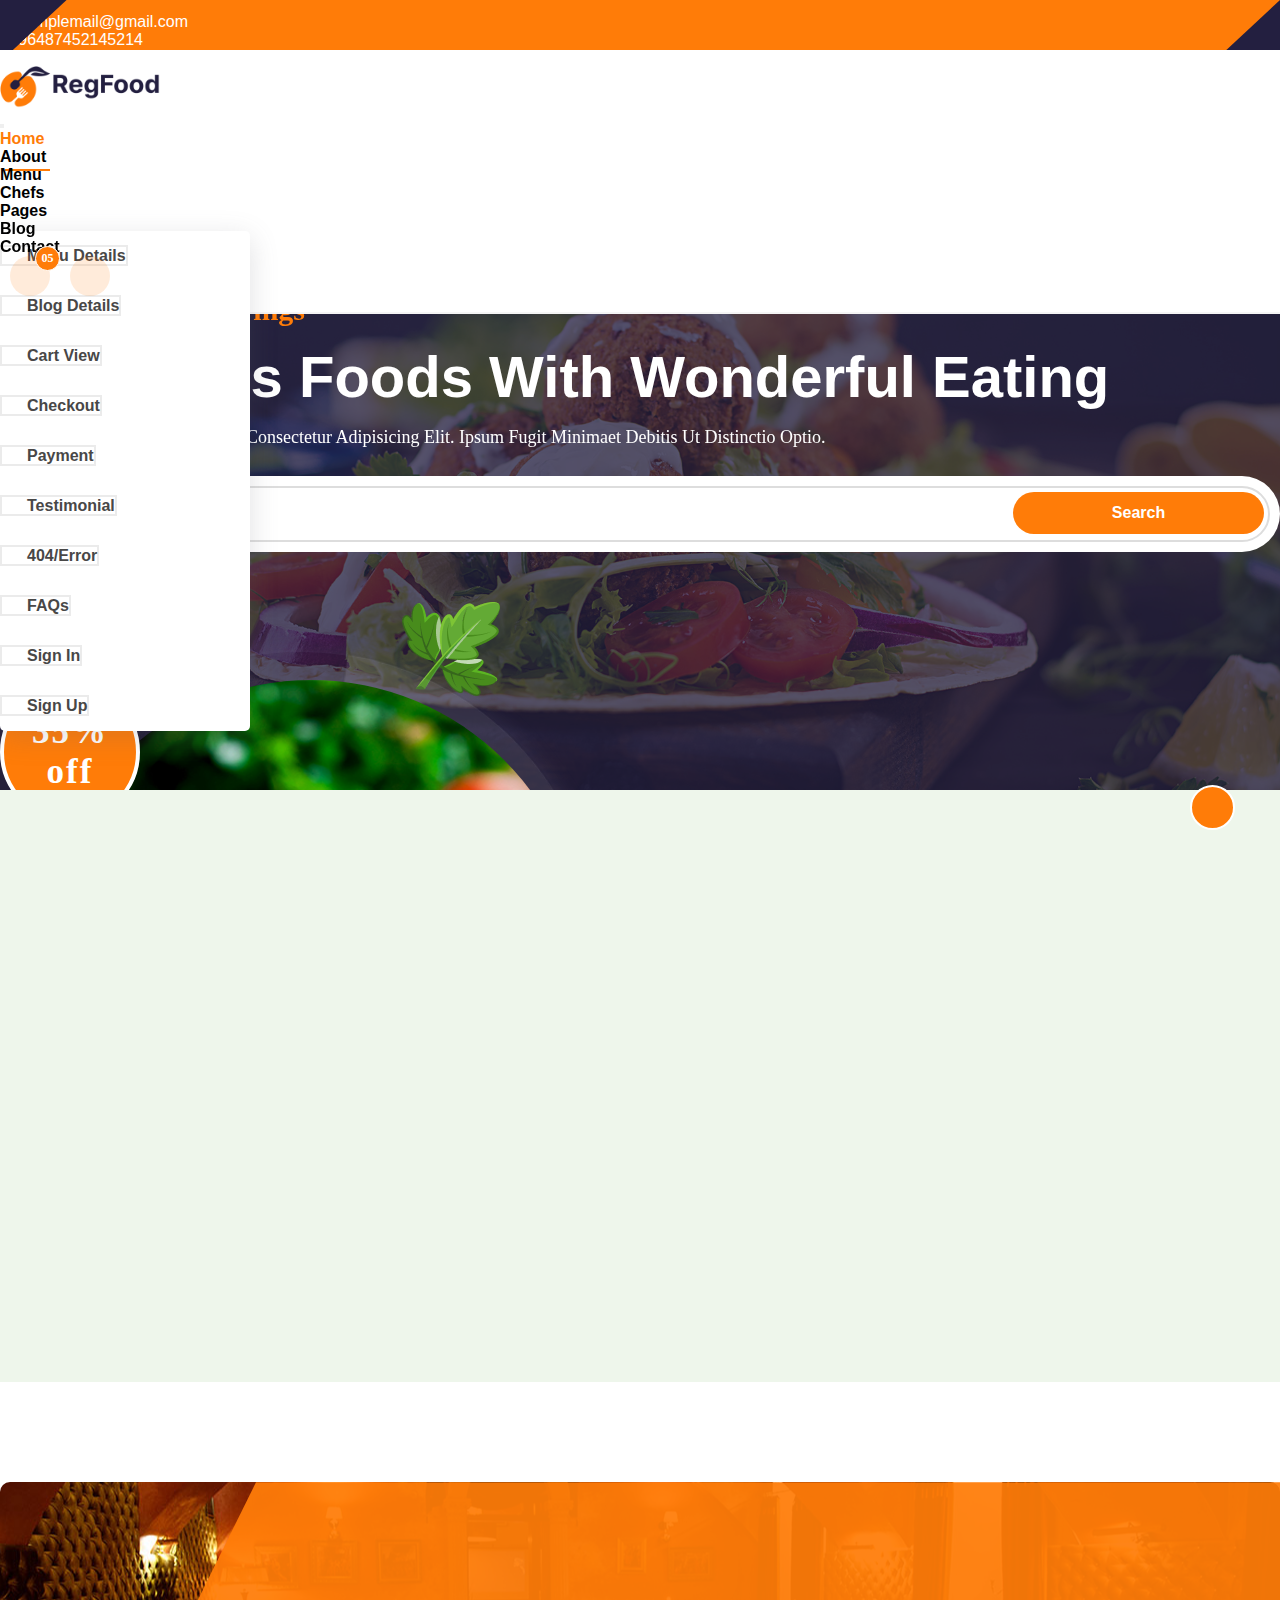
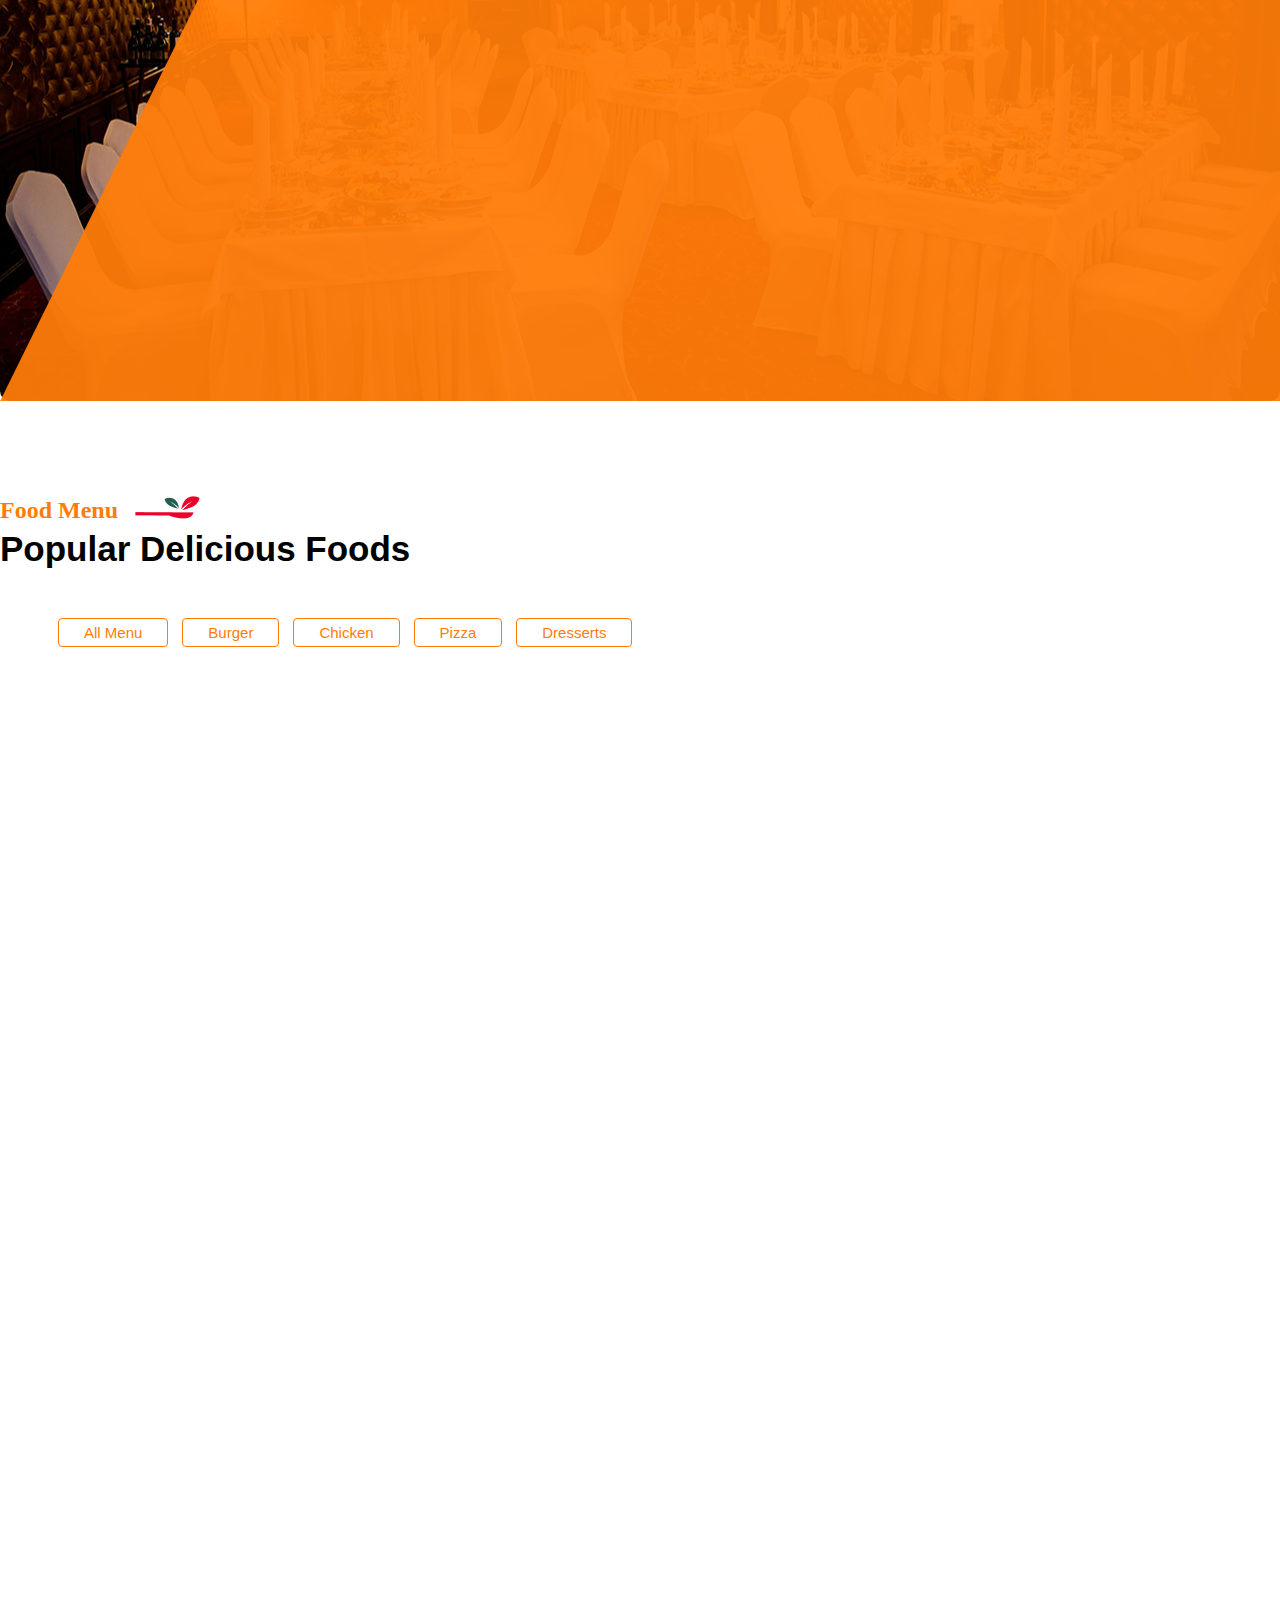
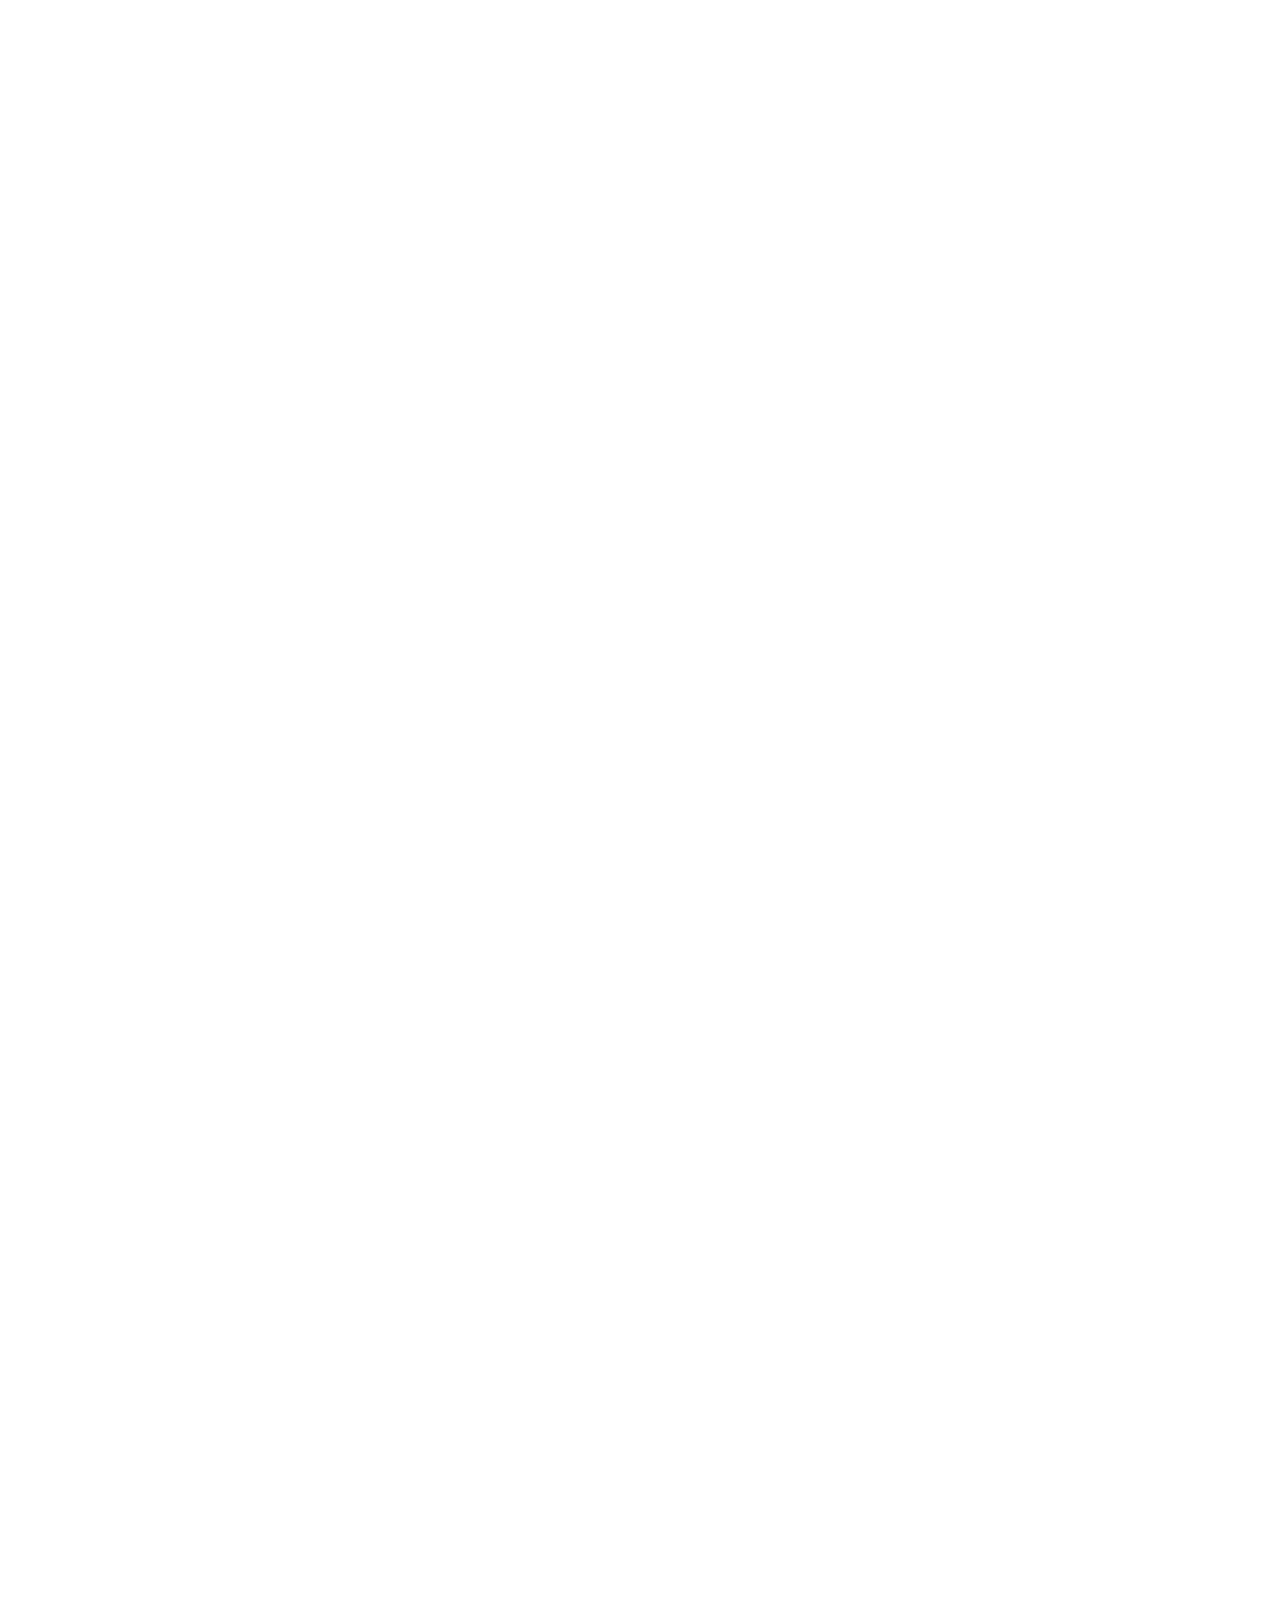
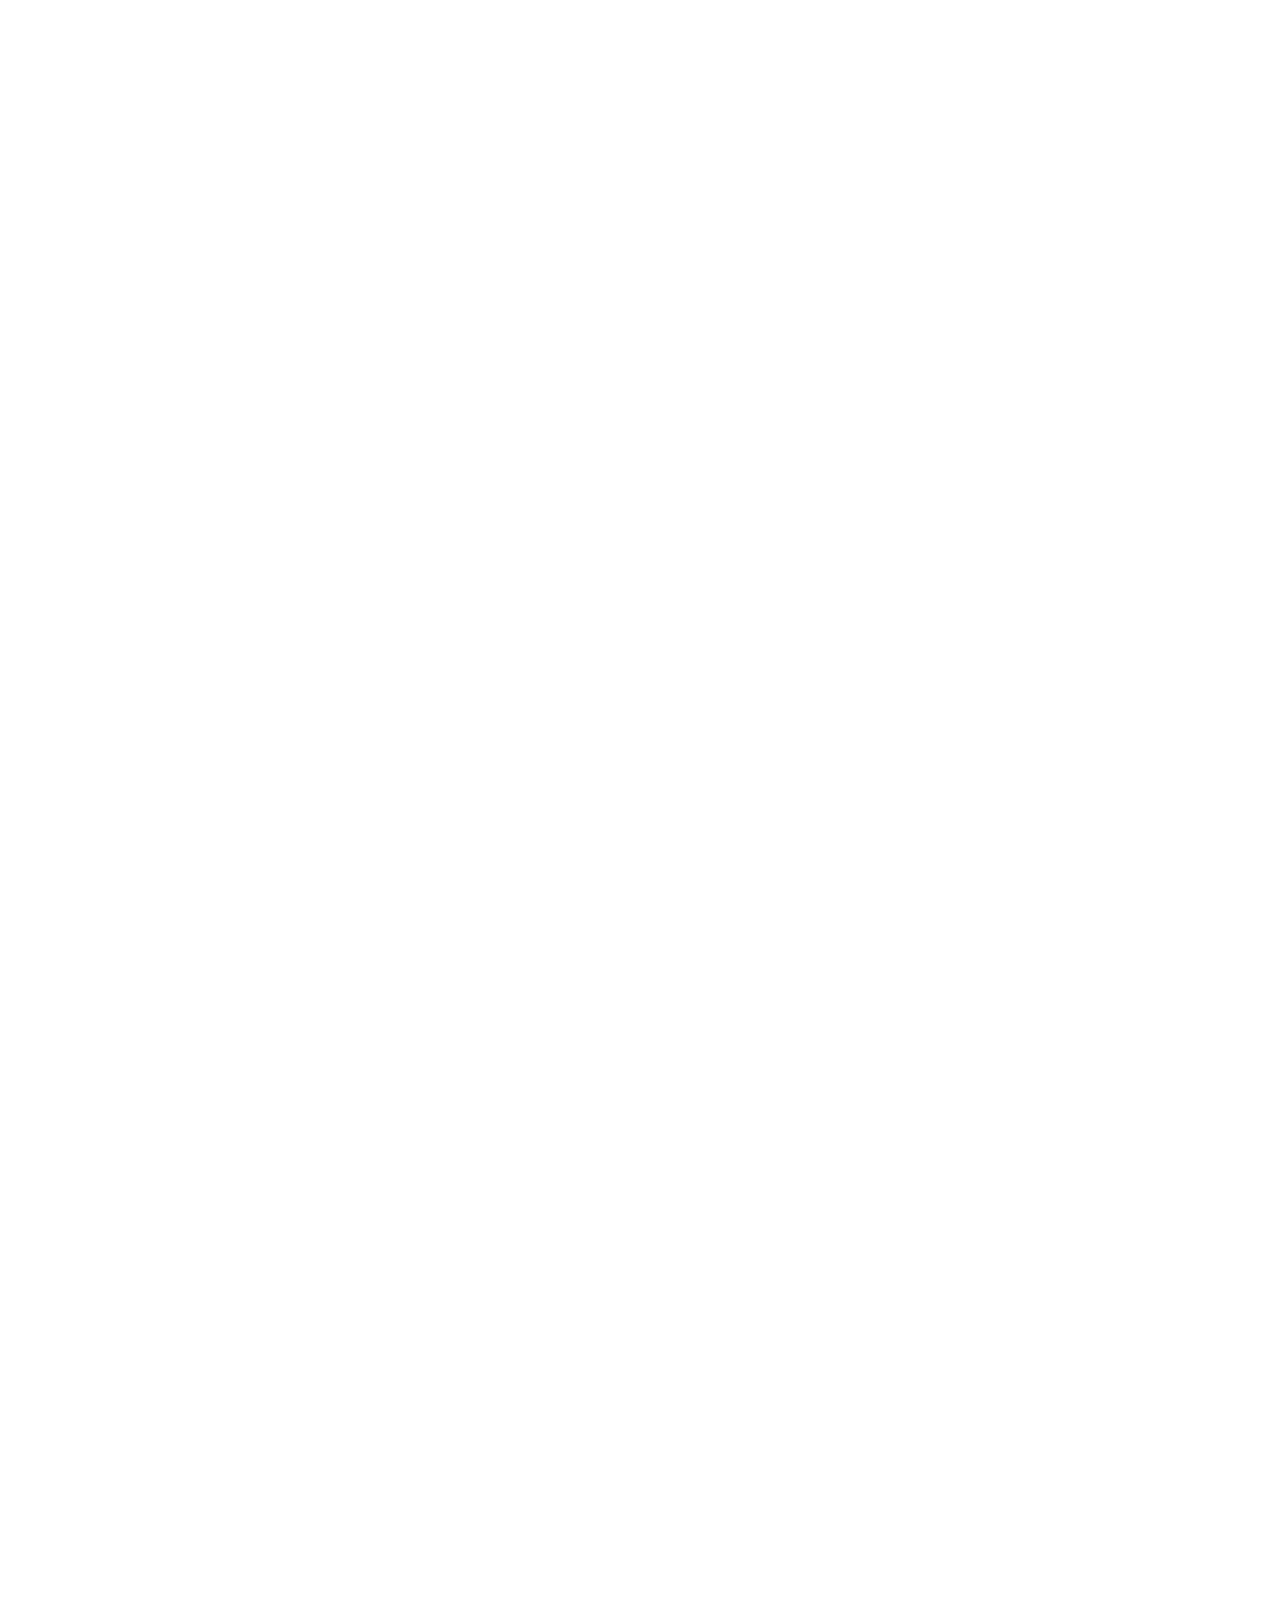
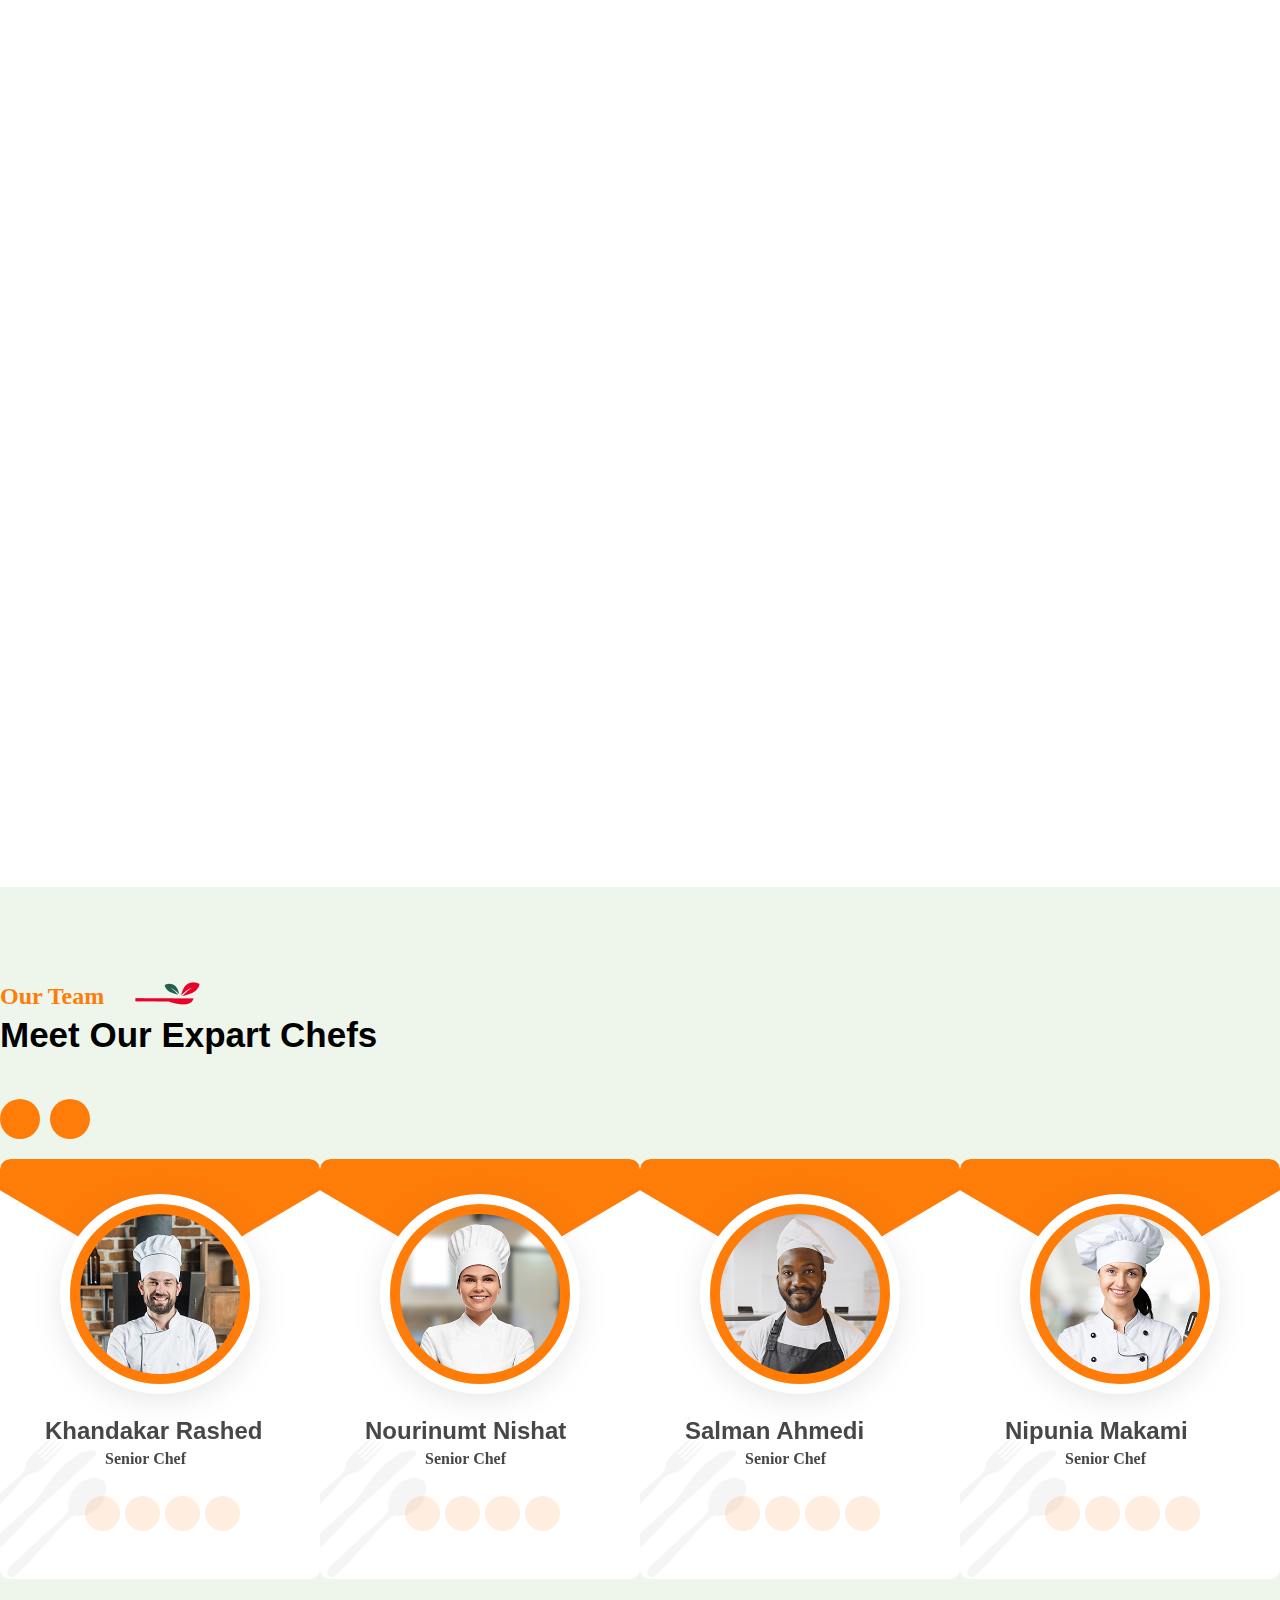
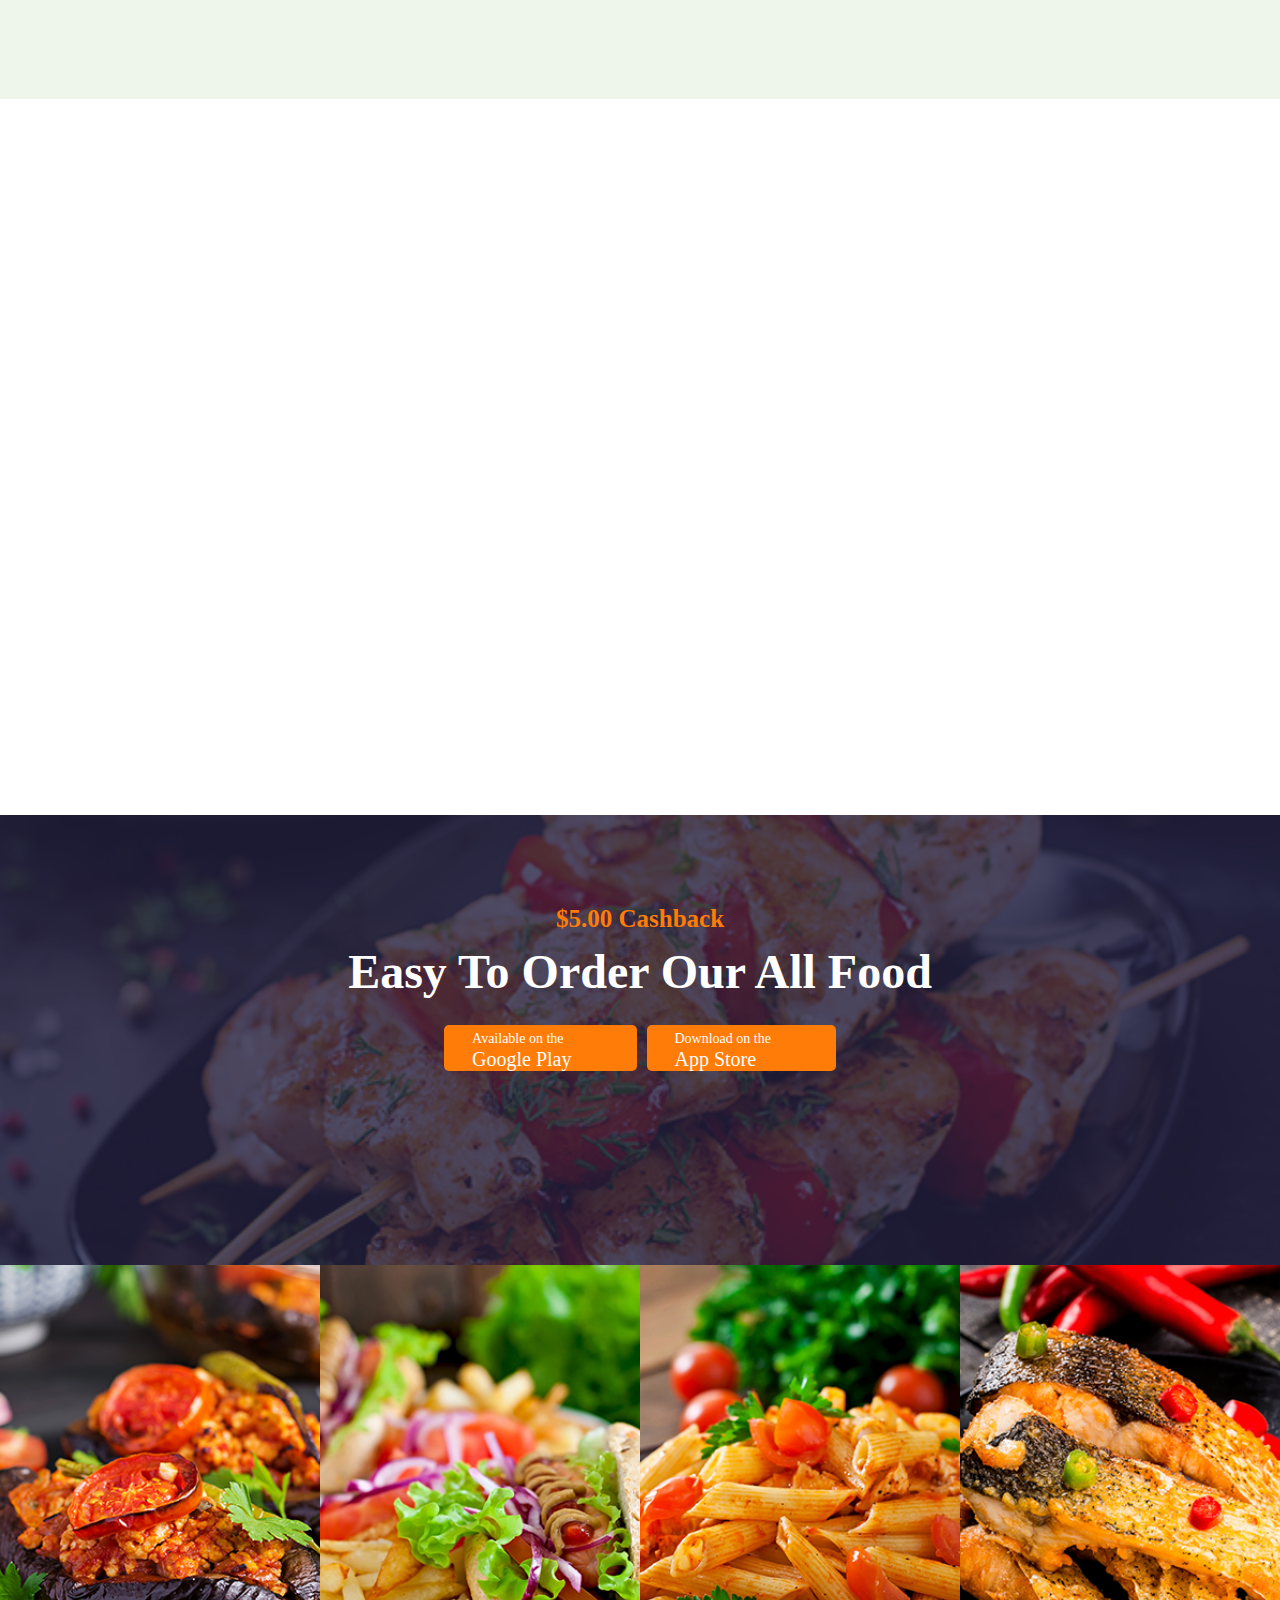
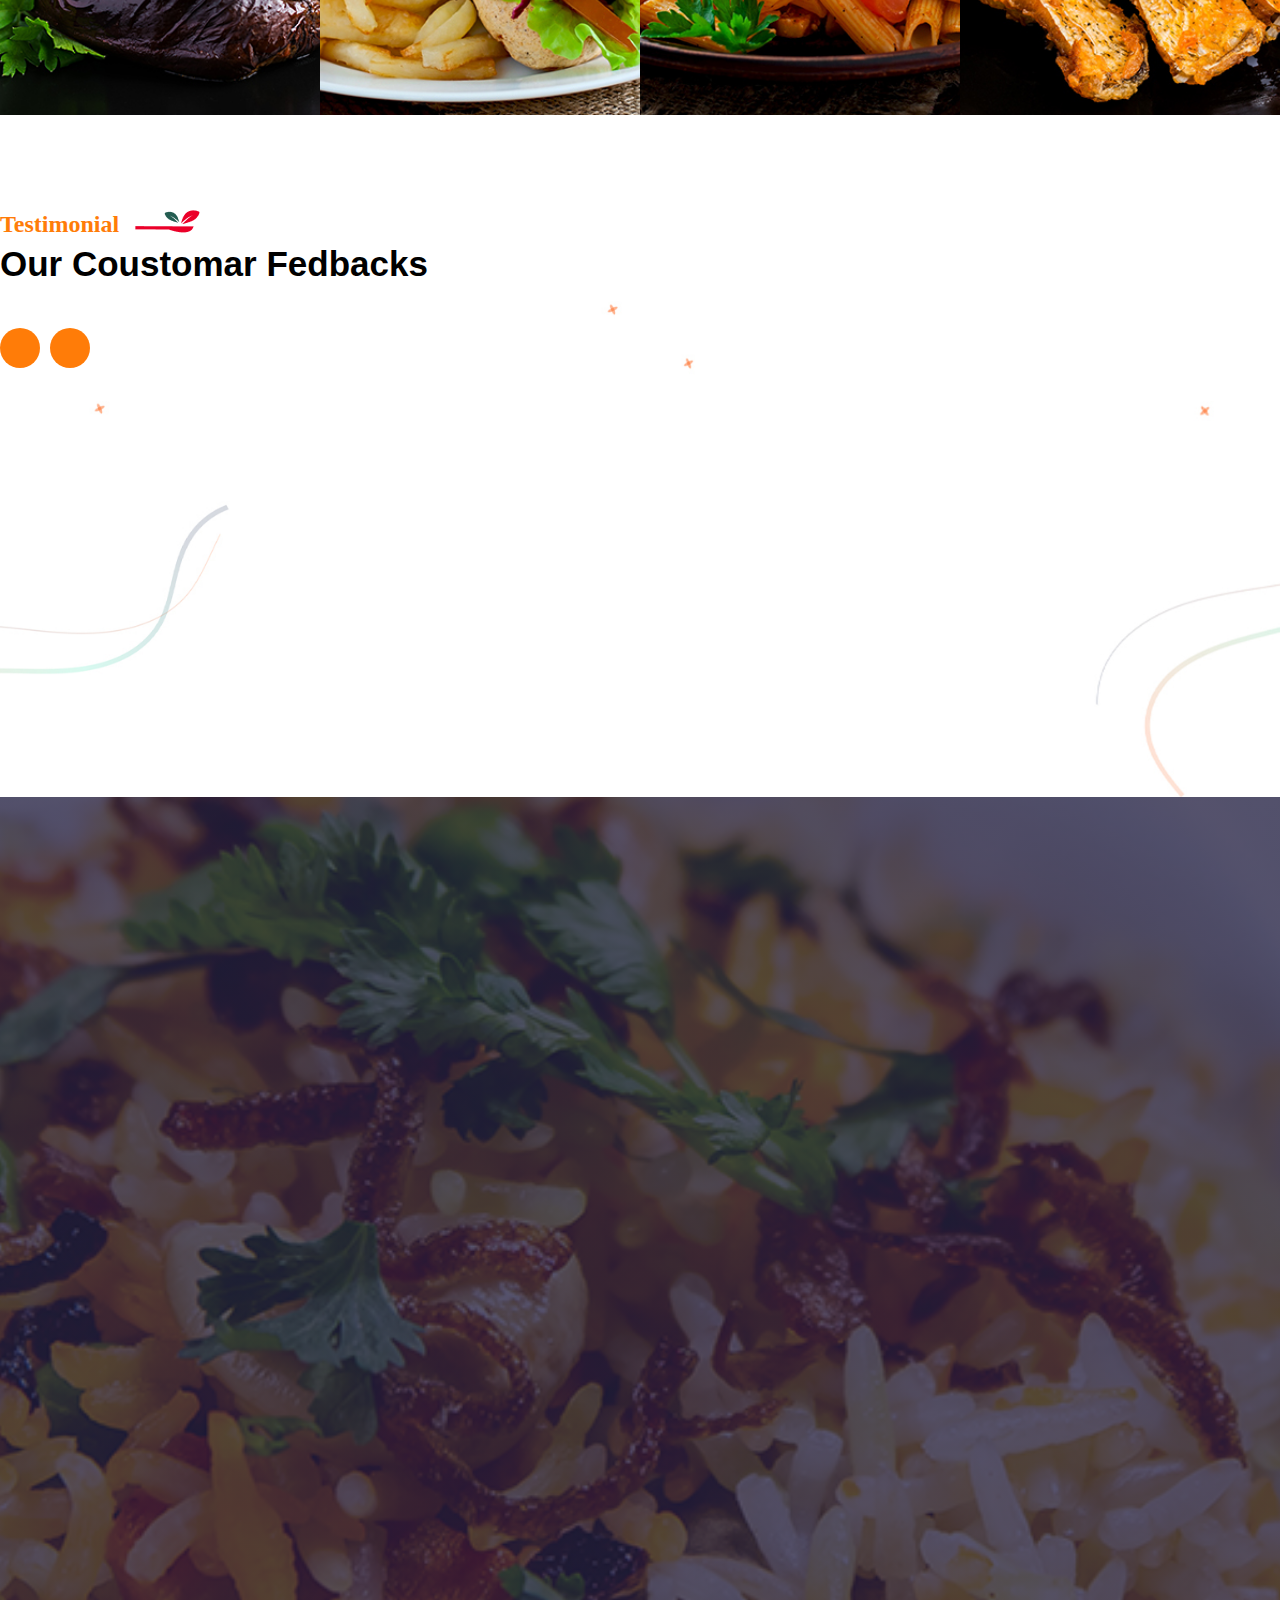
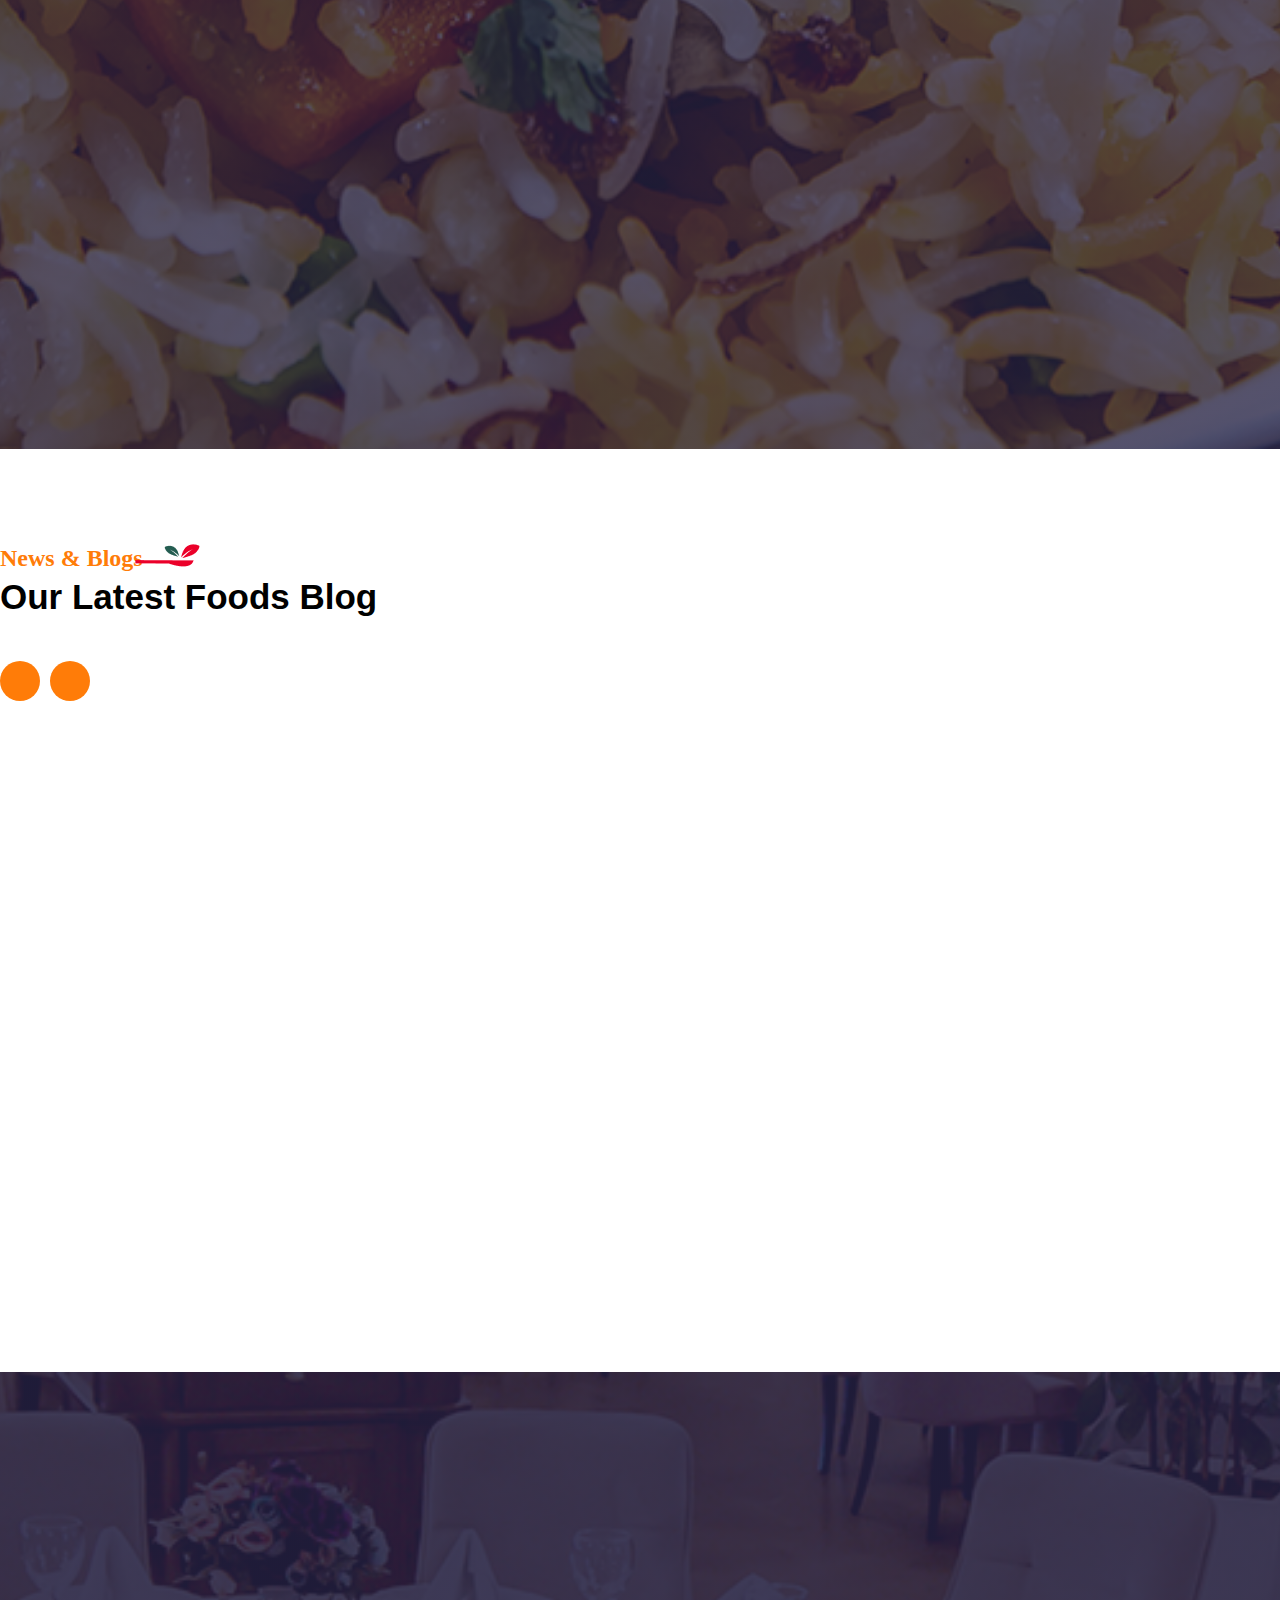
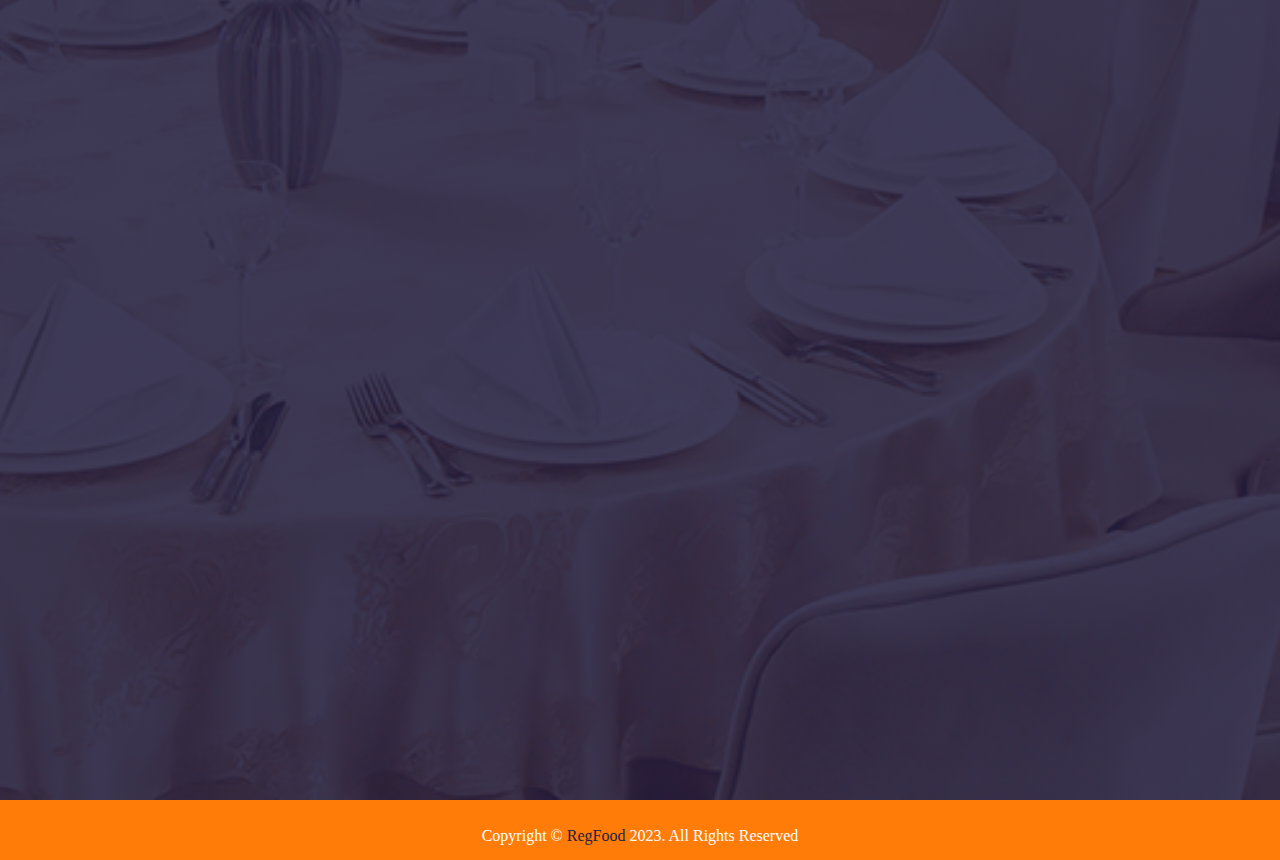
<file: index.html>
<!doctype html>
<html lang="en">

<head>
  <!-- Required meta tags -->
  <meta charset="utf-8">
  <meta name="viewport" content="width=device-width, initial-scale=1">
  <!-- ====== Bootstrap Cdn ===== -->
  <link href="https://cdn.jsdelivr.net/npm/bootstrap@5.0.2/dist/css/bootstrap.min.css" rel="stylesheet"
    integrity="sha384-EVSTQN3/azprG1Anm3QDgpJLIm9Nao0Yz1ztcQTwFspd3yD65VohhpuuCOmLASjC" crossorigin="anonymous">
  <title>Ragfood || Resturent HTML</title>

  <!-- ======= fav-icon ===== -->
  <link rel="shortcut icon" href="images/Untitled.png" type="image/x-icon">
  <!-- ====== fontawesome cdn ====== -->
  <link rel="stylesheet" href="https://cdnjs.cloudflare.com/ajax/libs/font-awesome/6.4.0/css/all.min.css"
    integrity="sha512-iecdLmaskl7CVkqkXNQ/ZH/XLlvWZOJyj7Yy7tcenmpD1ypASozpmT/E0iPtmFIB46ZmdtAc9eNBvH0H/ZpiBw=="
    crossorigin="anonymous" referrerpolicy="no-referrer" />
  <!-- ==== aos css link ==== -->
  <link href="https://unpkg.com/aos@2.3.1/dist/aos.css" rel="stylesheet">
  <!-- ====== css link ===== -->
  <link rel="stylesheet" href="css/style.css">

  <!-- ===== slick slider css ==== -->
  <link rel="stylesheet" href="css/slick.css">
</head>

<body>
  <!-- ===== header part strat here ====== -->
  <header id="header">
    <div class="container">
      <div class="row">
        <div class="col-lg-6">
          <div class="header_part_one">
            <div class="row">
              <div class="col-lg-1"></div>
              <div class="col-lg-5 ">
                <div class="head_span">
                  <span>
                    <a href="mailto:mohebbullah4045@gmail.com"> <i class="fa-solid fa-envelope head_margin"></i>
                      examplemail@gmail.com</a>
                  </span>
                </div>
              </div>
              <div class="col-lg-5">
                <div class="head_span">
                  <span>
                    <a href="callto:+96487452145214"> <i class="fa-solid fa-phone head_margin"></i>
                      +96487452145214</a>
                  </span>
                </div>
              </div>
              <div class="col-lg-1"></div>
            </div>

          </div>
        </div>
        <div class="col-lg-6">
          <div class="header_part_two">
            <a class="header_two_icon" target="_blank" href="https://www.facebook.com/mdmohebbullah.almuin1">
              <i class="fa-brands fa-facebook-f"></i>
            </a>
            <a class="header_two_icon" target="_blank" href="https://twitter.com/MdMuinIslam4545">
              <i class="fa-brands fa-twitter"></i>
            </a>
            <a class="header_two_icon" target="_blank" href="https://www.linkedin.com/feed/?trk=404_page">
              <i class="fa-brands fa-linkedin-in"></i>
            </a>
            <a class="header_two_icon" target="_blank" href="https://www.dictionary.com/browse/be">
              <i class="fa-brands fa-behance"></i>
            </a>
          </div>
        </div>
      </div>
    </div>
  </header>
  <!-- ===== header part end here ====== -->


  <!-- ======== navbar part start here ========= -->
  <nav class="navbar navbar-expand-lg main_menu">
    <div class="container">
      <a class="navbar-brand" href="index.html">
        <div class="nav_logo">
          <img class="img-fluid" src="images/logo.png" alt="nav_logo">
        </div>
      </a>
      <button class="navbar-toggler" type="button" data-bs-toggle="collapse" data-bs-target="#navbarNavDropdown"
        aria-controls="navbarNavDropdown" aria-expanded="false" aria-label="Toggle navigation">
        <span class="navbar-toggler-icon"></span>
      </button>
      <div class="collapse navbar-collapse " id="navbarNav">
        <ul class="navbar-nav m-auto main_menu">
          <li class="nav-item">
            <a class="nav-link nav_active" href="index.html">Home</a>
          </li>
          <li class="nav-item manu_item_main">
            <a class="nav-link menu_item" href="about.html">about</a>
          </li>
          <li class="nav-item manu_item_main">
            <a class="nav-link menu_item" href="menu.html">menu</a>
          </li>
          <li class="nav-item manu_item_main">
            <a class="nav-link menu_item" href="cheaf.html">chefs</a>
          </li>
          <li class="nav-item dropdown main_manu">
            <a class="nav-link menu_item" href="#" id="navbarDropdownMenuLink" data-bs-toggle="dropdown"
              aria-expanded="true">
              pages<i class="fa-solid fa-angle-down nav_drop_icon"></i>
            </a>
            <ul class="dropdown-menu droap_menu" aria-labelledby="navbarDropdownMenuLink">
              <li>
                <a class="dropdown-item active" href="menu_details.html">menu details</a>
              </li>
              <li>
                <a class="dropdown-item active" href="blog_details.html"></i>blog details</a>
              </li>
              <li>
                <a class="dropdown-item active" href="#">cart view</a>
              </li>
              <li>
                <a class="dropdown-item active" href="#">checkout</a>
              </li>
              <li>
                <a class="dropdown-item active" href="#">payment</a>
              </li>
              <li>
                <a class="dropdown-item active" href="#">testimonial</a>
              </li>
              <li>
                <a class="dropdown-item active" href="#">404/error</a>
              </li>
              <li>
                <a class="dropdown-item active" href="#">FAQs</a>
              </li>
              <li>
                <a class="dropdown-item active" href="#">sign in</a>
              </li>
              <li>
                <a class="dropdown-item active" href="#">sign up</a>
              </li>
              <li>
                <a class="dropdown-item active" href="#">forgot password</a>
              </li>
              <li>
                <a class="dropdown-item active" href="#">privacy policy</a>
              </li>
              <li>
                <a class="dropdown-item active" href="#">terms and condition</a>
              </li>
            </ul>
          </li>
          <li class="nav-item manu_item_main">
            <a class="nav-link menu_item" href="#">blog</a>
          </li>
          <li class="nav-item manu_item_main">
            <a class="nav-link menu_item" href="#">contact</a>
          </li>
        </ul>
      </div>
      <div class="nav_last_icon">
        <div class="shopping_over">
          <span>05</span>
        </div>
        <a class="last_icon" href="#"><i class="fa-solid fa-basket-shopping"></i></a>
        <a class="last_icon" href="#"><i class="fa-solid fa-user"></i></a>

      </div>
    </div>
  </nav>
  <!-- ======== navbar part end here ========= -->

  <!-- ======== banner part start here ========= -->
  <section id="banner">
    <div class="banner_overlay">
      <div class="container">
        <div class="row">
          <div data-aos="fade-right" data-aos-duration="2000" class="col-lg-6 banner_left_position ">
            <div class="banner_header">
              <h3>Satisfy Your Cravings</h3>
              <h1>Delicious Foods With Wonderful Eating</h1>
              <p>Lorem ipsum, dolor sit amet consectetur adipisicing elit. Ipsum fugit
                minimaet debitis ut distinctio optio.</p>

              <div class="banner_shape_1">
                <img src="images/tree_5.png" alt="not_found">
              </div>
              <div class="banner_shape_4">
                <img class="img-fluid" src="images/tree_4.png" alt="not_found">
              </div>
            </div>
            <div class="banner_btn">
              <form class="banner_form">
                <input class="banner_input" type="text" placeholder="search ...">
                <button class="banner_button">
                  search
                  <i class="fa-solid fa-arrow-right-long btn_right_icon"></i>

                </button>

              </form>
              <div class="banner_shape_2">
                <img class="img-fluid" src="images/tree_3.png" alt="not_found">
              </div>
              <div class="banner_shape_3">
                <img class="img-fluid" src="images/tree_6.png" alt="not_found">
              </div>

              <div class="banner_shape_5">
                <img class="img-fluid" src="images/tree_2.png" alt="not_found">
              </div>
              <div class="banner_shape_6">
                <img class="img-fluid" src="images/tree_7.png" alt="not_found">
              </div>
            </div>

          </div>
          <div class="col-lg-1"></div>
          <div data-aos="fade-left" data-aos-duration="2000" class="col-lg-4 position-relative">
            <div class="banner_img_two">
              <img class="img-fluid" src="images/banner_img_shapes.png" alt="not_found">
              <div class="banner_img_animate">

              </div>

            </div>
            <div class="banner_img_box">
              <img class="img-fluid" src="images/banner_animate.png" alt="not_found">
            </div>

            <div class="banner_off_box">
              <span>
                35% <br>
                off
              </span>
            </div>

          </div>
        </div>
      </div>
    </div>
  </section>

  <!-- ======== banner part end here ========= -->

  <!-- ======== daily offer part start here ========= -->

  <section id="daily_offer">
    <div data-aos="fade-up" data-aos-duration="1500" class="container">
      <div class="row">
        <div class="col-lg-11">
          <div class="daily_offer_header">
            <h4>daily offer</h4>
            <span>
              <img class="img-fluid" src="images/heading_shapes_1.png" alt="not_found">
            </span>
            <h2>up to 75% off for this day</h2>
          </div>
        </div>
        <div class="col-lg-1">
          <div class="offer_left_right">
            <div class="prev_arrow">
              <i class="fa-solid fa-arrow-left-long"></i>
            </div>
            <div class="next_arrow">
              <i class="fa-solid fa-arrow-right-long"></i>
            </div>
          </div>
        </div>
      </div>
      <div class="row offer_slidebar">
        <div data-aos="fade-up" data-aos-duration="3000" class="col-lg-4 mx-3 ">
          <div class="offer_item">
            <img class="img-fluid" src="images/offer_item_img1.jpg" alt="not_found">
            <div class="offer_parsent">
              <span>
                37% <br>
                off
              </span>
            </div>
            <div class="offer_content">
              <a href="#">chicken nuggets</a>
              <p>Enim ipsam voluptat in quia voluptas sit aspe rnatur aut odit aut.</p>
              <div class="offer_icon">
                <div class="offer_icon_box">
                  <a href="#"><i class="fa-solid fa-basket-shopping"></i></a>
                </div>
                <div class="offer_icon_box">
                  <a href="#"><i class="fa-regular fa-heart"></i></a>
                </div>
                <div class="offer_icon_box">
                  <a href="#"><i class="fa-regular fa-eye"></i></a>
                </div>


              </div>
            </div>
          </div>
        </div>
        <div class="col-lg-4 mx-3">
          <div class="offer_item">
            <img class="img-fluid" src="images/offer_item_img2.jpg" alt="not_found">
            <div class="offer_parsent">
              <span>
                45% <br>
                off
              </span>
            </div>
            <div class="offer_content">
              <a href="#">beef masala</a>
              <p>Enim ipsam voluptat in quia voluptas sit aspe rnatur aut odit aut.</p>
              <div class="offer_icon">
                <div class="offer_icon_box">
                  <a href="#"><i class="fa-solid fa-basket-shopping"></i></a>
                </div>
                <div class="offer_icon_box">
                  <a href="#"><i class="fa-regular fa-heart"></i></a>
                </div>
                <div class="offer_icon_box">
                  <a href="#"><i class="fa-regular fa-eye"></i></a>
                </div>


              </div>
            </div>
          </div>
        </div>
        <div class="col-lg-4 mx-3">
          <div class="offer_item">
            <img class="img-fluid" src="images/offer_item_img3.jpg" alt="not_found">
            <div class="offer_parsent">
              <span>
                40 % <br>
                off
              </span>
            </div>
            <div class="offer_content">
              <a href="#">dal makhani</a>
              <p>Enim ipsam voluptat in quia voluptas sit aspe rnatur aut odit aut.</p>
              <div class="offer_icon">
                <div class="offer_icon_box">
                  <a href="#"><i class="fa-solid fa-basket-shopping"></i></a>
                </div>
                <div class="offer_icon_box">
                  <a href="#"><i class="fa-regular fa-heart"></i></a>
                </div>
                <div class="offer_icon_box">
                  <a href="#"><i class="fa-regular fa-eye"></i></a>
                </div>


              </div>
            </div>
          </div>
        </div>
        <div class="col-lg-4 mx-3">
          <div class="offer_item">
            <img class="img-fluid" src="images/offer_item_img2.jpg" alt="not_found">
            <div class="offer_parsent">
              <span>
                44% <br>
                off
              </span>
            </div>
            <div class="offer_content">
              <a href="#">beef masala</a>
              <p>Enim ipsam voluptat in quia voluptas sit aspe rnatur aut odit aut.</p>
              <div class="offer_icon">
                <div class="offer_icon_box">
                  <a href="#"><i class="fa-solid fa-basket-shopping"></i></a>
                </div>
                <div class="offer_icon_box">
                  <a href="#"><i class="fa-regular fa-heart"></i></a>
                </div>
                <div class="offer_icon_box">
                  <a href="#"><i class="fa-regular fa-eye"></i></a>
                </div>


              </div>
            </div>
          </div>
        </div>
        <div class="col-lg-4 mx-3">
          <div class="offer_item">
            <img class="img-fluid" src="images/offer_item_img3.jpg" alt="not_found">
            <div class="offer_parsent">
              <span>
                40 % <br>
                off
              </span>
            </div>
            <div class="offer_content">
              <a href="#">dal makhani</a>
              <p>Enim ipsam voluptat in quia voluptas sit aspe rnatur aut odit aut.</p>
              <div class="offer_icon">
                <div class="offer_icon_box">
                  <a href="#"><i class="fa-solid fa-basket-shopping"></i></a>
                </div>
                <div class="offer_icon_box">
                  <a href="#"><i class="fa-regular fa-heart"></i></a>
                </div>
                <div class="offer_icon_box">
                  <a href="#"><i class="fa-regular fa-eye"></i></a>
                </div>


              </div>
            </div>
          </div>
        </div>
      </div>
    </div>
  </section>
  <!-- ======== daily offer part end here ========= -->

  <!-- ======== table_book part start here ========= -->
  <section id="table_book">
    <div class="container">
      <div class="table_book_wrapper">
        <div class="row">
          <div class="col-lg-5"></div>
          <div class="col-lg-7">
            <div class="table_book_item">
              <h2 data-aos="fade-left" data-aos-duration="2000">book a table</h2>
              <form data-aos="fade-left" data-aos-duration="2000" class="form_input_box">
                <div class="row">
                  <div class="col-lg-6 mb-3">
                    <label class="input_lavel" for="name ">name</label>
                    <input class="input_box" type="text" placeholder="name">
                  </div>
                  <div class="col-lg-6  mb-3">
                    <label class="input_lavel" for="name">email</label>
                    <input class="input_box" type="email" placeholder="email">
                  </div>
                  <div class="col-lg-6  mb-3">
                    <label class="input_lavel" for="name">phone</label>
                    <input class="input_box" type="text" placeholder="phone">
                  </div>
                  <div class="col-lg-6  mb-3">
                    <label class="input_lavel" for="name">select date</label>
                    <input class="input_box" type="date" placeholder="MM/DD/YY">
                  </div>
                  <div class="col-lg-6  mb-3">
                    <label class="input_lavel" for="name">select time</label>
                    <select class="select_box">
                      <option value="">select</option>
                      <option value="">08.00 am to 09.00 am</option>
                      <option value="">10.00 am to 11.00 am</option>
                      <option value="">12.00 pm to 01.00 pm</option>
                      <option value="">02.00 pm to 03.00 pm</option>
                      <option value="">04.00 pm to 05.00 pm</option>
                    </select>
                  </div>
                  <div class="col-lg-6  mb-3">
                    <label class="input_lavel" for="name">select parson</label>
                    <select class="select_box">
                      <option value="">select</option>
                      <option value="">1 person</option>
                      <option value="">2 person</option>
                      <option value="">3 person</option>
                      <option value="">4 person</option>
                      <option value="">5 person</option>
                    </select>
                  </div>
                  <div class="col-lg-12">
                    <div class="table_btn">
                      <button class="table_button">
                        conform

                      </button>
                      <span class="table_icon">
                        <i class="fa-solid fa-circle-arrow-right "></i>
                      </span>
                    </div>
                  </div>
                </div>
              </form>
            </div>
          </div>
        </div>
      </div>
    </div>
  </section>
  <!-- ======== table_book part end here ========= -->

  <!-- ======== food_item part start here ========= -->
  <section id="food_item">
    <div class="container">
      <div class="row">
        <div class="col-lg-6">
          <div class="daily_offer_header">
            <h4>food menu</h4>
            <span>
              <img class="img-fluid" src="images/heading_shapes_1.png" alt="not_found">
            </span>
            <h2>Popular Delicious Foods</h2>
          </div>
        </div>
        <div class="col-lg-6">
          <div class="menu_filter">
            <button data-filter="*">all menu</button>
            <button data-filter=".burger" class="">burger</button>
            <button data-filter=".chicken">chicken</button>
            <button data-filter=".pizza">pizza</button>
            <button data-filter=".dresserts">dresserts</button>
          </div>
        </div>
      </div>
      <div class="row mixit_main_Item ">
        <div data-aos="fade-up" data-aos-duration="2000" class="col-lg-3 mb-4 mix pizza">
          <div class="card" style="width: 18rem;">
            <img src="images/menu2_img_1.jpg" alt="not_found">
            <div class="card_name_btn">
              briyani
            </div>
            <div class="card-body">
              <a class="title" href="menu_details.html">Hyderabadi biryani</a>
              <p class="rating">
                <i class="fas fa-star" aria-hidden="true"></i>
                <i class="fas fa-star" aria-hidden="true"></i>
                <i class="fas fa-star" aria-hidden="true"></i>
                <i class="fas fa-star-half-alt" aria-hidden="true"></i>
                <i class="far fa-star" aria-hidden="true"></i>
                <span>24</span>
              </p>
              <h5 class="price">$65.00 <del>$90.00</del></h5>

              <a class="card_add" href="#"> add to cart </a>
              <span class="card_span"></span>
              <a class="card_react_main1" href="#">
                <i class="fa-regular fa-heart card_react"></i>
              </a>
              <a class="card_react_main2" href="#">
                <i class="fa-regular fa-eye card_react"></i>
              </a>

            </div>
          </div>
        </div>
        <div data-aos="fade-up" data-aos-duration="2000" class="col-lg-3 mb-4 mix dresserts">
          <div class="card" style="width: 18rem;">
            <img src="images/menu2_img_2.jpg" alt="not_found">
            <div class="card_name_btn">
              chicken
            </div>
            <div class="card-body">
              <a class="title" href="menu_details.html">daria shevtsova</a>
              <p class="rating">
                <i class="fas fa-star" aria-hidden="true"></i>
                <i class="fas fa-star" aria-hidden="true"></i>
                <i class="fas fa-star" aria-hidden="true"></i>
                <i class="fas fa-star-half-alt" aria-hidden="true"></i>
                <i class="far fa-star" aria-hidden="true"></i>
                <span>30</span>
              </p>
              <h5 class="price">$80.00 <del>$100.00</del></h5>

              <a class="card_add" href="#"> add to cart </a>
              <span class="card_span"></span>
              <a class="card_react_main1" href="#">
                <i class="fa-regular fa-heart card_react"></i>
              </a>
              <a class="card_react_main2" href="#">
                <i class="fa-regular fa-eye card_react"></i>
              </a>
            </div>
          </div>
        </div>
        <div data-aos="fade-up" data-aos-duration="2000" class="col-lg-3 mb-4 mix burger">
          <div class="card" style="width: 18rem;">
            <img src="images/menu2_img_3.jpg" alt="not_found">
            <div class="card_name_btn">
              burgar
            </div>
            <div class="card-body">
              <a class="title" href="menu_details.html">spaicy burgar</a>
              <p class="rating">
                <i class="fas fa-star" aria-hidden="true"></i>
                <i class="fas fa-star" aria-hidden="true"></i>
                <i class="fas fa-star" aria-hidden="true"></i>
                <i class="fas fa-star-half-alt" aria-hidden="true"></i>
                <i class="far fa-star" aria-hidden="true"></i>
                <span>17</span>
              </p>
              <h5 class="price">$120.00 <del>$150.00</del></h5>

              <a class="card_add" href="#"> add to cart </a>
              <span class="card_span"></span>
              <a class="card_react_main1" href="#">
                <i class="fa-regular fa-heart card_react"></i>
              </a>
              <a class="card_react_main2" href="#">
                <i class="fa-regular fa-eye card_react"></i>
              </a>
            </div>
          </div>
        </div>
        <div data-aos="fade-up" data-aos-duration="2000" class="col-lg-3 mb-4 mix chicken">
          <div class="card" style="width: 18rem;">
            <img src="images/menu2_img_4.jpg" alt="not_found">
            <div class="card_name_btn">
              dresserts
            </div>
            <div class="card-body">
              <a class="title" href="menu_details.html">fried chicken</a>
              <p class="rating">
                <i class="fas fa-star" aria-hidden="true"></i>
                <i class="fas fa-star" aria-hidden="true"></i>
                <i class="fas fa-star" aria-hidden="true"></i>
                <i class="fas fa-star-half-alt" aria-hidden="true"></i>
                <i class="far fa-star" aria-hidden="true"></i>
                <span>22</span>
              </p>
              <h5 class="price">$99.00 <del>$105.00</del></h5>

              <a class="card_add" href="#"> add to cart </a>
              <span class="card_span"></span>
              <a class="card_react_main1" href="#">
                <i class="fa-regular fa-heart card_react"></i>
              </a>
              <a class="card_react_main2" href="#">
                <i class="fa-regular fa-eye card_react"></i>
              </a>
            </div>
          </div>
        </div>
        <div data-aos="fade-right" data-aos-duration="2000" class="col-lg-3 mb-4 mix burger">
          <div class="card" style="width: 18rem;">
            <img src="images/menu2_img_5.jpg" alt="not_found">
            <div class="card_name_btn">
              kacchi
            </div>
            <div class="card-body">
              <a class="title" href="menu_details.html">mozzarella sticks</a>
              <p class="rating">
                <i class="fas fa-star" aria-hidden="true"></i>
                <i class="fas fa-star" aria-hidden="true"></i>
                <i class="fas fa-star" aria-hidden="true"></i>
                <i class="fas fa-star-half-alt" aria-hidden="true"></i>
                <i class="far fa-star" aria-hidden="true"></i>
                <span>72</span>
              </p>
              <h5 class="price">$75.00 <del>$90.00</del></h5>

              <a class="card_add" href="#"> add to cart </a>
              <span class="card_span"></span>
              <a class="card_react_main1" href="#">
                <i class="fa-regular fa-heart card_react"></i>
              </a>
              <a class="card_react_main2" href="#">
                <i class="fa-regular fa-eye card_react"></i>
              </a>
            </div>
          </div>
        </div>
        <div data-aos="fade-right" data-aos-duration="2000" class="col-lg-3 mb-4 mix chicken">
          <div class="card" style="width: 18rem;">
            <img src="images/menu2_img_6.jpg" alt="not_found">
            <div class="card_name_btn">
              pizza
            </div>
            <div class="card-body">
              <a class="title" href="menu_details.html">Popcon Juice</a>
              <p class="rating">
                <i class="fas fa-star" aria-hidden="true"></i>
                <i class="fas fa-star" aria-hidden="true"></i>
                <i class="fas fa-star" aria-hidden="true"></i>
                <i class="fas fa-star-half-alt" aria-hidden="true"></i>
                <i class="far fa-star" aria-hidden="true"></i>
                <span>57</span>
              </p>
              <h5 class="price">$69.00 <del>$85.00</del></h5>

              <a class="card_add" href="#"> add to cart </a>
              <span class="card_span"></span>
              <a class="card_react_main1" href="#">
                <i class="fa-regular fa-heart card_react"></i>
              </a>
              <a class="card_react_main2" href="#">
                <i class="fa-regular fa-eye card_react"></i>
              </a>
            </div>
          </div>
        </div>
        <div data-aos="fade-right" data-aos-duration="2000" class="col-lg-3 mb-4 mix dresserts">
          <div class="card" style="width: 18rem;">
            <img src="images/menu2_img_7.jpg" alt="not_found">
            <div class="card_name_btn">
              kabab
            </div>
            <div class="card-body">
              <a class="title" href="menu_details.html">chicken wings</a>
              <p class="rating">
                <i class="fas fa-star" aria-hidden="true"></i>
                <i class="fas fa-star" aria-hidden="true"></i>
                <i class="fas fa-star" aria-hidden="true"></i>
                <i class="fas fa-star-half-alt" aria-hidden="true"></i>
                <i class="far fa-star" aria-hidden="true"></i>
                <span>43</span>
              </p>
              <h5 class="price">$79.00 <del>$90.00</del></h5>

              <a class="card_add" href="#"> add to cart </a>
              <span class="card_span"></span>
              <a class="card_react_main1" href="#">
                <i class="fa-regular fa-heart card_react"></i>
              </a>
              <a class="card_react_main2" href="#">
                <i class="fa-regular fa-eye card_react"></i>
              </a>
            </div>
          </div>
        </div>
        <div data-aos="fade-right" data-aos-duration="2000" class="col-lg-3 mb-4 mix pizza">
          <div class="card" style="width: 18rem;">
            <img src="images/menu2_img_8.jpg" alt="not_found">
            <div class="card_name_btn">
              gril
            </div>
            <div class="card-body">
              <a class="title" href="menu_details.html">onion rings</a>
              <p class="rating">
                <i class="fas fa-star" aria-hidden="true"></i>
                <i class="fas fa-star" aria-hidden="true"></i>
                <i class="fas fa-star" aria-hidden="true"></i>
                <i class="fas fa-star-half-alt" aria-hidden="true"></i>
                <i class="far fa-star" aria-hidden="true"></i>
                <span>62</span>
              </p>
              <h5 class="price">$100.00 <del>$115.00</del></h5>

              <a class="card_add" href="#"> add to cart </a>
              <span class="card_span"></span>
              <a class="card_react_main1" href="#">
                <i class="fa-regular fa-heart card_react"></i>
              </a>
              <a class="card_react_main2" href="#">
                <i class="fa-regular fa-eye card_react"></i>
              </a>
            </div>
          </div>
        </div>
        <div data-aos="fade-left" data-aos-duration="2000" class="col-lg-3 mb-4 mix pizza">
          <div class="card" style="width: 18rem;">
            <img src="images/menu2_img_1.jpg" alt="not_found">
            <div class="card_name_btn">
              briyani
            </div>
            <div class="card-body">
              <a class="title" href="menu_details.html">Hyderabadi biryani</a>
              <p class="rating">
                <i class="fas fa-star" aria-hidden="true"></i>
                <i class="fas fa-star" aria-hidden="true"></i>
                <i class="fas fa-star" aria-hidden="true"></i>
                <i class="fas fa-star-half-alt" aria-hidden="true"></i>
                <i class="far fa-star" aria-hidden="true"></i>
                <span>24</span>
              </p>
              <h5 class="price">$65.00 <del>$90.00</del></h5>

              <a class="card_add" href="#"> add to cart </a>
              <span class="card_span"></span>
              <a class="card_react_main1" href="#">
                <i class="fa-regular fa-heart card_react"></i>
              </a>
              <a class="card_react_main2" href="#">
                <i class="fa-regular fa-eye card_react"></i>
              </a>

            </div>
          </div>
        </div>
        <div data-aos="fade-left" data-aos-duration="2000" class="col-lg-3 mb-4 mix dresserts">
          <div class="card" style="width: 18rem;">
            <img src="images/menu2_img_2.jpg" alt="not_found">
            <div class="card_name_btn">
              chicken
            </div>
            <div class="card-body">
              <a class="title" href="menu_details.html">daria shevtsova</a>
              <p class="rating">
                <i class="fas fa-star" aria-hidden="true"></i>
                <i class="fas fa-star" aria-hidden="true"></i>
                <i class="fas fa-star" aria-hidden="true"></i>
                <i class="fas fa-star-half-alt" aria-hidden="true"></i>
                <i class="far fa-star" aria-hidden="true"></i>
                <span>30</span>
              </p>
              <h5 class="price">$80.00 <del>$100.00</del></h5>

              <a class="card_add" href="#"> add to cart </a>
              <span class="card_span"></span>
              <a class="card_react_main1" href="#">
                <i class="fa-regular fa-heart card_react"></i>
              </a>
              <a class="card_react_main2" href="#">
                <i class="fa-regular fa-eye card_react"></i>
              </a>
            </div>
          </div>
        </div>
        <div data-aos="fade-left" data-aos-duration="2000" class="col-lg-3 mb-4 mix burger">
          <div class="card" style="width: 18rem;">
            <img src="images/menu2_img_3.jpg" alt="not_found">
            <div class="card_name_btn">
              burgar
            </div>
            <div class="card-body">
              <a class="title" href="menu_details.html">spaicy burgar</a>
              <p class="rating">
                <i class="fas fa-star" aria-hidden="true"></i>
                <i class="fas fa-star" aria-hidden="true"></i>
                <i class="fas fa-star" aria-hidden="true"></i>
                <i class="fas fa-star-half-alt" aria-hidden="true"></i>
                <i class="far fa-star" aria-hidden="true"></i>
                <span>17</span>
              </p>
              <h5 class="price">$120.00 <del>$150.00</del></h5>

              <a class="card_add" href="#"> add to cart </a>
              <span class="card_span"></span>
              <a class="card_react_main1" href="#">
                <i class="fa-regular fa-heart card_react"></i>
              </a>
              <a class="card_react_main2" href="#">
                <i class="fa-regular fa-eye card_react"></i>
              </a>
            </div>
          </div>
        </div>
        <div data-aos="fade-left" data-aos-duration="2000" class="col-lg-3 mb-4 mix chicken">
          <div class="card" style="width: 18rem;">
            <img src="images/menu2_img_4.jpg" alt="not_found">
            <div class="card_name_btn">
              dresserts
            </div>
            <div class="card-body">
              <a class="title" href="menu_details.html">fried chicken</a>
              <p class="rating">
                <i class="fas fa-star" aria-hidden="true"></i>
                <i class="fas fa-star" aria-hidden="true"></i>
                <i class="fas fa-star" aria-hidden="true"></i>
                <i class="fas fa-star-half-alt" aria-hidden="true"></i>
                <i class="far fa-star" aria-hidden="true"></i>
                <span>22</span>
              </p>
              <h5 class="price">$99.00 <del>$105.00</del></h5>

              <a class="card_add" href="#"> add to cart </a>
              <span class="card_span"></span>
              <a class="card_react_main1" href="#">
                <i class="fa-regular fa-heart card_react"></i>
              </a>
              <a class="card_react_main2" href="#">
                <i class="fa-regular fa-eye card_react"></i>
              </a>
            </div>
          </div>
        </div>
       

      </div>
    </div>
  </section>
  <!-- ======== food_item part end here ========= -->

  <!-- ======== our_chef part start here ========= -->
  <section id="our_chef">
    <div class="container">
      <div class="row">
        <div class="col-lg-11">
          <div class="daily_offer_header">
            <h4>our team</h4>
            <span>
              <img class="img-fluid" src="images/heading_shapes_1.png" alt="not_found">
            </span>
            <h2>meet our expart chefs</h2>
          </div>
        </div>
        <div class="col-lg-1">
          <div class="chef_left_right">
            <div class="chef_prev_arrow">
              <i class="fa-solid fa-arrow-left-long"></i>
            </div>
            <div class="chef_next_arrow">
              <i class="fa-solid fa-arrow-right-long"></i>
            </div>
          </div>
        </div>
      </div>
      <div class="row chef_slider">
        <div class="col-lg-3 mb-3 mx-3">
          <div class="chef_item">
            <div class="chef_top_after">
              <div class="chef_img_box">
                <img class="img-fluid" src="images/chef_1.jpg" alt="not_found">
              </div>
            </div>
            <div class="chef_shape"></div>
            <div class="chef_content">
              <h4>khandakar rashed</h4>
              <p>senior chef</p>

            </div>
            <div class="chef_icon">
              <div class="chef_icon_box">
                <a href="#"><i class="fa-brands fa-facebook-f"></i></a>
              </div>
              <div class="chef_icon_box">
                <a href="#"><i class="fa-brands fa-linkedin-in"></i></a>
              </div>
              <div class="chef_icon_box">
                <a href="#"><i class="fa-brands fa-twitter"></i></a>
              </div>
              <div class="chef_icon_box">
                <a href="#"><i class="fa-brands fa-behance"></i></a>
              </div>


            </div>
          </div>
        </div>
        <div class="col-lg-3 mx-3">
          <div class="chef_item">
            <div class="chef_top_after">
              <div class="chef_img_box">
                <img class="img-fluid" src="images/chef_2.jpg" alt="not_found">
              </div>
            </div>
            <div class="chef_shape"></div>
            <div class="chef_content">
              <h4>nourinumt nishat</h4>
              <p>senior chef</p>

            </div>
            <div class="chef_icon">
              <div class="chef_icon_box">
                <a href="#"><i class="fa-brands fa-facebook-f"></i></a>
              </div>
              <div class="chef_icon_box">
                <a href="#"><i class="fa-brands fa-linkedin-in"></i></a>
              </div>
              <div class="chef_icon_box">
                <a href="#"><i class="fa-brands fa-twitter"></i></a>
              </div>
              <div class="chef_icon_box">
                <a href="#"><i class="fa-brands fa-behance"></i></a>
              </div>


            </div>
          </div>
        </div>
        <div class="col-lg-3 mx-3">
          <div class="chef_item">
            <div class="chef_top_after">
              <div class="chef_img_box">
                <img class="img-fluid" src="images/chef_3.jpg" alt="not_found">
              </div>
            </div>
            <div class="chef_shape"></div>
            <div class="chef_content">
              <h4>salman ahmedi</h4>
              <p>senior chef</p>

            </div>
            <div class="chef_icon">
              <div class="chef_icon_box">
                <a href="#"><i class="fa-brands fa-facebook-f"></i></a>
              </div>
              <div class="chef_icon_box">
                <a href="#"><i class="fa-brands fa-linkedin-in"></i></a>
              </div>
              <div class="chef_icon_box">
                <a href="#"><i class="fa-brands fa-twitter"></i></a>
              </div>
              <div class="chef_icon_box">
                <a href="#"><i class="fa-brands fa-behance"></i></a>
              </div>


            </div>
          </div>
        </div>
        <div class="col-lg-3 mx-3">
          <div class="chef_item">
            <div class="chef_top_after">
              <div class="chef_img_box">
                <img class="img-fluid" src="images/chef_4.jpg" alt="not_found">
              </div>
            </div>
            <div class="chef_shape"></div>
            <div class="chef_content">
              <h4>nipunia makami</h4>
              <p>senior chef</p>

            </div>
            <div class="chef_icon">
              <div class="chef_icon_box">
                <a href="#"><i class="fa-brands fa-facebook-f"></i></a>
              </div>
              <div class="chef_icon_box">
                <a href="#"><i class="fa-brands fa-linkedin-in"></i></a>
              </div>
              <div class="chef_icon_box">
                <a href="#"><i class="fa-brands fa-twitter"></i></a>
              </div>
              <div class="chef_icon_box">
                <a href="#"><i class="fa-brands fa-behance"></i></a>
              </div>


            </div>
          </div>
        </div>
        <div class="col-lg-3 mx-3">
          <div class="chef_item">
            <div class="chef_top_after">
              <div class="chef_img_box">
                <img class="img-fluid" src="images/chef_5.jpg" alt="not_found">
              </div>
            </div>
            <div class="chef_shape"></div>
            <div class="chef_content">
              <h4>mokarrom billah</h4>
              <p>senior chef</p>

            </div>
            <div class="chef_icon">
              <div class="chef_icon_box">
                <a href="#"><i class="fa-brands fa-facebook-f"></i></a>
              </div>
              <div class="chef_icon_box">
                <a href="#"><i class="fa-brands fa-linkedin-in"></i></a>
              </div>
              <div class="chef_icon_box">
                <a href="#"><i class="fa-brands fa-twitter"></i></a>
              </div>
              <div class="chef_icon_box">
                <a href="#"><i class="fa-brands fa-behance"></i></a>
              </div>


            </div>
          </div>
        </div>
      </div>
    </div>
  </section>
  <!-- ======== our_chef part end here ========= -->

  <!-- ======== selling part start here ========= -->
  <section id="selling">
    <div class="container">
      <div class="row">
        <div data-aos="fade-right" data-aos-duration="3000" class="col-lg-6">
          <div class="selling_img_box">
            <div class="row">
              <div class="col-lg-7">
                <div class="selling_content">
                  <h5>weekly best seller</h5>
                  <h2>Fried Chicken</h2>
                  <p>Neque porro quisquam est qui dolor ipsum quia dolor sit ametsed.</p>
                  <a href="menu_details.html">shop now <i class="fa-solid fa-arrow-right-long"></i></a>
                </div>
              </div>
              <div class="col-lg-5"></div>
            </div>
          </div>
        </div>
        <div data-aos="fade-left" data-aos-duration="3000" class="col-lg-6">
          <div class="selling_img_box2">
            <div class="row">
              <div class="col-lg-7">
                <div class="selling_content">
                  <h5>daily offer</h5>
                  <h2>beef ringers</h2>
                  <p>Neque porro quisquam est qui dolor ipsum quia dolor sit ametsed.</p>
                  <a href="menu_details.html">shop now <i class="fa-solid fa-arrow-right-long"></i></a>
                </div>
              </div>
              <div class="col-lg-5"></div>
            </div>
          </div>
        </div>
      </div>
    </div>
  </section>
  <!-- ======== selling part end here ========= -->

  <!-- ======== food_order part start here ========= -->
  <section id="food_order">
    <div class="container-fluid">
      <div class="row">
        <div class="col-lg-4">
          <div class="food_order_box">
            <div class="food_overlay">
              <h5>$5.00 Cashback</h5>
              <h2>Easy To Order Our All Food</h2>
              <ul class="food_order_item">
                <li>
                  <a href="#">
                    <i class="fab fa-google-play"></i>
                    <p>
                      <span>Available on the</span><br>
                      Google Play
                    </p>
                  </a>
                </li>
                <li>
                  <a href="#">
                    <i class="fab fa-apple"></i>
                    <p>
                      <span>Download on the</span><br>
                      App Store
                    </p>
                  </a>
                </li>
              </ul>
            </div>
          </div>
        </div>
        <div class="col-lg-8">
          <div class="row food_slider_box">
            <div class="col-lg-3 mx-2">
              <div class="food_item_box">
                <img class="img-fluid" src="images/download_slider_1.jpg" alt="not_found">
              </div>
            </div>
            <div class="col-lg-3 mx-2">
              <div class="food_item_box">
                <img class="img-fluid" src="images/download_slider_2.jpg" alt="not_found">
              </div>
            </div>
            <div class="col-lg-3 mx-2">
              <div class="food_item_box">
                <img class="img-fluid" src="images/download_slider_3.jpg" alt="not_found">
              </div>
            </div>
            <div class="col-lg-3 mx-2">
              <div class="food_item_box">
                <img class="img-fluid" src="images/download_slider_4.jpg" alt="not_found">
              </div>
            </div>
            <div class="col-lg-3 mx-2">
              <div class="food_item_box">
                <img class="img-fluid" src="images/download_slider_5.jpg" alt="not_found">
              </div>
            </div>
            <div class="col-lg-3 mx-2">
              <div class="food_item_box">
                <img class="img-fluid" src="images/download_slider_4.jpg" alt="not_found">
              </div>
            </div>
          </div>
        </div>


      </div>
    </div>
  </section>

  <!-- ======== food_order part end here ========= -->

  <!-- ======== testimonial part start here ========= -->
  <section id="testimonial">
    <div class="container">
      <div class="row">
        <div class="col-lg-11">
          <div class="daily_offer_header">
            <h4>testimonial</h4>
            <span>
              <img class="img-fluid" src="images/heading_shapes_1.png" alt="not_found">
            </span>
            <h2>our coustomar fedbacks</h2>
          </div>
        </div>
        <div class="col-lg-1">
          <div class="test_left_right">
            <div class="test_prev_arrow">
              <i class="fa-solid fa-arrow-left-long"></i>
            </div>
            <div class="test_next_arrow">
              <i class="fa-solid fa-arrow-right-long"></i>
            </div>
          </div>
        </div>
      </div>
      <div data-aos="fade-right" data-aos-duration="2000"  class="row testimonial_slick">
        <div class="col-lg-6 slick_slidebar position-relative">
          <div class="testi_box2">

          </div>
          <div class="testimonial_box">
            <div class="testimonial_box_img">
              <img src="images/testimonial_img_1.jpg" alt="testimonial" class="img-fluid w-100">
            </div>
            <h4>istiar islam</h4>
            <p class="designation">nyc usa</p>
            <p class="feedback">Lorem ipsum dolor sit amet consectetur adipisicing elit. Aut accusamus
              praesentium quaerat nihil magnam a porro eaque numquam</p>
            <span class="rating">
              <i class="fas fa-star" aria-hidden="true"></i>
              <i class="fas fa-star" aria-hidden="true"></i>
              <i class="fas fa-star" aria-hidden="true"></i>
              <i class="fas fa-star-half-alt" aria-hidden="true"></i>
              <i class="far fa-star" aria-hidden="true"></i>
            </span>
          </div>
        </div>
        <div class="col-lg-6 slick_slidebar position-relative">
          <div class="testi_box2">

          </div>
          <div class="testimonial_box">
            <div class="testimonial_box_img">
              <img src="images/testimonial_img_2.jpg" alt="testimonial" class="img-fluid w-100">
            </div>
            <h4>zhon doe</h4>
            <p class="designation">nyc usa</p>
            <p class="feedback">Lorem ipsum dolor sit amet consectetur adipisicing elit. Aut accusamus
              praesentium quaerat nihil magnam a porro eaque numquam</p>
            <span class="rating">
              <i class="fas fa-star" aria-hidden="true"></i>
              <i class="fas fa-star" aria-hidden="true"></i>
              <i class="fas fa-star" aria-hidden="true"></i>
              <i class="fas fa-star-half-alt" aria-hidden="true"></i>
              <i class="far fa-star" aria-hidden="true"></i>
            </span>
          </div>
        </div>
        <div class="col-lg-6 slick_slidebar position-relative">
          <div class="testi_box2">

          </div>
          <div class="testimonial_box">
            <div class="testimonial_box_img">
              <img src="images/testimonial_img_3.jpg" alt="testimonial" class="img-fluid w-100">
            </div>
            <h4>zitu bishal</h4>
            <p class="designation">nyc usa</p>
            <p class="feedback">Lorem ipsum dolor sit amet consectetur adipisicing elit. Aut accusamus
              praesentium quaerat nihil magnam a porro eaque numquam</p>
            <span class="rating">
              <i class="fas fa-star" aria-hidden="true"></i>
              <i class="fas fa-star" aria-hidden="true"></i>
              <i class="fas fa-star" aria-hidden="true"></i>
              <i class="fas fa-star-half-alt" aria-hidden="true"></i>
              <i class="far fa-star" aria-hidden="true"></i>
            </span>
          </div>
        </div>
        <div class="col-lg-6 slick_slidebar position-relative">
          <div class="testi_box2">

          </div>
          <div class="testimonial_box">
            <div class="testimonial_box_img">
              <img src="images/testimonial_img_2.jpg" alt="testimonial" class="img-fluid w-100">
            </div>
            <h4>kapila murali</h4>
            <p class="designation">nyc usa</p>
            <p class="feedback">Lorem ipsum dolor sit amet consectetur adipisicing elit. Aut accusamus
              praesentium quaerat nihil magnam a porro eaque numquam</p>
            <span class="rating">
              <i class="fas fa-star" aria-hidden="true"></i>
              <i class="fas fa-star" aria-hidden="true"></i>
              <i class="fas fa-star" aria-hidden="true"></i>
              <i class="fas fa-star-half-alt" aria-hidden="true"></i>
              <i class="far fa-star" aria-hidden="true"></i>
            </span>
          </div>
        </div>
      </div>
    </div>
  </section>
  <!-- ======== testimonial part end here ========= -->
  
  <!-- ======== counter part start here ========= -->
  <section id="counter">
    <div class="container">
      <div class="row">
        <div data-aos="fade-right" data-aos-duration="2000" class="col-lg-3">
          <div class="counter_box">
            <div class="counter_text_item">
              <h2 class="counter">85,000</h2>
              <span><i class="fas fa-user" aria-hidden="true"></i></span>
            </div>
            <p>customer serve</p>
          </div>
        </div>
        <div data-aos="fade-right" data-aos-duration="2000" class="col-lg-3">
          <div class="counter_box">
            <div class="counter_text_item">
              <h2 class="counter">120</h2>
              <span><i class="fa-solid fa-chess-queen" aria-hidden="true"></i></span>
            </div>
            <p>Experience Chef</p>
          </div>
        </div>
        <div data-aos="fade-left" data-aos-duration="2000" class="col-lg-3">
          <div class="counter_box">
            <div class="counter_text_item">
              <h2 class="counter">72,000</h2>
              <span><i class="fas fa-users" aria-hidden="true"></i></span>
            </div>
            <p>Happy Customer</p>
          </div>
        </div>
        <div data-aos="fade-left" data-aos-duration="2000" class="col-lg-3">
          <div class="counter_box">
            <div class="counter_text_item">
              <h2 class="counter">30</h2>
              <span><i class="fas fa-trophy" aria-hidden="true"></i></span>
            </div>
            <p>Winning Award</p>
          </div>
        </div>
      </div>
    </div>
  </section>
  <!-- ======== counter part end here ========= -->

  <!-- ======== food_blog part start here ========= -->
  <section id="food_blog">
    <div class="container">
      <div class="row">
        <div class="col-lg-11">
          <div class="daily_offer_header">
            <h4>News & Blogs</h4>
            <span>
              <img class="img-fluid" src="images/heading_shapes_1.png" alt="not_found">
            </span>
            <h2>Our Latest Foods Blog</h2>
          </div>
        </div>
        <div class="col-lg-1">
          <div class="food_left_right">
            <div class="food_prev_arrow">
              <i class="fa-solid fa-arrow-left-long"></i>
            </div>
            <div class="food_next_arrow">
              <i class="fa-solid fa-arrow-right-long"></i>
            </div>
          </div>
        </div>
      </div>
      <div data-aos="fade-left" data-aos-duration="2000" class="row food_blog_slick">
        <div class="col-lg-4 slick_food">
          <div class="food_blog_main">
            <div class="tf__single_blog_img">
                <img src="images/blog_1.jpg" alt="author" class="img-fluid w-100">
            </div>
            <div class="tf__single_blog_author">
                <div class="img">
                    <img src="images/client_1.png" alt="author" class="img-fluid w-100">
                </div>
                <div class="text">
                    <h5>israt sultana</h5>
                    <p>21 Mar 2023</p>
                </div>
            </div>
            <div class="tf__single_blog_text">
                <a class="category" href="#" tabindex="0">food</a>
                <a class="title" href="blog_details.html" tabindex="0">Tender fried baby squid with a salt, pepper</a>
                <p>Lorem ipsum dolor sit amet consectetur adipisicing elit. Veniam eos, odit beatae
                    sequi
                    tenetur quidem.</p>
                <div class="tf__single_blog_footer">
                    <a class="read_btn" href="blog_details.html" tabindex="0">read more
                       <i class="fa-solid fa-arrow-right-long" aria-hidden="true"></i></a>
                    <span><i class="far fa-comments" aria-hidden="true"></i> 120</span>
                </div>
            </div>
        </div>
        </div>
        <div class="col-lg-4 slick_food">
          <div class="food_blog_main">
            <div class="tf__single_blog_img">
                <img src="images/blog_2.jpg" alt="author" class="img-fluid w-100">
            </div>
            <div class="tf__single_blog_author">
                <div class="img">
                    <img src="images/client_2.png" alt="author" class="img-fluid w-100">
                </div>
                <div class="text">
                    <h5>jhon doe</h5>
                    <p>21 Mar 2023</p>
                </div>
            </div>
            <div class="tf__single_blog_text">
                <a class="category" href="#" tabindex="0">resturent</a>
                <a class="title" href="blog_details.html" tabindex="0">Tender fried baby squid with a salt, pepper</a>
                <p>Lorem ipsum dolor sit amet consectetur adipisicing elit. Veniam eos, odit beatae
                    sequi
                    tenetur quidem.</p>
                <div class="tf__single_blog_footer">
                    <a class="read_btn" href="blog_details.html" tabindex="0">read more
                       <i class="fa-solid fa-arrow-right-long" aria-hidden="true"></i></a>
                    <span><i class="far fa-comments" aria-hidden="true"></i> 120</span>
                </div>
            </div>
        </div>
        </div>
        <div class="col-lg-4 slick_food">
          <div class="food_blog_main">
            <div class="tf__single_blog_img">
                <img src="images/blog_3.jpg" alt="author" class="img-fluid w-100">
            </div>
            <div class="tf__single_blog_author">
                <div class="img">
                    <img src="images/client_3.png" alt="author" class="img-fluid w-100">
                </div>
                <div class="text">
                    <h5>jakia taima</h5>
                    <p>21 Mar 2023</p>
                </div>
            </div>
            <div class="tf__single_blog_text">
                <a class="category" href="#" tabindex="0">resort</a>
                <a class="title" href="blog_details.html" tabindex="0">Tender fried baby squid with a salt, pepper</a>
                <p>Lorem ipsum dolor sit amet consectetur adipisicing elit. Veniam eos, odit beatae
                    sequi
                    tenetur quidem.</p>
                <div class="tf__single_blog_footer">
                    <a class="read_btn" href="blog_details.html" tabindex="0">read more
                       <i class="fa-solid fa-arrow-right-long" aria-hidden="true"></i></a>
                    <span><i class="far fa-comments" aria-hidden="true"></i> 120</span>
                </div>
            </div>
        </div>
        </div>
        <div class="col-lg-4 slick_food">
          <div class="food_blog_main">
            <div class="tf__single_blog_img">
                <img src="images/blog_4.jpg" alt="author" class="img-fluid w-100">
            </div>
            <div class="tf__single_blog_author">
                <div class="img">
                    <img src="images/client_1.png" alt="author" class="img-fluid w-100">
                </div>
                <div class="text">
                    <h5>moni islam</h5>
                    <p>21 Mar 2023</p>
                </div>
            </div>
            <div class="tf__single_blog_text">
                <a class="category" href="#" tabindex="0">party</a>
                <a class="title" href="blog_details.html" tabindex="0">Tender fried baby squid with a salt, pepper</a>
                <p>Lorem ipsum dolor sit amet consectetur adipisicing elit. Veniam eos, odit beatae
                    sequi
                    tenetur quidem.</p>
                <div class="tf__single_blog_footer">
                    <a class="read_btn" href="blog_details.html" tabindex="0">read more
                       <i class="fa-solid fa-arrow-right-long" aria-hidden="true"></i></a>
                    <span><i class="far fa-comments" aria-hidden="true"></i> 120</span>
                </div>
            </div>
        </div>
        </div>
    
      </div>
    </div>
  </section>
  <!-- ======== food_blog part end here ========= -->

  <!-- ======== contact part start here ========= -->
  <section id="contact">
    <div class="container">
      <div class="row ">
        <div data-aos="fade-right" data-aos-duration="3000" class="col-lg-4">
          <div class="contact_logo">
            <a href="index.html">
              <img class="img-fluid" src="images/footer_logo.png" alt="not_found">
            </a><br>
            <span>Lorem ipsum dolor sit amet consectetur adipisicing elit. Soluta facere delectus qui
              placeat inventore consectetur repellendus optio debitis.</span>

              <div class="contact_icon">
                <div class="con_icon">
                  <a href="#"><i class="fab fa-facebook-f"></i></a>
                </div>
                <div class="con_icon">
                  <a href="#"><i class="fab fa-linkedin-in"></i></a>
                </div>
                <div class="con_icon">
                  <a href="#"><i class="fab fa-twitter"></i></a>
                </div>
                <div class="con_icon">
                  <a href="#"><i class="fab fa-behance"></i></a>
                </div>
                <div class="con_icon">
                  <a href="#"><i class="fab fa-instagram" ></i></a>
                </div>
                <div class="con_icon">
                  <a href="#"><i class="fab fa-google-plus-g"></i></a>
                </div>     
                
              </div>
          </div>
        </div>
        <div data-aos="fade-right" data-aos-duration="3000" class="col-lg-2">
          <div class="tf__footer_content">
            <h3>Short Link</h3>
            <ul>
                <li><a href="#">Home</a></li>
                <li><a href="#">About Us</a></li>
                <li><a href="#">Contact Us</a></li>
                <li><a href="#">Our Service</a></li>
                <li><a href="#">gallery</a></li>
            </ul>
        </div>
        </div>
        <div data-aos="fade-left" data-aos-duration="3000" class="col-lg-2">
          <div class="tf__footer_content">
            <h3>Help Link</h3>
            <ul>
                <li><a href="#">Terms &amp; Conditions</a></li>
                <li><a href="#">Privacy Policy</a></li>
                <li><a href="#">Refund Policy</a></li>
                <li><a href="#">FAQ</a></li>
                <li><a href="#">contact</a></li>
            </ul>
        </div>
        </div>
        <div data-aos="fade-left" data-aos-duration="3000" class="col-lg-4">
          <div class="tf__footer_content">
            <h3>contact us</h3>
            <p class="info"><i class="fas fa-phone-alt" aria-hidden="true"></i> +44 (0) 20 9994 7740</p>
            <p class="info"><i class="fas fa-envelope" aria-hidden="true"></i> themefaxbd@gmail.com</p>
            <p class="info"><i class="fa-solid fa-location-dot" aria-hidden="true"></i> Blackwell Street,Dry Creek,Alaska</p>
        </div>
        </div>
      </div>
    </div>
  </section>
  <!-- ======== contact part end here ========= -->

  <!-- ======= footer part strat here ==== -->
  <footer id="footer_part">
    <div class="container">
      <div class="row">
          <div class="col-12">
              <div class="footer_content">
                  <p>Copyright ©<a href="index.html"> RegFood</a> 2023. All Rights Reserved</p>
              </div>
          </div>
      </div>
  </div>
  </footer>
  <!-- ======= footer part strat here ==== -->
  
  <!-- ==== top to bottom bar ===== -->
  <div class="top_to_bottom">
    <i class="fa-solid fa-hand-pointer"></i>
  </div>
  <!-- ====== Bootstarp Js Cdn ====== -->
  <script src="https://cdn.jsdelivr.net/npm/bootstrap@5.0.2/dist/js/bootstrap.bundle.min.js"
    integrity="sha384-MrcW6ZMFYlzcLA8Nl+NtUVF0sA7MsXsP1UyJoMp4YLEuNSfAP+JcXn/tWtIaxVXM" crossorigin="anonymous">
  </script>

  <!-- ===== jquriy link ===== -->

  <script src="js/jquery.min.js"></script>

  <!-- ===== slick slider js ===== -->

  <script src="js/slick.min.js"></script>

  <!-- ====== aos js link ==== -->

  <script src="https://unpkg.com/aos@2.3.1/dist/aos.js"></script>

  <!-- ===== mixitup link ===== -->

  <script src="js/mixitup.min.js"></script>

  <!-- ==== counter link ==== -->
  <script src="js/waypoints.min.js"></script>
  <script src="js/counterup.min.js"></script>
  <!-- ===== javasript main link ===== -->

  <script src="js/script.js"></script>

  <!-- === aos script === -->
  <script>
    AOS.init();
  </script>
</body>

</html>
</file>
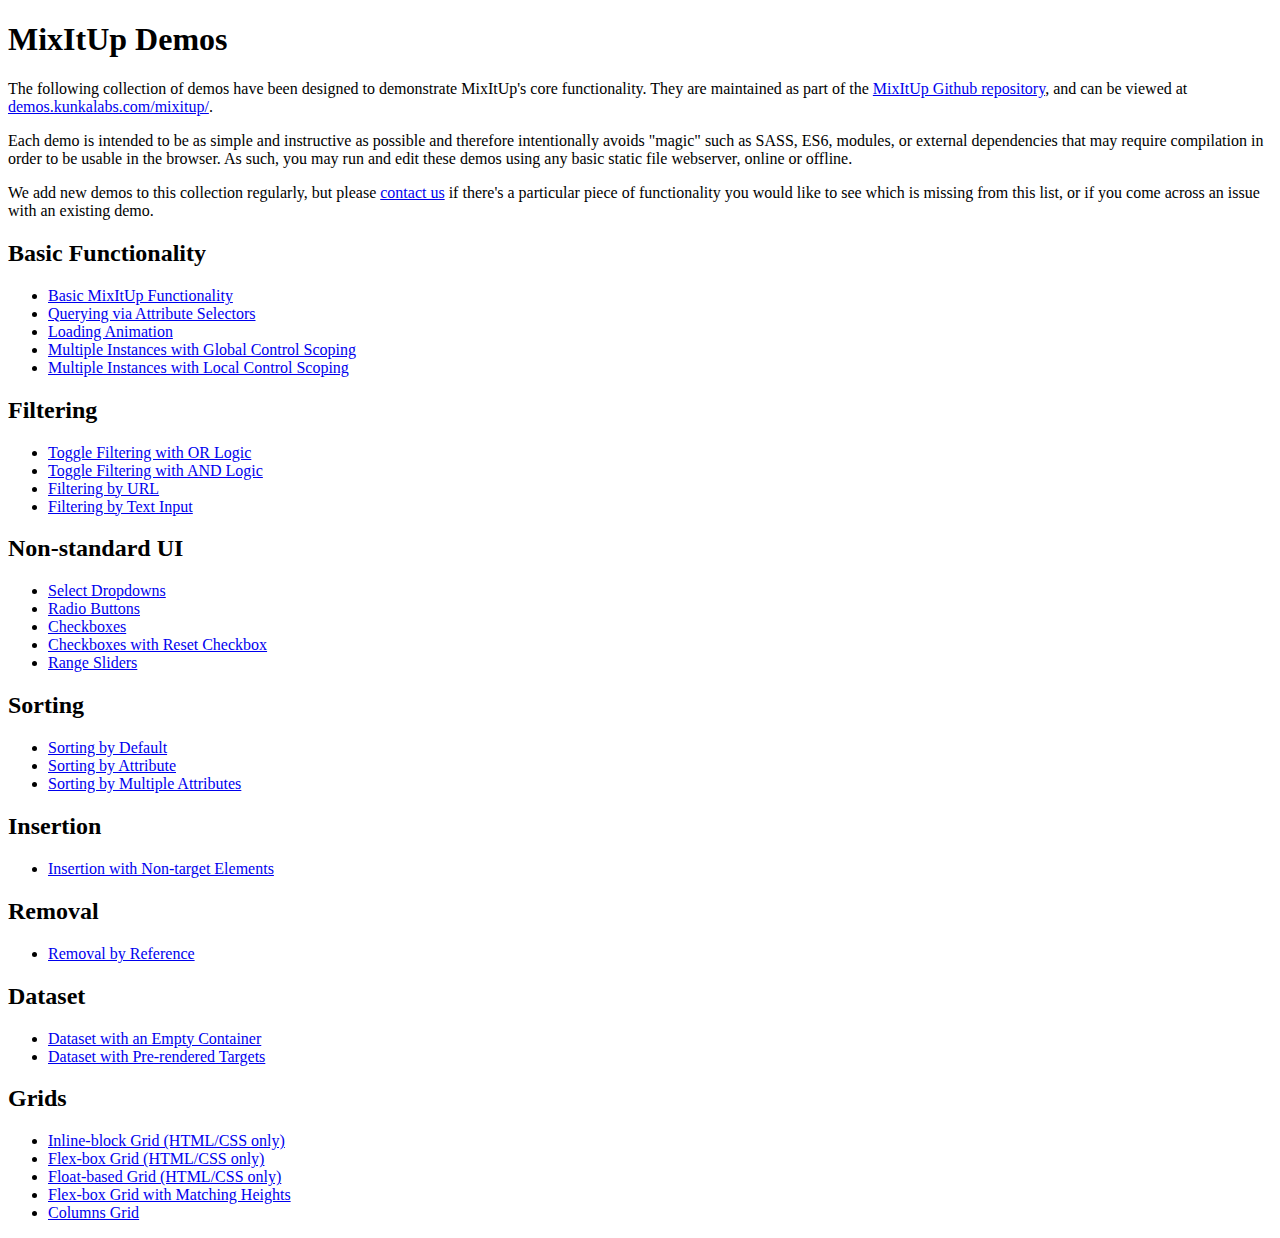
<file: mixitup-3/demos/index.html>
<!DOCTYPE html>
<html>
    <head>
        <title>MixItUp Demos</title>
    </head>
    <body>
        <h1>MixItUp Demos</h1>

        <p>The following collection of demos have been designed to demonstrate MixItUp's core functionality. They are maintained as part of the <a href="https://github.com/patrickkunka/mixitup/tree/v3/demos">MixItUp Github repository</a>, and can be viewed at <a href="http://demos.kunkalabs.com/mixitup">demos.kunkalabs.com/mixitup/</a>.</p>

        <p>Each demo is intended to be as simple and instructive as possible and therefore intentionally avoids "magic" such as SASS, ES6, modules, or external dependencies that may require compilation in order to be usable in the browser. As such, you may run and edit these demos using any basic static file webserver, online or offline.</p>

        <p>We add new demos to this collection regularly, but please <a href="https://www.kunkalabs.com/contact-us/">contact us</a> if there's a particular piece of functionality you would like to see which is missing from this list, or if you come across an issue with an existing demo.</p>

        <h2>Basic Functionality</h2>

        <ul>
            <li><a href="./basic/">Basic MixItUp Functionality</a></li>
            <li><a href="./attribute-selectors/">Querying via Attribute Selectors</a></li>
            <li><a href="./loading-animation/">Loading Animation</a></li>
            <li><a href="./multiple-instances-global-control-scoping/">Multiple Instances with Global Control Scoping</a></li>
            <li><a href="./multiple-instances-local-control-scoping/">Multiple Instances with Local Control Scoping</a></li>
        </ul>

        <h2>Filtering</h2>

        <ul>
            <li><a href="./toggle-filtering-or-logic/">Toggle Filtering with OR Logic</a></li>
            <li><a href="./toggle-filtering-and-logic/">Toggle Filtering with AND Logic</a></li>
            <li><a href="./filtering-by-url/">Filtering by URL</a></li>
            <li><a href="./filtering-by-text-input/">Filtering by Text Input</a></li>
        </ul>

        <h2>Non-standard UI</h2>

        <ul>
            <li><a href="./select-dropdowns/">Select Dropdowns</a></li>
            <li><a href="./radio-buttons/">Radio Buttons</a></li>
            <li><a href="./checkboxes/">Checkboxes</a></li>
            <li><a href="./checkboxes-with-reset-checkbox/">Checkboxes with Reset Checkbox</a></li>
            <li><a href="./filtering-by-range/">Range Sliders</a></li>
        </ul>

        <h2>Sorting</h2>

        <ul>
            <li><a href="./sorting-by-default/">Sorting by Default</a></li>
            <li><a href="./sorting-by-attribute/">Sorting by Attribute</a></li>
            <li><a href="./sorting-by-multiple-attributes/">Sorting by Multiple Attributes</a></li>
        </ul>

        <h2>Insertion</h2>

        <ul>
            <li><a href="./insertion-non-target-elements/">Insertion with Non-target Elements</a></li>
        </ul>

        <h2>Removal</h2>

        <ul>
            <li><a href="./removal-by-reference/">Removal by Reference</a></li>
        </ul>

        <h2>Dataset</h2>

        <ul>
            <li><a href="./dataset-empty-container/">Dataset with an Empty Container</a></li>
            <li><a href="./dataset-pre-rendered-targets/">Dataset with Pre-rendered Targets</a></li>
        </ul>

        <h2>Grids</h2>

        <ul>
            <li><a href="./grid-inline-block/">Inline-block Grid (HTML/CSS only)</a></li>
            <li><a href="./grid-flex-box/">Flex-box Grid (HTML/CSS only)</a></li>
            <li><a href="./grid-floats/">Float-based Grid (HTML/CSS only)</a></li>
            <li><a href="./grid-flex-box-matching-heights/">Flex-box Grid with Matching Heights</a></li>
            <li><a href="./grid-columns/">Columns Grid</a></li>
        </ul>
    </body>
</html>
</file>
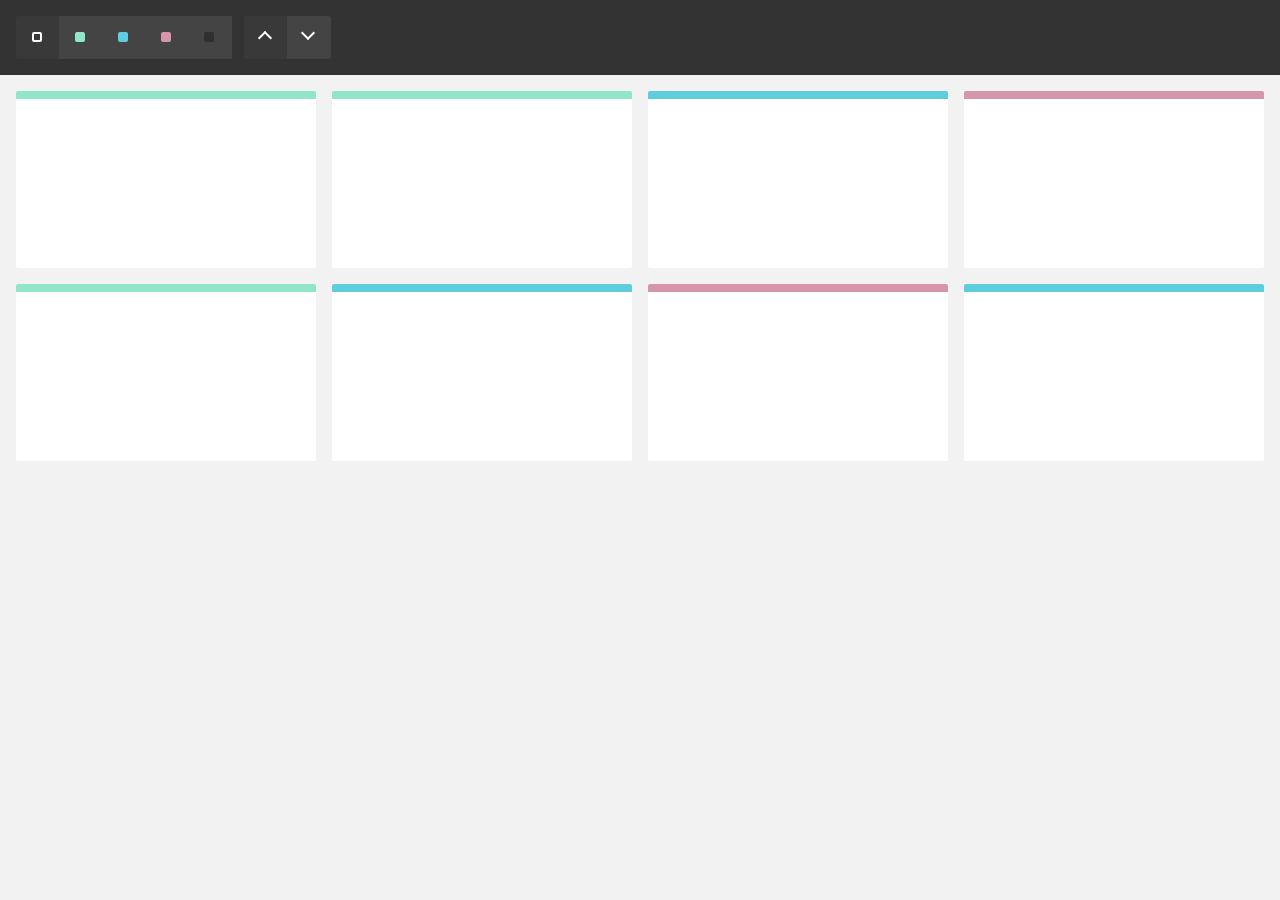
<file: mixitup-3/demos/attribute-selectors/index.html>
<!DOCTYPE html>
<html>
    <head>
        <meta name="viewport" content="width=device-width, initial-scale=1">

        <link href="../reset.css" rel="stylesheet"/>
        <link href="./style.css" rel="stylesheet"/>

        <title>MixItUp Demo - Querying via Attribute Selectors</title>
    </head>
    <body>
        <div class="controls">
            <button type="button" class="control" data-filter="all">All</button>
            <button type="button" class="control" data-filter=".green">Green</button>
            <button type="button" class="control" data-filter=".blue">Blue</button>
            <button type="button" class="control" data-filter=".pink">Pink</button>
            <button type="button" class="control" data-filter="none">None</button>

            <button type="button" class="control" data-sort="default:asc">Asc</button>
            <button type="button" class="control" data-sort="default:desc">Desc</button>
        </div>

        <div class="container" data-ref="mixitup-container">
            <div class="item green" data-ref="mixitup-target"></div>
            <div class="item green" data-ref="mixitup-target"></div>
            <div class="item blue" data-ref="mixitup-target"></div>
            <div class="item pink" data-ref="mixitup-target"></div>
            <div class="item green" data-ref="mixitup-target"></div>
            <div class="item blue" data-ref="mixitup-target"></div>
            <div class="item pink" data-ref="mixitup-target"></div>
            <div class="item blue" data-ref="mixitup-target"></div>

            <div class="gap"></div>
            <div class="gap"></div>
            <div class="gap"></div>
        </div>

        <script src="../mixitup.min.js"></script>

        <script>
            var containerEl = document.querySelector('[data-ref~="mixitup-container"]');

            var mixer = mixitup(containerEl, {
                selectors: {
                    target: '[data-ref~="mixitup-target"]'
                }
            });
        </script>
    </body>
</html>
</file>
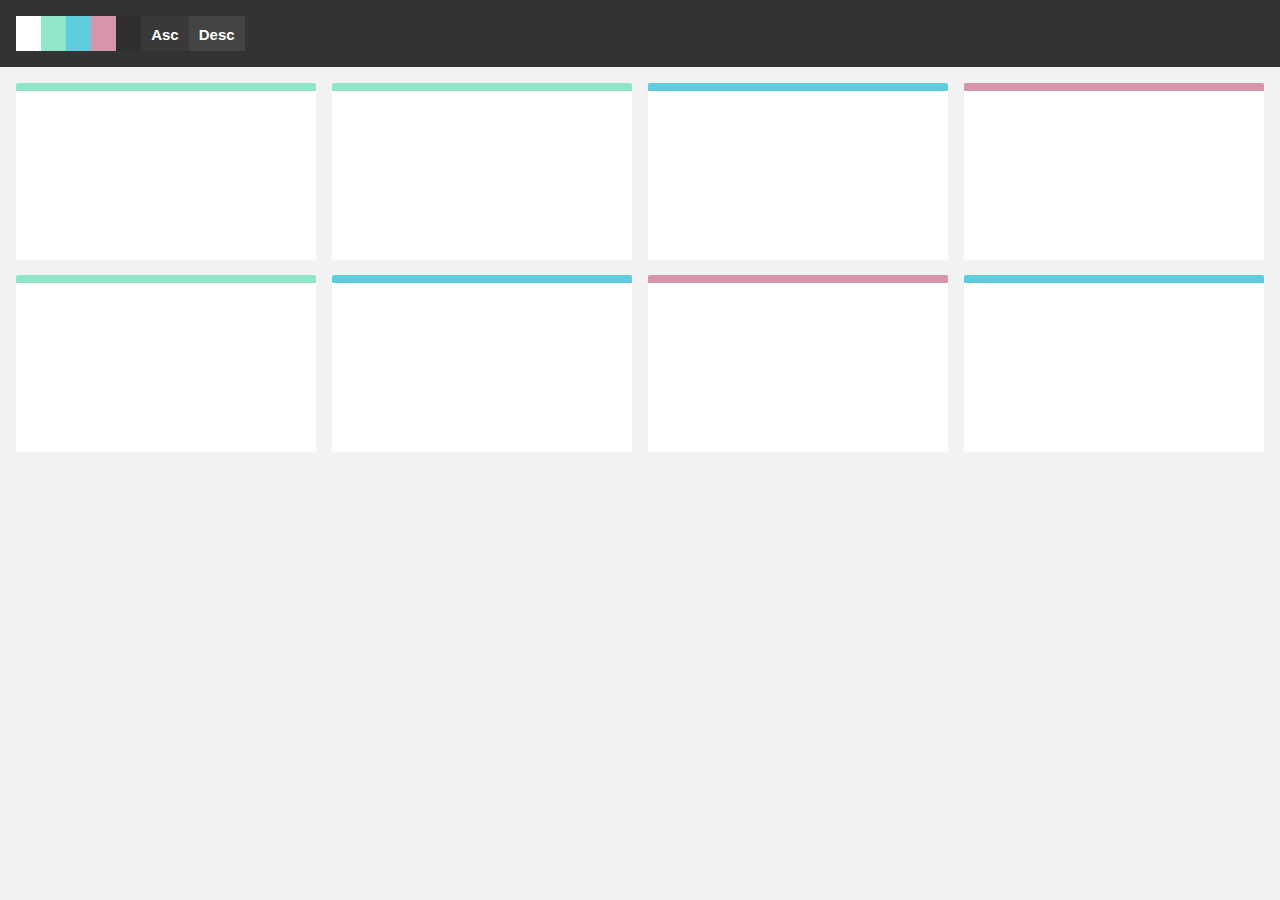
<file: mixitup-3/demos/basic-ie-8/index.html>
<!DOCTYPE html>
<html>
    <head>
        <meta name="viewport" content="width=device-width, initial-scale=1">

        <link href="../reset.css" rel="stylesheet"/>
        <link href="./style.css" rel="stylesheet"/>

        <title>MixItUp Demo - Basic (IE8 Compatible Layout)</title>
    </head>
    <body>
        <div class="controls">
            <button type="button" class="control" data-filter="all"></button>
            <button type="button" class="control" data-filter=".green"></button>
            <button type="button" class="control" data-filter=".blue"></button>
            <button type="button" class="control" data-filter=".pink"></button>
            <button type="button" class="control" data-filter="none"></button>

            <button type="button" class="control" data-sort="default:asc">Asc</button>
            <button type="button" class="control" data-sort="default:desc">Desc</button>
        </div>

        <div class="container">
            <div class="mix green"></div>
            <div class="mix green"></div>
            <div class="mix blue"></div>
            <div class="mix pink"></div>
            <div class="mix green"></div>
            <div class="mix blue"></div>
            <div class="mix pink"></div>
            <div class="mix blue"></div>

            <div class="gap"></div>
            <div class="gap"></div>
            <div class="gap"></div>
        </div>

        <script src="../mixitup.min.js"></script>

        <script>
            var containerEl = document.querySelector('.container');

            var mixer = mixitup(containerEl);
        </script>
    </body>
</html>
</file>
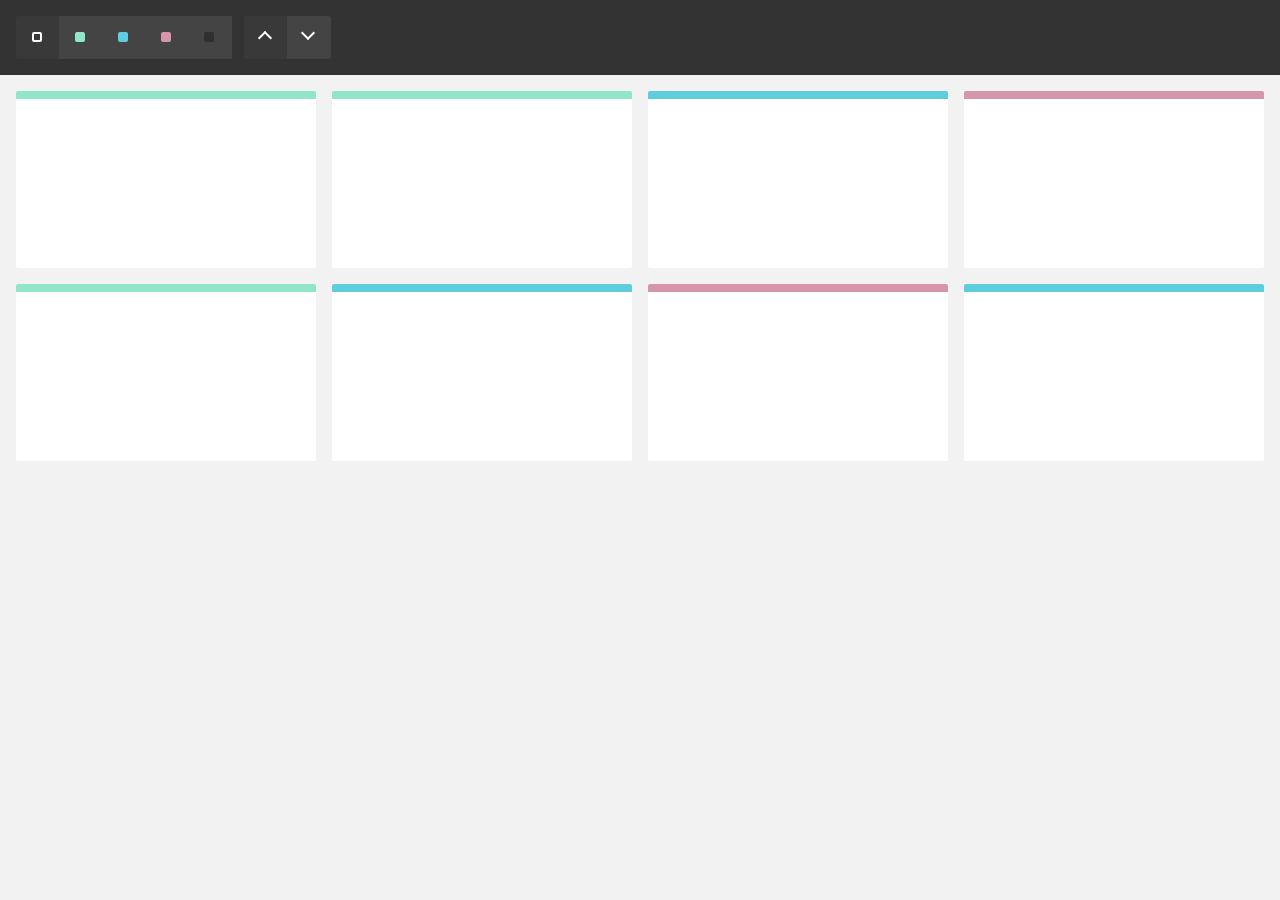
<file: mixitup-3/demos/basic/index.html>
<!DOCTYPE html>
<html>
    <head>
        <meta name="viewport" content="width=device-width, initial-scale=1">

        <link href="../reset.css" rel="stylesheet"/>
        <link href="./style.css" rel="stylesheet"/>

        <title>MixItUp Demo - Basic</title>
    </head>
    <body>
        <div class="controls">
            <button type="button" class="control" data-filter="all">All</button>
            <button type="button" class="control" data-filter=".green">Green</button>
            <button type="button" class="control" data-filter=".blue">Blue</button>
            <button type="button" class="control" data-filter=".pink">Pink</button>
            <button type="button" class="control" data-filter="none">None</button>

            <button type="button" class="control" data-sort="default:asc">Asc</button>
            <button type="button" class="control" data-sort="default:desc">Desc</button>
        </div>

        <div class="container">
            <div class="mix green"></div>
            <div class="mix green"></div>
            <div class="mix blue"></div>
            <div class="mix pink"></div>
            <div class="mix green"></div>
            <div class="mix blue"></div>
            <div class="mix pink"></div>
            <div class="mix blue"></div>

            <div class="gap"></div>
            <div class="gap"></div>
            <div class="gap"></div>
        </div>

        <script src="../mixitup.min.js"></script>

        <script>
            var containerEl = document.querySelector('.container');

            var mixer = mixitup(containerEl);
        </script>
    </body>
</html>
</file>
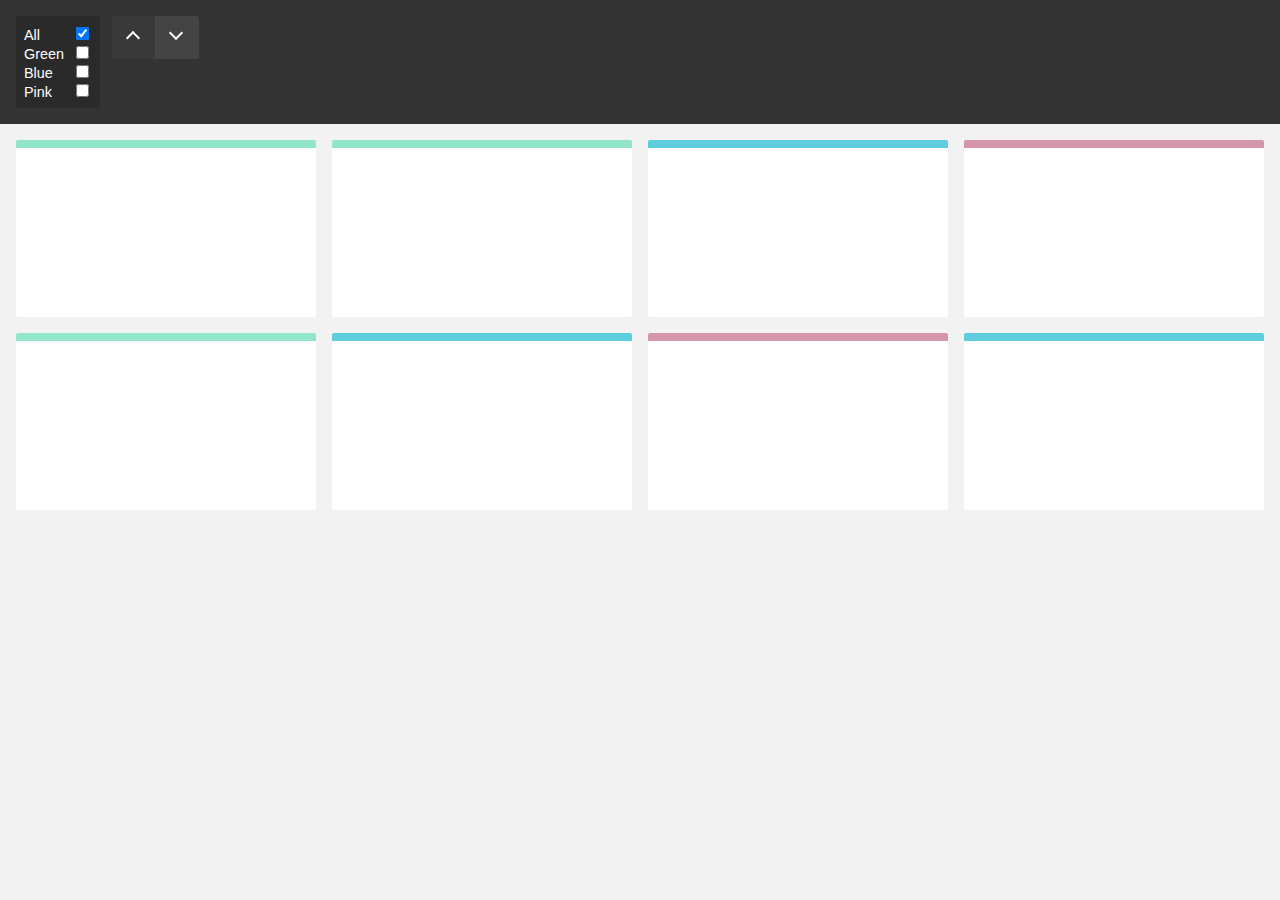
<file: mixitup-3/demos/checkboxes-with-reset-checkbox/index.html>
<!DOCTYPE html>
<html>
    <head>
        <meta name="viewport" content="width=device-width, initial-scale=1">

        <link href="../reset.css" rel="stylesheet"/>
        <link href="./style.css" rel="stylesheet"/>

        <title>MixItUp Demo - Checkboxes with Reset Checkbox</title>
    </head>
    <body>
        <div class="controls">
            <div class="checkbox-group">
                <div class="checkbox">
                    <label class="checkbox-label">All</label>
                    <input type="checkbox" value="all" checked/>
                </div>

                <div class="checkbox">
                    <label class="checkbox-label">Green</label>
                    <input type="checkbox" value=".green"/>
                </div>

                <div class="checkbox">
                    <label class="checkbox-label">Blue</label>
                    <input type="checkbox" value=".blue"/>
                </div>

                <div class="checkbox">
                    <label class="checkbox-label">Pink</label>
                    <input type="checkbox" value=".pink"/>
                </div>
            </div>

            <button type="button" class="control" data-sort="default:asc">Asc</button>
            <button type="button" class="control" data-sort="default:desc">Desc</button>
        </div>

        <div class="container">
            <div class="mix green"></div>
            <div class="mix green"></div>
            <div class="mix blue"></div>
            <div class="mix pink"></div>
            <div class="mix green"></div>
            <div class="mix blue"></div>
            <div class="mix pink"></div>
            <div class="mix blue"></div>

            <div class="gap"></div>
            <div class="gap"></div>
            <div class="gap"></div>
        </div>

        <script src="../mixitup.min.js"></script>

        <script>
            // In this example, we must bind a 'change' event handler to
            // our checkboxes, then interact with the mixer via
            // its .filter() API methods.

            var containerEl = document.querySelector('.container');
            var checkboxGroup = document.querySelector('.checkbox-group');
            var checkboxes = checkboxGroup.querySelectorAll('input[type="checkbox"]');
            var allCheckbox = checkboxGroup.querySelector('input[value="all"]');

            var mixer = mixitup(containerEl);

            checkboxGroup.addEventListener('change', function(e) {
                var selectors = [];
                var checkbox;
                var i;

                if (e.target === allCheckbox && e.target.checked) {
                    // If the "all" checkbox was checked, uncheck all other checkboxes

                    for (i = 0; i < checkboxes.length; i++) {
                        checkbox = checkboxes[i];

                        if (checkbox !== allCheckbox) checkbox.checked = false;
                    }
                } else {
                    // Another checkbox was changed, uncheck "all".

                    allCheckbox.checked = false;
                }

                // Iterate through all checkboxes, pushing the
                // values of those that are checked into an array

                for (i = 0; i < checkboxes.length; i++) {
                    checkbox = checkboxes[i];

                    if (checkbox.checked) selectors.push(checkbox.value);
                }

                // If there are values in the array, join it into a string
                // using your desired logic, and send to the mixer's .filter()
                // method, otherwise filter by 'all'

                var selectorString = selectors.length > 0 ?
                    selectors.join(',') : // or '.' for AND logic
                    'all';

                mixer.filter(selectorString);
            });
        </script>
    </body>
</html>
</file>
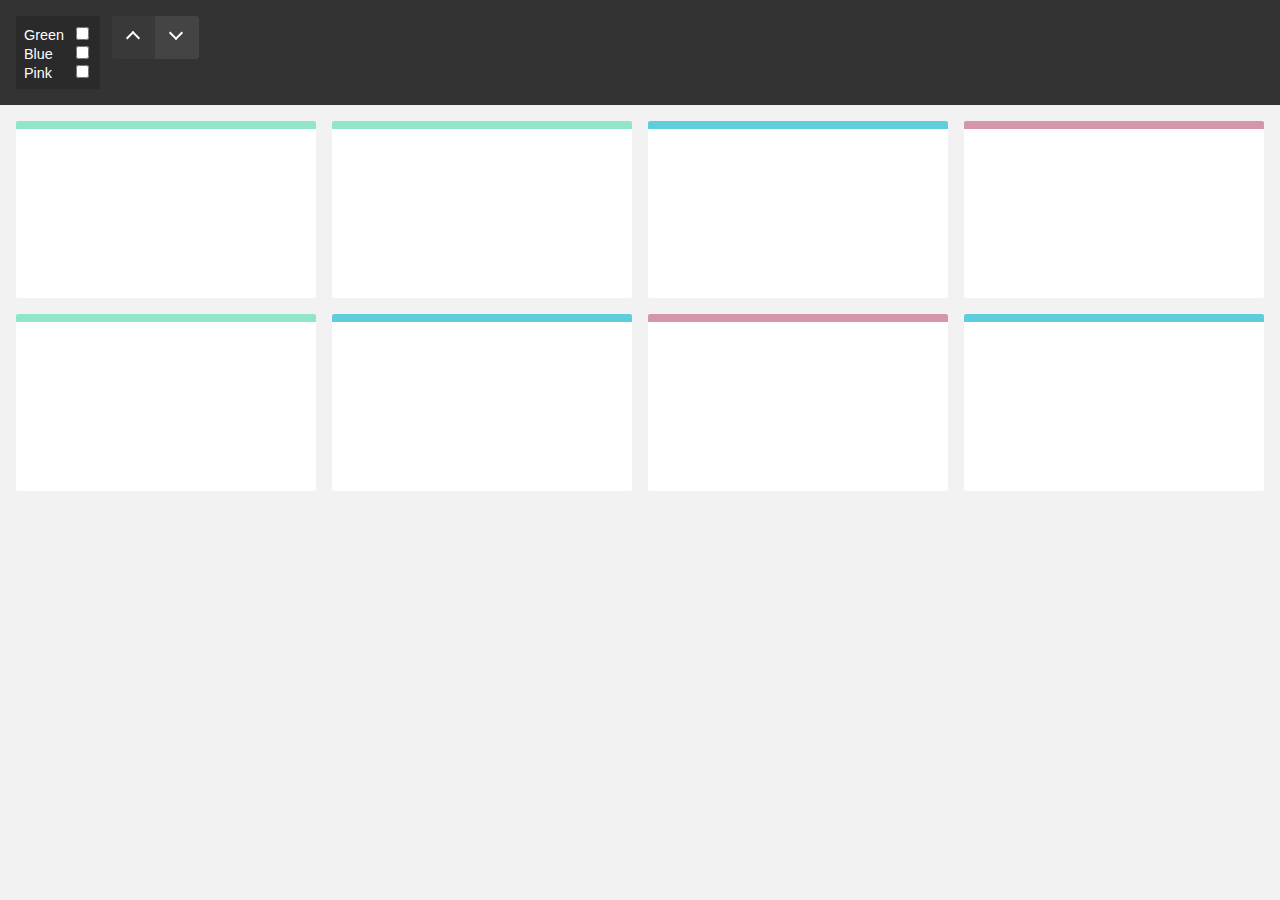
<file: mixitup-3/demos/checkboxes/index.html>
<!DOCTYPE html>
<html>
    <head>
        <meta name="viewport" content="width=device-width, initial-scale=1">

        <link href="../reset.css" rel="stylesheet"/>
        <link href="./style.css" rel="stylesheet"/>

        <title>MixItUp Demo - Checkboxes</title>
    </head>
    <body>
        <div class="controls">
            <div class="checkbox-group">
                <div class="checkbox">
                    <label class="checkbox-label">Green</label>
                    <input type="checkbox" value=".green"/>
                </div>

                <div class="checkbox">
                    <label class="checkbox-label">Blue</label>
                    <input type="checkbox" value=".blue"/>
                </div>

                <div class="checkbox">
                    <label class="checkbox-label">Pink</label>
                    <input type="checkbox" value=".pink"/>
                </div>
            </div>

            <button type="button" class="control" data-sort="default:asc">Asc</button>
            <button type="button" class="control" data-sort="default:desc">Desc</button>
        </div>

        <div class="container">
            <div class="mix green"></div>
            <div class="mix green"></div>
            <div class="mix blue"></div>
            <div class="mix pink"></div>
            <div class="mix green"></div>
            <div class="mix blue"></div>
            <div class="mix pink"></div>
            <div class="mix blue"></div>

            <div class="gap"></div>
            <div class="gap"></div>
            <div class="gap"></div>
        </div>

        <script src="../mixitup.min.js"></script>

        <script>
            // In this example, we must bind a 'change' event handler to
            // our checkboxes, then interact with the mixer via
            // its .filter() API methods.

            var containerEl = document.querySelector('.container');
            var checkboxGroup = document.querySelector('.checkbox-group');
            var checkboxes = checkboxGroup.querySelectorAll('input[type="checkbox"]');

            var mixer = mixitup(containerEl);

            checkboxGroup.addEventListener('change', function() {
                var selectors = [];

                // Iterate through all checkboxes, pushing the
                // values of those that are checked into an array

                for (var i = 0; i < checkboxes.length; i++) {
                    var checkbox = checkboxes[i];

                    if (checkbox.checked) selectors.push(checkbox.value);
                }

                // If there are values in the array, join it into a string
                // using your desired logic, and send to the mixer's .filter()
                // method, otherwise filter by 'all'

                var selectorString = selectors.length > 0 ?
                    selectors.join(',') : // or '.' for AND logic
                    'all';

                mixer.filter(selectorString);
            });
        </script>
    </body>
</html>
</file>
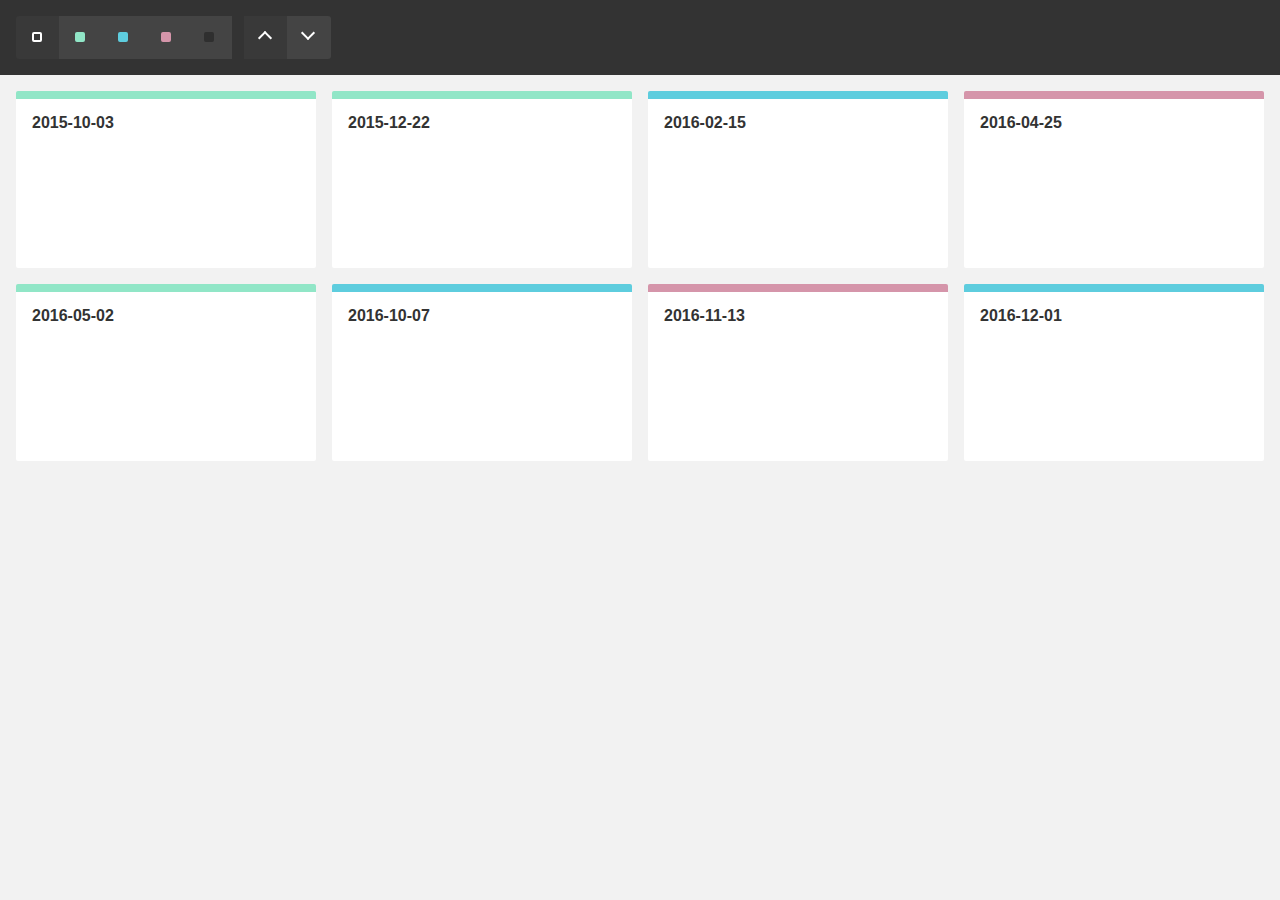
<file: mixitup-3/demos/dataset-empty-container/index.html>
<!DOCTYPE html>
<html>
    <head>
        <meta name="viewport" content="width=device-width, initial-scale=1">

        <link href="../reset.css" rel="stylesheet"/>
        <link href="./style.css" rel="stylesheet"/>

        <title>MixItUp Demo - Dataset with an Empty Container</title>
    </head>
    <body>
        <div class="controls" data-ref="controls">
            <button type="button" class="control control-filter" data-ref="filter" data-color="all">All</button>
            <button type="button" class="control control-filter" data-ref="filter" data-color="green">Green</button>
            <button type="button" class="control control-filter" data-ref="filter" data-color="blue">Blue</button>
            <button type="button" class="control control-filter" data-ref="filter" data-color="pink">Pink</button>
            <button type="button" class="control control-filter" data-ref="filter" data-color="none">None</button>

            <button type="button" class="control control-sort" data-ref="sort" data-key="publishedDate" data-order="asc">Asc</button>
            <button type="button" class="control control-sort" data-ref="sort" data-key="publishedDate" data-order="desc">Desc</button>
        </div>

        <div class="container" data-ref="container">
            <div class="gap" data-ref="first-gap"></div>
            <div class="gap"></div>
            <div class="gap"></div>
        </div>

        <script src="../mock-api.js"></script>
        <script src="../mixitup.min.js"></script>

        <script>
            // Typically, our data would live in a DB and be retrieved via a JSON API, but in
            // this demo we will create a mock dataset using an array literal:

            var items = [
                {
                    id: 1,
                    color: 'green',
                    publishedDate: '2015-10-03'
                },
                {
                    id: 2,
                    color: 'green',
                    publishedDate: '2015-12-22'
                },
                {
                    id: 3,
                    color: 'blue',
                    publishedDate: '2016-02-15'
                },
                {
                    id: 4,
                    color: 'pink',
                    publishedDate: '2016-04-25'
                },
                {
                    id: 5,
                    color: 'green',
                    publishedDate: '2016-05-02'
                },
                {
                    id: 6,
                    color: 'blue',
                    publishedDate: '2016-10-07'
                },
                {
                    id: 7,
                    color: 'pink',
                    publishedDate: '2016-11-13'
                },
                {
                    id: 8,
                    color: 'blue',
                    publishedDate: '2016-12-01'
                }
            ];

            // The `Api` class is not part of MixItUp and has been created to mock
            // the asyncronous fetching of data for this demo. To use it, we must
            // create an api instance, passing in our mock data to represent the
            // contents of a DB.

            var api = new Api(items);

            // As we'll be building and binding our own UI, we'll start with caching
            // references to any DOM elements we'll need to work with

            var controls  = document.querySelector('[data-ref="controls"]');
            var filters   = document.querySelectorAll('[data-ref="filter"]');
            var sorts     = document.querySelectorAll('[data-ref="sort"]');
            var container = document.querySelector('[data-ref="container"]');

            // "Gap" elements are used to maintain even columns in a justified grid. See our
            // "MixItUp Grid Layouts" tutorial for more information.

            var firstGap = document.querySelector('[data-ref="first-gap"]');

            // We'll need to keep track of our active current filter so
            // that we can sort within the current filter.

            var activeColor = '';

            // Instantiate and configure the mixer

            var mixer = mixitup(container, {
                selectors: {
                    target: '[data-ref="item"]' // Query targets with an attribute selector to keep our JS and styling classes seperate
                },
                layout: {
                    siblingAfter: firstGap // Ensure the first "gap" element is known to mixitup incase of insertion into an empty container
                },
                data: {
                    uidKey: 'id' // Our data model must have a unique id. In this case, its key is 'id'
                },
                render: { // We must provide a target render function incase we need to render new items not in the initial dataset (not used in this demo)
                    target: function(item) {
                        return '<div class="item ' + item.color + '" data-ref="item"><time class="published-date">' + item.publishedDate + '</time></div>';
                    }
                }
            });

            /**
             * A helper function to set an active styling class on an active button,
             * and remove it from its siblings at the same time.
             *
             * @param {HTMLElement} activeButton
             * @param {HTMLELement[]} siblings
             * @return {void}
             */

            function activateButton(activeButton, siblings) {
                var button;
                var i;

                for (i = 0; i < siblings.length; i++) {
                    button = siblings[i];

                    button.classList[button === activeButton ? 'add' : 'remove']('control-active');
                }
            }

            /**
             * A click handler to detect the type of button clicked, read off the
             * relevent attributes, call the API, and trigger a dataset operation.
             *
             * @param   {HTMLElement} button
             * @return  {void}
             */

            function handleButtonClick(button) {
                // Define default values for color, sortBy and order
                // incase they are not present in the clicked button

                var color  = activeColor;
                var sortBy = 'id';
                var order  = 'asc';

                // If button is already active, or an operation is in progress, ignore the click

                if (button.classList.contains('control-active') || mixer.isMixing()) return;

                // Else, check what type of button it is, if any

                if (button.matches('[data-ref="filter"]')) {
                    // Filter button

                    activateButton(button, filters);

                    color = activeColor = button.getAttribute('data-color');
                } else if (button.matches('[data-ref="sort"]')) {
                    // Sort button

                    activateButton(button, sorts);

                    sortBy = button.getAttribute('data-key');
                    order = button.getAttribute('data-order');
                } else {
                    // Not a button

                    return;
                }

                // Now that we have our color filter and sorting order, we can fetch some data from the API.

                api.get({
                    color: color,
                    $sort_by: sortBy,
                    $order: order
                })
                    .then(function(items) {
                        // Our api returns an array of items which we can send
                        // straight to our mixer using the .dataset() method

                        return mixer.dataset(items);
                    })
                    .then(function(state) {
                        console.log('fetched ' + state.activeDataset.length + ' items');
                    })
                    .catch(console.error.bind(console));
            }

            // We can now set up a handler to listen for "click" events on our UI buttons

            controls.addEventListener('click', function(e) {
                handleButtonClick(e.target);
            });

            // Set controls the active controls on startup to match the default filter and sort

            activateButton(controls.querySelector('[data-color="all"]'), filters);
            activateButton(controls.querySelector('[data-order="asc"]'), sorts);

            // Finally, load the full dataset into the mixer

            mixer.dataset(items)
                .then(function(state) {
                    console.log('loaded ' + state.activeDataset.length + ' items');
                });

            // NB: Always remember to destroy the instance with mixer.destroy() when your
            // component unmounts to ensure that event handlers are unbound and the
            // instance can be garbage collected.
        </script>
    </body>
</html>
</file>
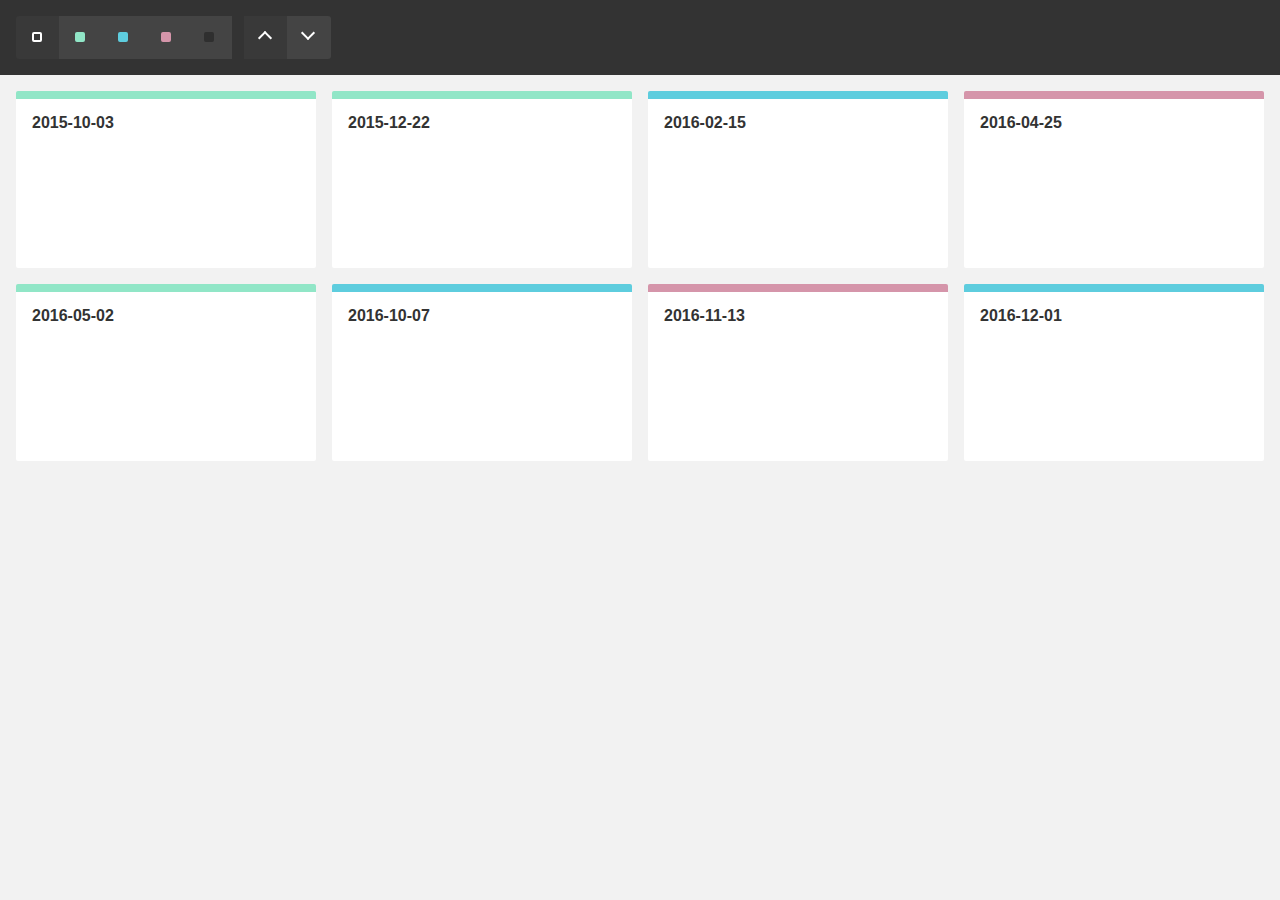
<file: mixitup-3/demos/dataset-pre-rendered-targets/index.html>
<!DOCTYPE html>
<html>
    <head>
        <meta name="viewport" content="width=device-width, initial-scale=1">

        <link href="../reset.css" rel="stylesheet"/>
        <link href="./style.css" rel="stylesheet"/>

        <title>MixItUp Demo - Dataset with Pre-rendered Targets</title>
    </head>
    <body>
        <div class="controls" data-ref="controls">
            <button type="button" class="control control-filter" data-ref="filter" data-color="all">All</button>
            <button type="button" class="control control-filter" data-ref="filter" data-color="green">Green</button>
            <button type="button" class="control control-filter" data-ref="filter" data-color="blue">Blue</button>
            <button type="button" class="control control-filter" data-ref="filter" data-color="pink">Pink</button>
            <button type="button" class="control control-filter" data-ref="filter" data-color="none">None</button>

            <button type="button" class="control control-sort" data-ref="sort" data-key="publishedDate" data-order="asc">Asc</button>
            <button type="button" class="control control-sort" data-ref="sort" data-key="publishedDate" data-order="desc">Desc</button>
        </div>

        <div class="container" data-ref="container">
            <div class="item green" data-ref="item">
                <time class="published-date">2015-10-03</time>
            </div>

            <div class="item green" data-ref="item">
                <time class="published-date">2015-12-22</time>
            </div>

            <div class="item blue" data-ref="item">
                <time class="published-date">2016-02-15</time>
            </div>

            <div class="item pink" data-ref="item">
                <time class="published-date">2016-04-25</time>
            </div>

            <div class="item green" data-ref="item">
                <time class="published-date">2016-05-02</time>
            </div>

            <div class="item blue" data-ref="item">
                <time class="published-date">2016-10-07</time>
            </div>

            <div class="item pink" data-ref="item">
                <time class="published-date">2016-11-13</time>
            </div>

            <div class="item blue" data-ref="item">
                <time class="published-date">2016-12-01</time>
            </div>

            <div class="gap" data-ref="first-gap"></div>
            <div class="gap"></div>
            <div class="gap"></div>
        </div>

        <script src="../mock-api.js"></script>
        <script src="../mixitup.min.js"></script>

        <script>
            // Typically, our data would live in a DB and be retrieved via a JSON API, but in
            // this demo we will create a mock dataset using an array literal.

            // You will notice that this data exactly matches our pre-rendered targets.

            var items = [
                {
                    id: 1,
                    color: 'green',
                    publishedDate: '2015-10-03'
                },
                {
                    id: 2,
                    color: 'green',
                    publishedDate: '2015-12-22'
                },
                {
                    id: 3,
                    color: 'blue',
                    publishedDate: '2016-02-15'
                },
                {
                    id: 4,
                    color: 'pink',
                    publishedDate: '2016-04-25'
                },
                {
                    id: 5,
                    color: 'green',
                    publishedDate: '2016-05-02'
                },
                {
                    id: 6,
                    color: 'blue',
                    publishedDate: '2016-10-07'
                },
                {
                    id: 7,
                    color: 'pink',
                    publishedDate: '2016-11-13'
                },
                {
                    id: 8,
                    color: 'blue',
                    publishedDate: '2016-12-01'
                }
            ];

            // The `Api` class is not part of MixItUp and has been created to mock
            // the asyncronous fetching of data for this demo. To use it, we must
            // create an api instance, passing in our mock data to represent the
            // contents of a DB.

            var api = new Api(items);

            // As we'll be building and binding our own UI, we'll start with caching
            // references to any DOM elements we'll need to work with

            var controls  = document.querySelector('[data-ref="controls"]');
            var filters   = document.querySelectorAll('[data-ref="filter"]');
            var sorts     = document.querySelectorAll('[data-ref="sort"]');
            var container = document.querySelector('[data-ref="container"]');

            // "Gap" elements are used to maintain even columns in a justified grid. See our
            // "MixItUp Grid Layouts" tutorial for more information.

            var firstGap = document.querySelector('[data-ref="first-gap"]');

            // We'll need to keep track of our active current filter so
            // that we can sort within the current filter.

            var activeColor = '';

            // Instantiate and configure the mixer

            var mixer = mixitup(container, {
                selectors: {
                    target: '[data-ref="item"]' // Query targets with an attribute selector to keep our JS and styling classes seperate
                },
                layout: {
                    siblingAfter: firstGap // Ensure the first "gap" element is known to mixitup incase of insertion into an empty container
                },
                load: {
                    dataset: items // As we have pre-rendered targets, we must "prime" MixItUp with their underlying data
                },
                data: {
                    uidKey: 'id' // Our data model must have a unique id. In this case, its key is 'id'
                },
                render: { // We must provide a target render function incase we need to render new items not in the initial dataset (not used in this demo)
                    target: function(item) {
                        return '<div class="item ' + item.color + '" data-ref="item"><time class="published-date">' + item.publishedDate + '</time></div>';
                    }
                }
            });

            /**
             * A helper function to set an active styling class on an active button,
             * and remove it from its siblings at the same time.
             *
             * @param {HTMLElement} activeButton
             * @param {HTMLELement[]} siblings
             * @return {void}
             */

            function activateButton(activeButton, siblings) {
                var button;
                var i;

                for (i = 0; i < siblings.length; i++) {
                    button = siblings[i];

                    button.classList[button === activeButton ? 'add' : 'remove']('control-active');
                }
            }

            /**
             * A click handler to detect the type of button clicked, read off the
             * relevent attributes, call the API, and trigger a dataset operation.
             *
             * @param   {HTMLElement} button
             * @return  {void}
             */

            function handleButtonClick(button) {
                // Define default values for color, sortBy and order
                // incase they are not present in the clicked button

                var color  = activeColor;
                var sortBy = 'id';
                var order  = 'asc';

                // If button is already active, or an operation is in progress, ignore the click

                if (button.classList.contains('control-active') || mixer.isMixing()) return;

                // Else, check what type of button it is, if any

                if (button.matches('[data-ref="filter"]')) {
                    // Filter button

                    activateButton(button, filters);

                    color = activeColor = button.getAttribute('data-color');
                } else if (button.matches('[data-ref="sort"]')) {
                    // Sort button

                    activateButton(button, sorts);

                    sortBy = button.getAttribute('data-key');
                    order = button.getAttribute('data-order');
                } else {
                    // Not a button

                    return;
                }

                // Now that we have our color filter and sorting order, we can fetch some data from the API.

                api.get({
                    color: color,
                    $sort_by: sortBy,
                    $order: order
                })
                    .then(function(items) {
                        // Our api returns an array of items which we can send
                        // straight to our mixer using the .dataset() method

                        return mixer.dataset(items);
                    })
                    .then(function(state) {
                        console.log('fetched ' + state.activeDataset.length + ' items');
                    })
                    .catch(console.error.bind(console));
            }

            // We can now set up a handler to listen for "click" events on our UI buttons

            controls.addEventListener('click', function(e) {
                handleButtonClick(e.target);
            });

            // Set controls the active controls on startup to match the default filter and sort

            activateButton(controls.querySelector('[data-color="all"]'), filters);
            activateButton(controls.querySelector('[data-order="asc"]'), sorts);

            // NB: Always remember to destroy the instance with mixer.destroy() when your
            // component unmounts to ensure that event handlers are unbound and the
            // instance can be garbage collected.
        </script>
    </body>
</html>
</file>
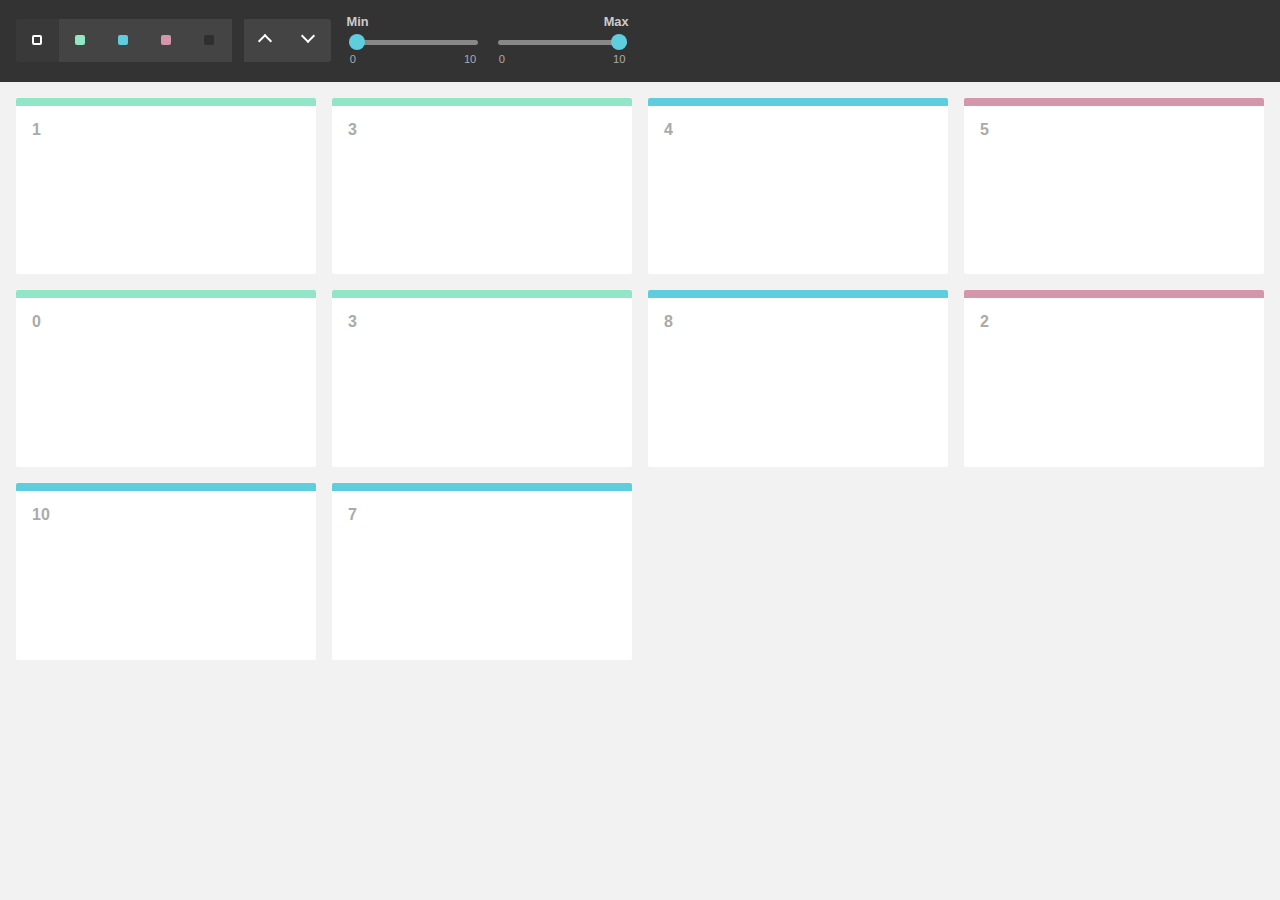
<file: mixitup-3/demos/filtering-by-range/index.html>
<!DOCTYPE html>
<html>
    <head>
        <meta name="viewport" content="width=device-width, initial-scale=1">

        <link href="../reset.css" rel="stylesheet"/>
        <link href="./style.css" rel="stylesheet"/>

        <title>MixItUp Demo - Filtering by Range</title>

        <!--
        This demo hooks into MixItUp's plugins API to provide a means of applying
        additional non-selector-based contraints to our filtering logic, such as a
        minimum and maximum range.

        Although this demo uses the native <input type="range"> only, you are free to use any
        specialised range slider UI library instead (e.g. Bootstrap, jQuery UI, etc). Simply
        update the `getRange()` function to read values in from your plugin's API instead.

        NB: REQUIRES MixItUp v3.3.0 OR LATER!
        -->
    </head>
    <body>
        <div class="controls">
            <button type="button" class="control" data-filter="all">All</button>
            <button type="button" class="control" data-filter=".green">Green</button>
            <button type="button" class="control" data-filter=".blue">Blue</button>
            <button type="button" class="control" data-filter=".pink">Pink</button>
            <button type="button" class="control" data-filter="none">None</button>

            <button type="button" class="control" data-sort="size:asc">Asc</button>
            <button type="button" class="control" data-sort="size:desc">Desc</button>

            <datalist id="sizeLegend">
                <option value="0">
                <option value="1">
                <option value="2">
                <option value="3">
                <option value="4">
                <option value="6">
                <option value="7">
                <option value="8">
                <option value="9">
                <option value="10">
            </datalist>

            <div class="range-slider">
                <label class="range-slider-label">Min</label>

                <input name="minSize" class="range-slider-input" type="range" min="0" max="10" value="0" list="sizeLegend"/>
            </div>

            <div class="range-slider">
                <label class="range-slider-label">Max</label>

                <input name="maxSize" class="range-slider-input" type="range" min="0" max="10" value="10" list="sizeLegend"/>
            </div>
        </div>

        <div class="container" data-ref="container">
            <div class="mix green" data-size="1"></div>
            <div class="mix green" data-size="3"></div>
            <div class="mix blue" data-size="4"></div>
            <div class="mix pink" data-size="5"></div>
            <div class="mix green" data-size="0"></div>
            <div class="mix green" data-size="3"></div>
            <div class="mix blue" data-size="8"></div>
            <div class="mix pink" data-size="2"></div>
            <div class="mix blue" data-size="10"></div>
            <div class="mix blue" data-size="7"></div>

            <div class="gap"></div>
            <div class="gap"></div>
            <div class="gap"></div>
        </div>

        <script src="../mixitup.min.js"></script>

        <script>
            var container = document.querySelector('[data-ref="container"]');
            var minSizeRangeInput = document.querySelector('[name="minSize"]');
            var maxSizeRangeInput = document.querySelector('[name="maxSize"]');

            var mixer = mixitup(container, {
                animation: {
                    duration: 350
                }
            });

            /**
             * Reads the values from our two native range inputs, returning an object
             * with `min` and `max` numeric values.
             *
             * @return {object}
             */

            function getRange() {
                var min = Number(minSizeRangeInput.value);
                var max = Number(maxSizeRangeInput.value);

                return {
                    min: min,
                    max: max
                };
            }

            /**
             * Ensures that the mixer is re-filtered whenever the value of a range
             * input changes.
             *
             * @return {void}
             */

            function handleRangeInputChange() {
                mixer.filter(mixer.getState().activeFilter);
            }

            /**
             * Allows us to manipulate the test result (`true` or `false`) of a
             * target against the current filter selector(s) (e.g. `.blue`).
             *
             * In this case we want to apply an additional constraint of whether or not the
             * target is within an arbitrary range, and override the test result to `false`
             * if not. The function must always return the test result.
             *
             * @param {boolean} testResult
             *     A boolean indicating whether or not the target is passing the current filtering criteria.
             * @param {mixitup.Target} target
             *     A reference to the target being tested
             * @return {boolean}
             */

            function filterTestResult(testResult, target) {
                var size = Number(target.dom.el.getAttribute('data-size'));
                var range = getRange();

                if (size < range.min || size > range.max) {
                    testResult = false;
                }

                return testResult;
            }

            // Using the static method `registerFilter` from the MixItUp plugins API, we can
            // register the above function as a filter, to manipulate the value returned from the
            // `testResultEvaluateHideShow` hook.

            mixitup.Mixer.registerFilter('testResultEvaluateHideShow', 'range', filterTestResult);

            // Listen for change events from the two range inputs

            minSizeRangeInput.addEventListener('change', handleRangeInputChange);
            maxSizeRangeInput.addEventListener('change', handleRangeInputChange);
        </script>
    </body>
</html>
</file>
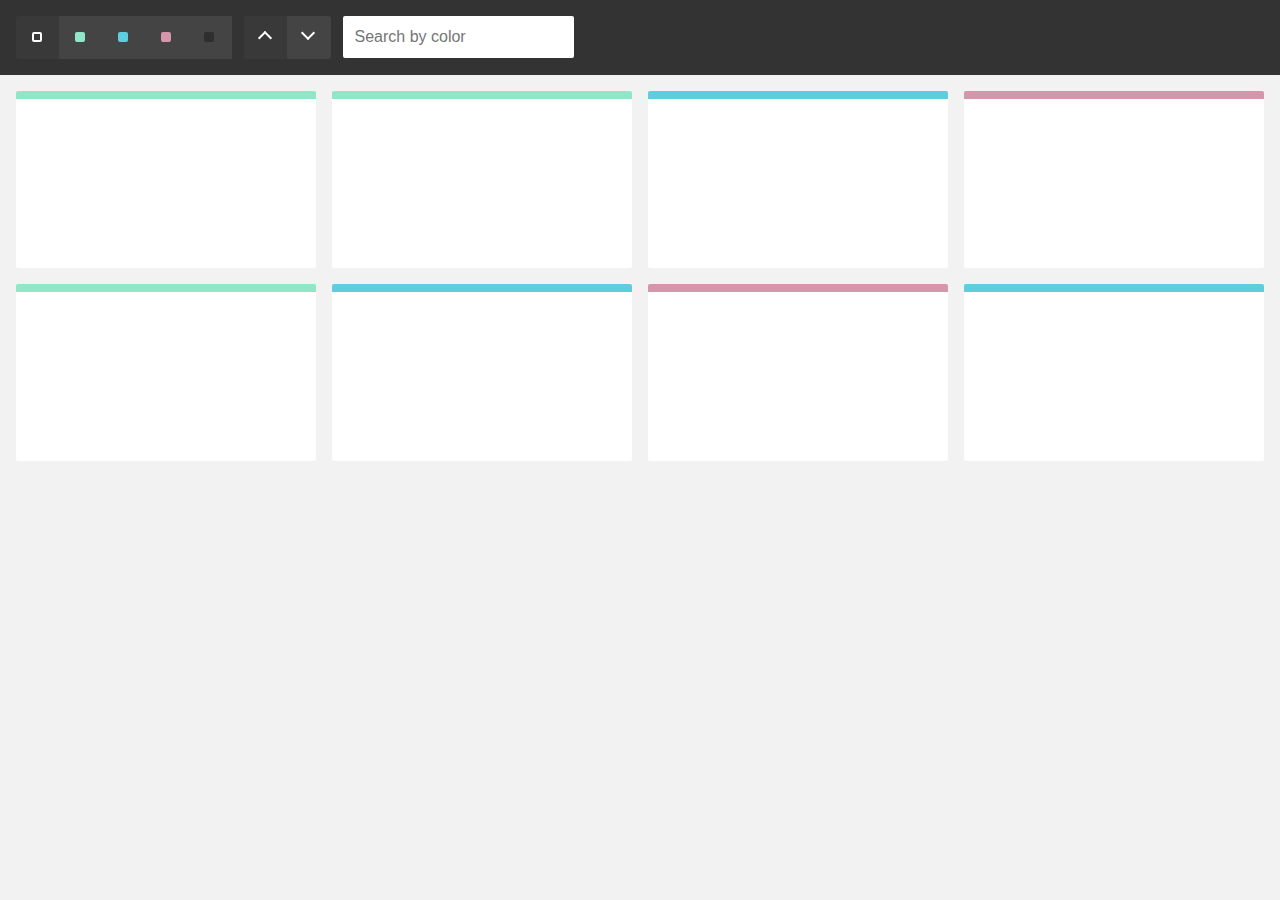
<file: mixitup-3/demos/filtering-by-text-input/index.html>
<!DOCTYPE html>
<html>
    <head>
        <meta name="viewport" content="width=device-width, initial-scale=1">

        <link href="../reset.css" rel="stylesheet"/>
        <link href="./style.css" rel="stylesheet"/>

        <title>MixItUp Demo - Filtering by Text Input</title>
    </head>
    <body>
        <div class="controls">
            <button type="button" class="control" data-filter="all">All</button>
            <button type="button" class="control" data-filter=".green">Green</button>
            <button type="button" class="control" data-filter=".blue">Blue</button>
            <button type="button" class="control" data-filter=".pink">Pink</button>
            <button type="button" class="control" data-filter="none">None</button>

            <button type="button" class="control" data-sort="default:asc">Asc</button>
            <button type="button" class="control" data-sort="default:desc">Desc</button>

            <input type="text" class="input" data-ref="input-search" placeholder="Search by color"/>
        </div>

        <div class="container" data-ref="container">
            <div class="mix green"></div>
            <div class="mix green"></div>
            <div class="mix blue"></div>
            <div class="mix pink"></div>
            <div class="mix green"></div>
            <div class="mix blue"></div>
            <div class="mix pink"></div>
            <div class="mix blue"></div>

            <div class="gap"></div>
            <div class="gap"></div>
            <div class="gap"></div>
        </div>

        <script src="../mixitup.min.js"></script>

        <script>
            var container = document.querySelector('[data-ref="container"]');
            var inputSearch = document.querySelector('[data-ref="input-search"]');
            var keyupTimeout;

            var mixer = mixitup(container, {
                animation: {
                    duration: 350
                },
                callbacks: {
                    onMixClick: function() {
                        // Reset the search if a filter is clicked

                        if (this.matches('[data-filter]')) {
                            inputSearch.value = '';
                        }
                    }
                }
            });

            // Set up a handler to listen for "keyup" events from the search input

            inputSearch.addEventListener('keyup', function() {
                var searchValue;

                if (inputSearch.value.length < 3) {
                    // If the input value is less than 3 characters, don't send

                    searchValue = '';
                } else {
                    searchValue = inputSearch.value.toLowerCase().trim();
                }

                // Very basic throttling to prevent mixer thrashing. Only search
                // once 350ms has passed since the last keyup event

                clearTimeout(keyupTimeout);

                keyupTimeout = setTimeout(function() {
                    filterByString(searchValue);
                }, 350);
            });

            /**
             * Filters the mixer using a provided search string, which is matched against
             * the contents of each target's "class" attribute. Any custom data-attribute(s)
             * could also be used.
             *
             * @param  {string} searchValue
             * @return {void}
             */

            function filterByString(searchValue) {
                if (searchValue) {
                    // Use an attribute wildcard selector to check for matches

                    mixer.filter('[class*="' + searchValue + '"]');
                } else {
                    // If no searchValue, treat as filter('all')

                    mixer.filter('all');
                }
            }
        </script>
    </body>
</html>
</file>
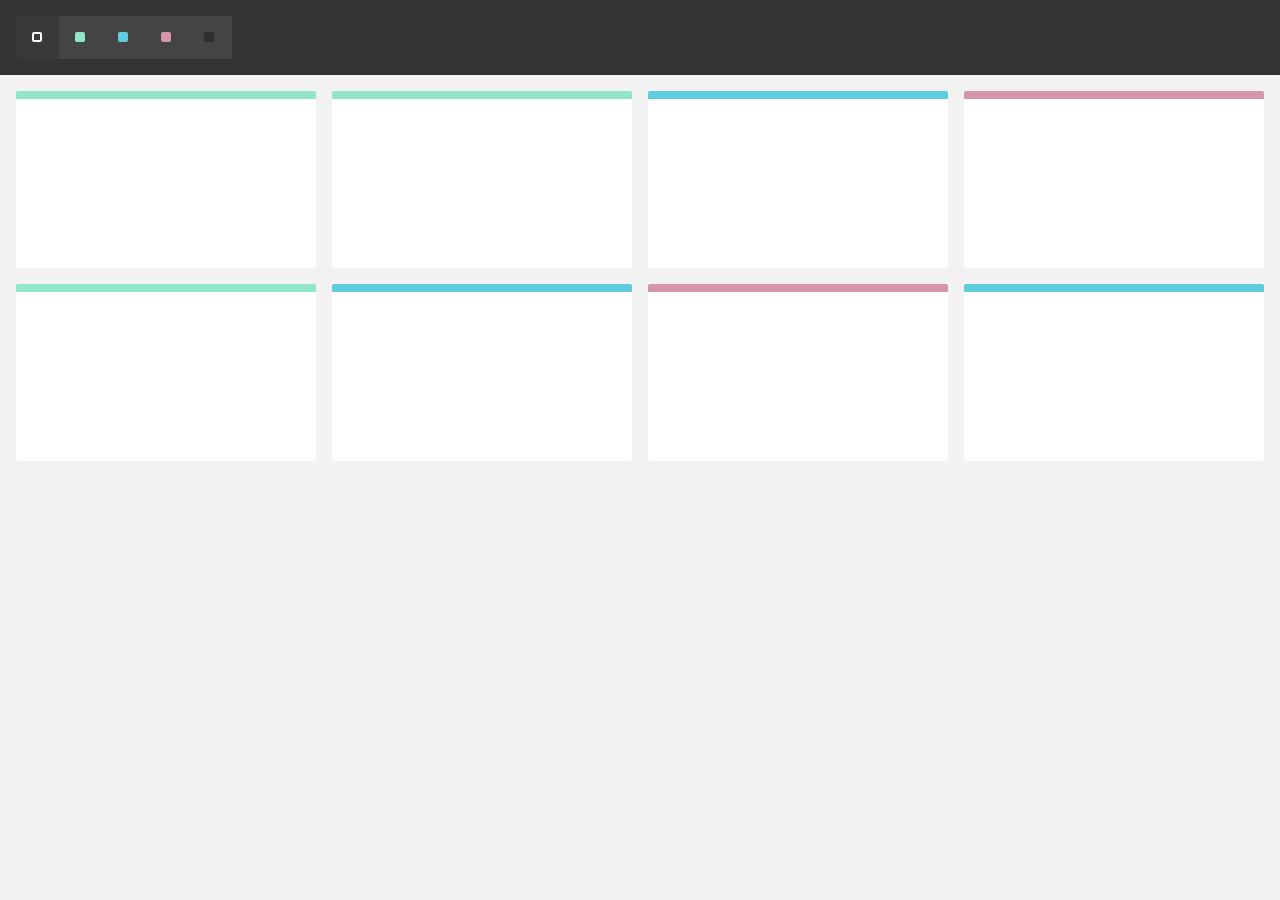
<file: mixitup-3/demos/filtering-by-url/index.html>
<!DOCTYPE html>
<html>
    <head>
        <meta name="viewport" content="width=device-width, initial-scale=1">

        <link href="../reset.css" rel="stylesheet"/>
        <link href="./style.css" rel="stylesheet"/>

        <title>MixItUp Demo - Filtering by URL</title>
    </head>
    <body>
        <div class="controls">
            <button type="button" class="control" data-filter="all">All</button>
            <button type="button" class="control" data-filter=".green">Green</button>
            <button type="button" class="control" data-filter=".blue">Blue</button>
            <button type="button" class="control" data-filter=".pink">Pink</button>
            <button type="button" class="control" data-filter="none">None</button>
        </div>

        <div class="container">
            <div class="mix green"></div>
            <div class="mix green"></div>
            <div class="mix blue"></div>
            <div class="mix pink"></div>
            <div class="mix green"></div>
            <div class="mix blue"></div>
            <div class="mix pink"></div>
            <div class="mix blue"></div>

            <div class="gap"></div>
            <div class="gap"></div>
            <div class="gap"></div>
        </div>

        <script src="../mixitup.min.js"></script>

        <script>
            // As we have no server-side application or routes, we will use
            // a URL "hash" for this demo, but we chould just as easily use
            // a URL route segment.

            // As we will use the target selector in several parts of the demo,
            // we will declare it as a variable here.

            var targetSelector = '.mix';

            /**
             * Reads a hash from the URL (if present), and converts it into a class
             * selector string. E.g "#green" -> ".green". Otherwise, defaults
             * to the targetSelector, equivalent to "all"
             *
             * @return {string}
             */

            function getSelectorFromHash() {
                var hash = window.location.hash.replace(/^#/g, '');

                var selector = hash ? '.' + hash : targetSelector;

                return selector;
            }

            /**
             * Updates the URL whenever the current filter changes.
             *
             * @param   {mixitup.State} state
             * @return  {void}
             */

            function setHash(state) {
                var selector = state.activeFilter.selector;
                var newHash = '#' + selector.replace(/^\./g, '');

                if (selector === targetSelector && window.location.hash) {
                    // Equivalent to filter "all", remove the hash

                    history.pushState(null, document.title, window.location.pathname); // or history.replaceState()
                } else if (newHash !== window.location.hash && selector !== targetSelector) {
                    // Change the hash

                    history.pushState(null, document.title, window.location.pathname + newHash); // or history.replaceState()
                }
            }

            // Instantiate and configure the mixer

            var mixer = mixitup('.container', {
                selectors: {
                    target: targetSelector
                },
                load: {
                    filter: getSelectorFromHash() // Ensure that the mixer's initial filter matches the URL on startup
                },
                callbacks: {
                    onMixEnd: setHash // Call the setHash() method at the end of each operation
                }
            });

            // Add an "onhashchange" handler to keep the mixer in sync as the user goes
            // back and forward through their history.

            // NB: This may or may not be the desired behavior for your project. If you don't
            // want MixItUp operations to count as individual history items, simply use
            // 'replaceState()' instead of 'pushState()' within the 'setHash()' function above.
            // In which case this handler would no longer be neccessary.

            window.onhashchange = function() {
                var selector = getSelectorFromHash();

                if (selector === mixer.getState().activeFilter.selector) return; // no change

                mixer.filter(selector);
            };
        </script>
    </body>
</html>
</file>
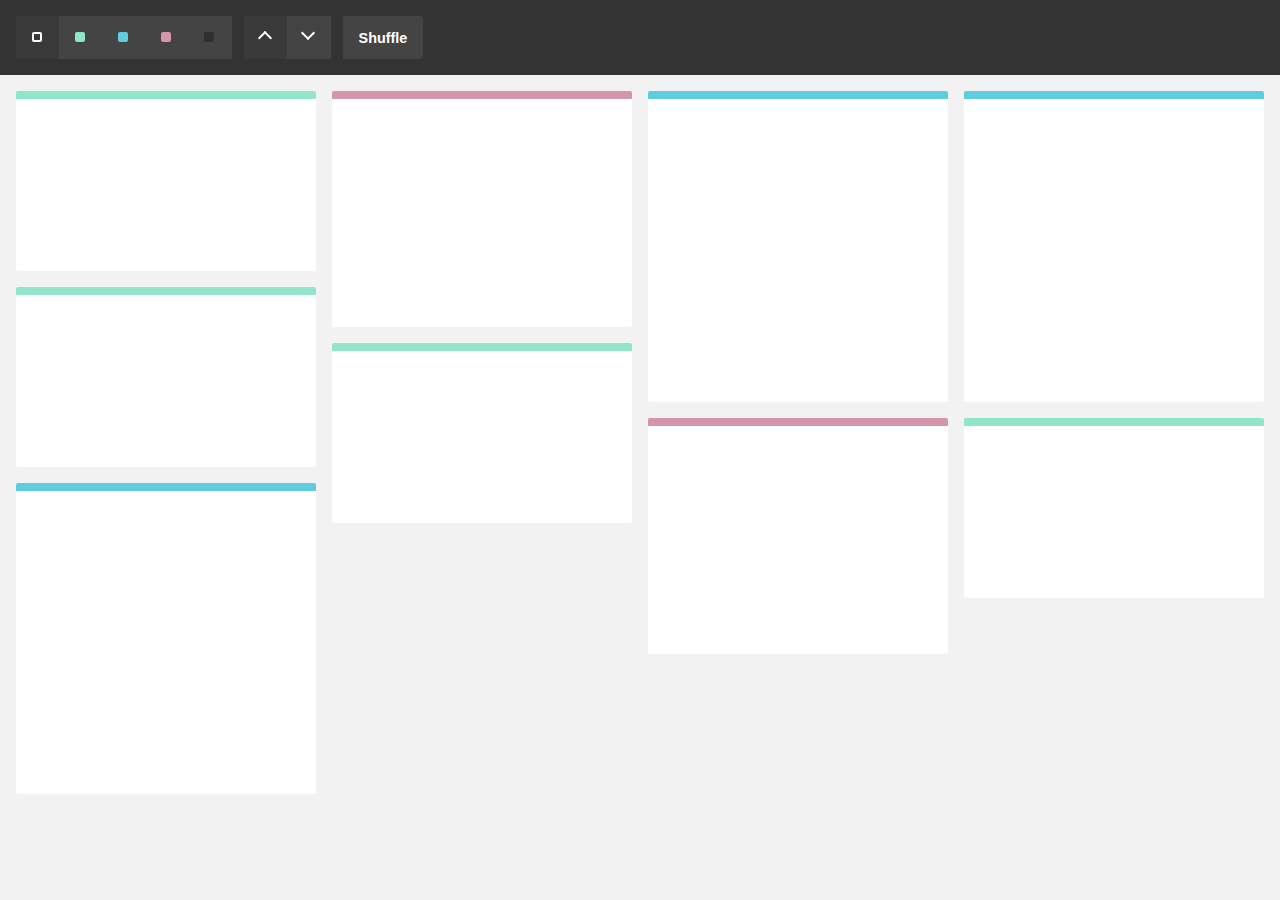
<file: mixitup-3/demos/grid-columns/index.html>
<!DOCTYPE html>
<html>
    <head>
        <meta name="viewport" content="width=device-width, initial-scale=1">

        <link href="../reset.css" rel="stylesheet"/>
        <link href="./style.css" rel="stylesheet"/>

        <title>MixItUp Demo - Columns Grid</title>
    </head>
    <body>
        <div class="controls">
            <button type="button" class="control" data-filter="all">All</button>
            <button type="button" class="control" data-filter=".green">Green</button>
            <button type="button" class="control" data-filter=".blue">Blue</button>
            <button type="button" class="control" data-filter=".pink">Pink</button>
            <button type="button" class="control" data-filter="none">None</button>

            <button type="button" class="control" data-sort="default:asc">Asc</button>
            <button type="button" class="control" data-sort="default:desc">Desc</button>

            <button type="button" class="control text" data-sort="random">Shuffle</button>
        </div>

        <div class="container">
            <div class="mix green"></div>
            <div class="mix green"></div>
            <div class="mix blue"></div>
            <div class="mix pink"></div>
            <div class="mix green"></div>
            <div class="mix blue"></div>
            <div class="mix pink"></div>
            <div class="mix blue"></div>
            <div class="mix green"></div>
        </div>

        <script src="../mixitup.min.js"></script>

        <script>
            var containerEl = document.querySelector('.container');

            var mixer = mixitup(containerEl, {
                animation: {
                    animateResizeContainer: false // required to prevent column algorithm bug
                }
            });

            // NB: See comments in stylesheet regarding fixes for chrome and safari "flickering"
        </script>
    </body>
</html>
</file>
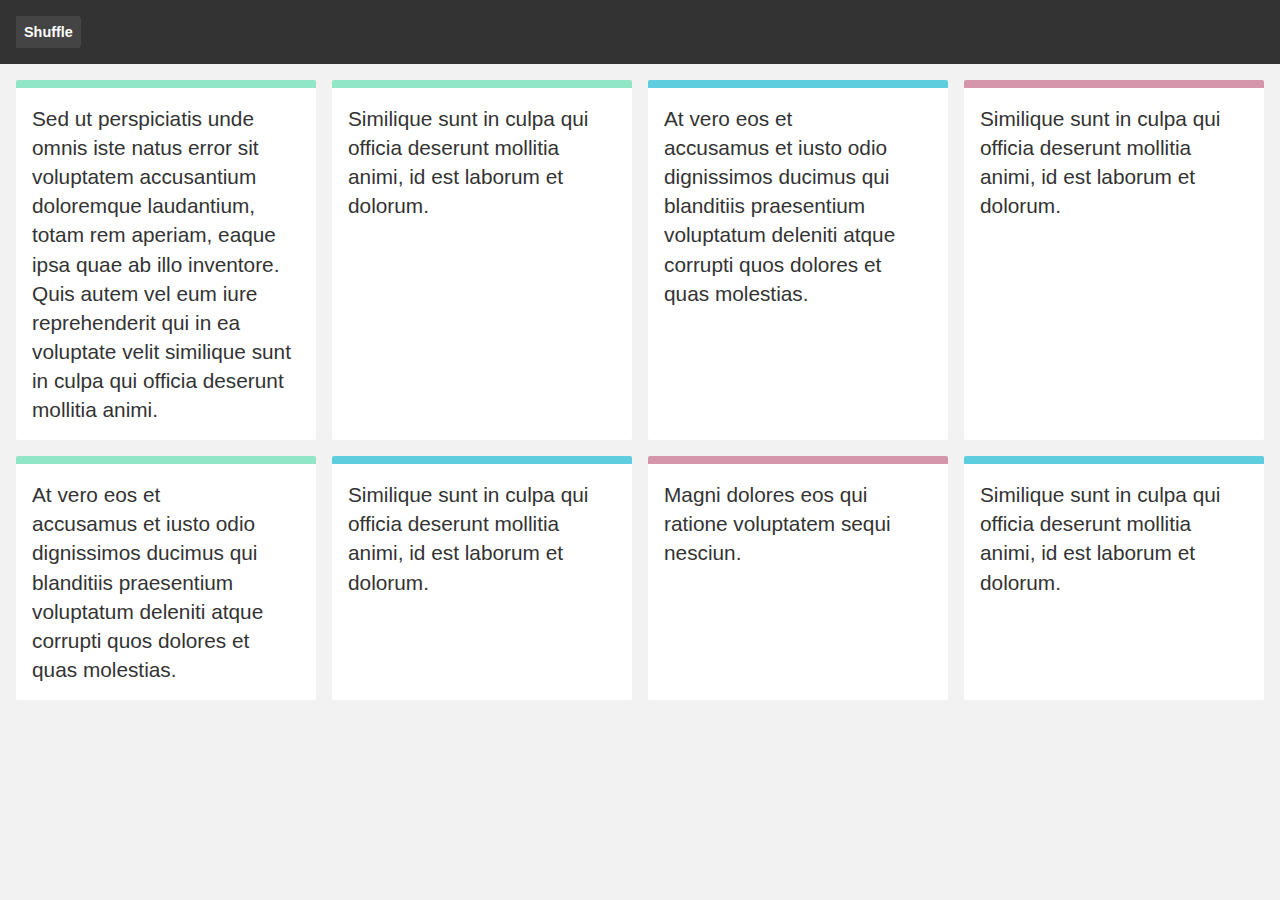
<file: mixitup-3/demos/grid-flex-box-matching-heights/index.html>
<!DOCTYPE html>
<html>
    <head>
        <meta name="viewport" content="width=device-width, initial-scale=1">

        <link href="../reset.css" rel="stylesheet"/>
        <link href="./style.css" rel="stylesheet"/>

        <title>MixItUp Demo - Flex-box Grid with Matching Heights</title>
    </head>
    <body>
        <div class="controls">
            <button type="button" class="control" data-sort="random">Shuffle</button>
        </div>

        <div class="container">
            <div class="mix green">
                <p>Sed ut perspiciatis unde omnis iste natus error sit voluptatem accusantium doloremque laudantium, totam rem aperiam, eaque ipsa quae ab illo inventore. Quis autem vel eum iure reprehenderit qui in ea voluptate velit similique sunt in culpa qui officia deserunt mollitia animi.</p>
            </div>

            <div class="mix green">
                <p>Similique sunt in culpa qui officia deserunt mollitia animi, id est laborum et dolorum.</p>
            </div>

            <div class="mix blue">
                <p>At vero eos et accusamus et iusto odio dignissimos ducimus qui blanditiis praesentium voluptatum deleniti atque corrupti quos dolores et quas molestias.<p>
            </div>

            <div class="mix pink">
                <p>Similique sunt in culpa qui officia deserunt mollitia animi, id est laborum et dolorum.</p>
            </div>

            <div class="mix green">
                <p>At vero eos et accusamus et iusto odio dignissimos ducimus qui blanditiis praesentium voluptatum deleniti atque corrupti quos dolores et quas molestias.<p>
            </div>

            <div class="mix blue">
                <p>Similique sunt in culpa qui officia deserunt mollitia animi, id est laborum et dolorum.</p>
            </div>

            <div class="mix pink">
                <p>Magni dolores eos qui ratione voluptatem sequi nesciun.</p>
            </div>

            <div class="mix blue">
                <p>Similique sunt in culpa qui officia deserunt mollitia animi, id est laborum et dolorum.</p>
            </div>

            <div class="gap"></div>
            <div class="gap"></div>
            <div class="gap"></div>
        </div>

        <script src="../mixitup.min.js"></script>

        <script>
            var containerEl = document.querySelector('.container');

            var mixer = mixitup(containerEl, {
                animation: {
                    animateResizeTargets: true
                }
            });
        </script>
    </body>
</html>
</file>
<file: css/style.css>
body,
html {
    scroll-behavior: unset;
}

* {
    padding: 0;
    margin: 0;
    box-sizing: border-box;
}

@import url('https://fonts.googleapis.com/css2?family=Barlow:wght@200;300;400;500;600;700;800;900&family=Manrope:wght@300;400;500;700;800&display=swap');
@import url('https://fonts.googleapis.com/css2?family=Oleo+Script:wght@400;700&display=swap');
/* font-family: 'Barlow', sans-serif;
font-family: 'Oleo Script', cursive;
font-family: 'Manrope', sans-serif; */


a {
    text-decoration: none;
}

ul,
ol {
    list-style-type: none;
}

h1,
h2,
h3,
h4,
h5,
h6 {
    line-height: 0.8;
}

/* ====== header start here ====== */
#header {
    background: #231f40;
}

.header_part_one {
    clip-path: polygon(5.2% 0%, 100% 0%, 94.8% 100%, 0% 100%);
    background-color: #ff7c08;
    padding: 13px 0;
}

.head_span span a {
    color: #fff;
    font-size: 16px;
    font-family: 'Manrope', sans-serif;
    font-weight: 500;
    transition: all linear 0.3s;
}

.head_span span a:hover {
    color: rgba(0, 0, 0, 0.741);
}

.head_margin {
    padding-right: 9px;
}

.header_part_two {
    display: flex;
    justify-content: flex-end;
    align-items: center;
    column-gap: 10px;
    padding: 13px 0;
}

.header_two_icon {
    width: 30px;
    height: 30px;
    background-color: #ff7c08;
    border-radius: 50%;
    display: flex;
    justify-content: center;
    align-items: center;
    color: #fff;
    font-size: 14px;
    border: 2px solid #212529;
    transition: all linear 0.3s;
}

.header_two_icon:hover {
    background-color: #fff;
    color: #ff7c08;
    border: 2px solid #212529
}

/* ===== navbar start here ===== */
.navbar {
    position: absolute;
    left: 0;
    top: 50px;
    width: 100%;
    padding: 16px 0;
    background: #fff;
    border-bottom: 2px solid #0000000a;
    z-index: 99999;
    transition: all linear 0.5s;
}

.navbar.fixed_nav {
    position: fixed;
    top: 0;
    transition: all linear 0.5s;
}

.nav_logo img {
    width: 160px;
    height: 42px;
    background-position: center;
    background-repeat: no-repeat;
    object-fit: cover;
}

.navbar-nav li a {
    color: #000;
    text-transform: capitalize;
    font-size: 16px;
    font-weight: 600;
    font-family: 'Manrope', sans-serif;
    transition: all linear 0.3s;
    position: relative;
    transition: all linear 0.4s;
}

.nav_active {
    color: #ff7c08 !important;
}

.nav-link:focus,
.nav-link:hover {
    color: #212529;
}

.main_menu .navbar-nav .nav-item {
    position: relative;
}

.droap_menu {
    position: absolute;
    width: 250px;
    max-height: 500px;
    top: 159%;
    left: 0;
    background: #fff;
    box-shadow: rgba(100, 100, 111, 0.2) 0px 7px 29px 0px;
    border-radius: 5px;
    overflow: hidden;
    overflow-y: auto;
    line-height: 50px;
    padding: 0;
    transition: all linear 0.3s;
}

.dropdown-menu[data-bs-popper] {
    top: 152%;
}

.dropdown-item:focus,
.dropdown-item:hover {
    background-color: transparent;
}

.droap_menu .dropdown-item {
    border: 2px solid rgb(0 0 0 / 8%);
    padding-left: 25px;
}

.droap_menu .dropdown-item:hover {
    padding-left: 30px;
}

.dropdown-item.active,
.dropdown-item:active {
    color: #484747;
    background-color: #fff;
}

.dropdown-item {
    position: relative;
}

.active::after {
    position: absolute;
    left: 26px;
    top: 24px;
    content: '';
    width: 7px;
    height: 7px;
    background-color: #ff7c08;
    opacity: 0;
    transition: all linear 0.4s;
}

.active:hover::after {
    opacity: 1;
    left: 13px;

}

.nav_active::after {
    position: absolute;
    left: 5px;
    bottom: -24px;
    width: 70%;
    height: 2px;
    content: '';
    background-color: #ff7c08;
    color: #d36606
}

.manu_item_main {
    position: relative;
}

.menu_item::after {
    position: absolute;
    left: 5px;
    bottom: -27px;
    width: 70%;
    height: 2px;
    content: '';
    background-color: #ff7c08;
    transition: all linear 0.3s;
    opacity: 0;

}

.menu_item:hover::after {
    opacity: 1;
    bottom: -24px;
    z-index: -5555;
}

.navbar-nav li a:hover {
    color: #ff7c08;
}

.navbar-expand-lg .navbar-nav .nav-link {
    padding-right: 20px;
}

.dropdown-toggle::after {
    display: none;
}

.nav_drop_icon {
    margin-left: 5px;
}

.nav_last_icon {
    display: flex;
    position: relative;
}

.last_icon {
    width: 40px;
    height: 40px;
    font-size: 16px;
    color: #212529;
    background: #ff7c0826;
    margin: 0 10px;
    display: flex;
    justify-content: center;
    align-items: center;
    border-radius: 50%;
    transition: all linear 0.3s;
}

.last_icon:hover {
    background: #ff7c08;
    color: #fff;
}

.shopping_over {
    position: absolute;
    background-color: #ff7c08;
    color: #fff;
    border: 1px solid #fff;
    border-radius: 20px;
    width: 25px;
    height: 25px;
    left: 35px;
    top: -10px;
    display: flex;
    justify-content: center;
    align-items: center;
    font-size: 12px;
    font-weight: 600;
    cursor: pointer;
}

/* ====== banner part start here ===== */

#banner {
    width: 100%;
    height: 592px;
    background-image: url(../images/banner_bg.jpg);
    background-position: center;
    background-repeat: no-repeat;
    background-size: cover;
    position: relative;
    overflow: hidden;
    margin-top: 80px;
}

.banner_left_position {
    margin-left: 25px;
}

.banner_overlay {
    position: absolute;
    left: 0;
    top: 0;
    width: 100%;
    height: 100%;
    background: #231f40c4;
}

.banner_header {
    position: relative;
    padding-top: 100px;
}

.banner_shape_1 img {
    position: absolute;
    width: 70px;
    height: 70px;
    top: 87px;
    left: -28%;
    animation: 50s linear 0s infinite normal none running rotate;
    z-index: 1;
}

@keyframes rotate {
    0% {
        transform: rotate(0deg);
    }

    100% {
        transform: rotate(360deg);
    }
}

.banner_header h3 {
    color: #ff7c08;
    text-transform: capitalize;
    font-size: 30px;
    font-weight: 600;
    font-family: 'Oleo Script', cursive;
}

.banner_header h1 {
    font-size: 58px;
    font-weight: 700;
    text-transform: capitalize;
    color: #fff;
    font-family: 'Barlow', sans-serif;
    margin-top: 20px;
    margin-bottom: 0.5rem;
    line-height: 1.2;
}

.banner_header p {
    font-size: 18px;
    margin: 15px 115px 28px 0px;
    color: #fff;
    text-transform: capitalize;
}

.banner_form {
    position: relative;
}

.banner_btn {
    position: relative;
}

.banner_shape_2 img {
    position: absolute;
    left: -166px;
    top: 86px;
    width: 50px;
    height: 38px;
    animation: 2.8s linear 0s infinite alternate none running zoom;
}

@keyframes zoom {
    50% {
        transform: scale(70%);
    }

    100% {
        transform: rotate(100%);
    }
}

.banner_shape_3 {
    width: 70px;
    height: 27px;
    position: absolute;
    left: 1%;
    bottom: -71px;
    animation: shake linear 1.5s infinite alternate;
    z-index: 55;
}

@keyframes shake {
    0% {
        margin-left: 10px;
    }

    100% {
        margin-left: 0px;
    }
}

.banner_shape_4 {
    position: absolute;
    width: 50px;
    height: 50px;
    top: 25%;
    right: -4%;
    z-index: 1;
    animation: zoom linear 2.5s infinite alternate;
    -webkit-animation: zoom linear 2.5s infinite alternate;
}

.banner_shape_3 img {
    width: 60px;
    height: 44px;
    background-position: center;
    background-repeat: no-repeat;
    object-fit: cover;
}

.banner_shape_5 img {
    position: absolute;
    width: 55px;
    height: 55px;
    left: -169px;
    top: -145%;
    animation: shake linear 1.5s infinite alternate;
}

.banner_shape_6 {
    position: absolute;
    width: 45px;
    height: 45px;
    bottom: -125%;
    left: 30%;
    animation: rotate linear 50s infinite;
    z-index: 1;
}

.banner_btn {
    margin-bottom: 100px;
}

.banner_btn form {
    width: 100%;
    background: #fff;
    padding: 10px;
    border-radius: 80px;
    position: relative;
}

.banner_input {
    width: 100%;
    border-radius: 30px;
    border: 2px solid #ddd;
    padding: 17px 167px 17px 17px;
    outline: none;
    font-size: 16px;
    font-weight: 400;
    text-transform: capitalize;
}

.banner_button {
    background: #ff7c08;
    text-transform: capitalize;
    color: #fff;
    padding: 12px 0;
    border-radius: 30px;
    font-size: 16px;
    font-weight: 600;
    position: absolute;
    right: 16px;
    top: 16px;
    width: 20%;
    transition: all linear 0.4s;
    border: none;
}

.banner_button:hover {
    background-color: #231f40;
    right: 16px;
}

.btn_right_icon {
    position: absolute;
    left: 10px;
    top: 19px;
    opacity: 0;
    transition: all linear 0.4s;
}

.banner_button:hover .btn_right_icon {
    opacity: 1;
    left: 15px
}

.banner_img_two img {
    position: absolute;
    left: 0;
    top: 0;
    width: 600px;
    height: 600px;
    background-position: center;
    background-repeat: no-repeat;
    object-fit: cover;
    animation: banner_animate 60s linear infinite;
}

@keyframes banner_animate {
    0% {
        transform: rotate(0deg)
    }

    100% {
        transform: rotate(360deg);
    }
}

.banner_img_animate {
    position: absolute;
    left: 0;
    top: 0;
    width: 100%;
    height: 100%;
    border-radius: 50%;
}

.banner_img_two {
    position: relative;
    width: 600px;
    height: 600px;
    box-shadow: rgb(192 192 229 / 20%) 0px 7px 29px 0px;
    border-radius: 50%;
}

.banner_img_box {
    position: absolute;
    left: 38px;
    top: 28px;
    width: 600px;
    height: 600px;
}

.banner_img_box img {
    width: 91%;
    height: 91%;
    background-position: center;
    background-repeat: no-repeat;
    object-fit: cover;
    border-radius: 50%;
    transition: all linear 0.4s;
    cursor: pointer;
}

.banner_img_box img:hover {
    transform: rotate(4deg);
}

.banner_off_box span {
    position: absolute;
    background: #ff7c08;
    width: 140px;
    height: 140px;
    top: 30px;
    left: 0px;
    display: flex;
    flex-wrap: wrap;
    justify-content: center;
    align-items: center;
    color: #fff;
    font-size: 35px;
    font-family: 'Oleo Script', cursive;
    letter-spacing: 2px;
    font-weight: 900;
    text-transform: lowercase;
    border-radius: 50%;
    padding: 15px;
    text-align: center;
    border: 4px solid #fff;
    line-height: 40px;
    -webkit-border-radius: 50%;
    -moz-border-radius: 50%;
    -ms-border-radius: 50%;
    -o-border-radius: 50%;
}

/* ======= daily offer part start here ==== */

#daily_offer {
    padding: 100px 0;
    width: 100%;
    background-color: #eef6eb;
}

.daily_offer_header {
    position: relative;
}

.daily_offer_header h4 {
    color: #ff7c08;
    font-family: 'Oleo Script', cursive;
    font-size: 24px;
    font-weight: 600;
    text-transform: capitalize;
    padding-bottom: 15px;
    display: inline-block;
}

.daily_offer_header span {
    position: absolute;
    left: 135px;
    top: -5px;
}

.daily_offer_header h2 {
    text-transform: capitalize;
    font-size: 35px;
    font-weight: 800;
    font-family: 'Barlow', sans-serif;
    margin-bottom: 50px;
}

.offer_left_right {
    display: flex;
    column-gap: 10px;
    margin-top: 22px;
}

.prev_arrow {
    width: 40px;
    height: 40px;
    background: #ff7c08;
    line-height: 40px;
    text-align: center;
    color: #fff;
    border-radius: 50%;
    cursor: pointer;
    transition: all linear 0.3s;
}

.prev_arrow:hover {
    background-color: #231f40;
}

.next_arrow {
    width: 40px;
    height: 40px;
    background: #ff7c08;
    line-height: 40px;
    text-align: center;
    color: #fff;
    border-radius: 50%;
    cursor: pointer;
    transition: all linear 0.3s;
}

.next_arrow:hover {
    background-color: #231f40;
}

.offer_item {
    width: 100%;
    height: 240px;
    overflow: hidden;
    position: relative;
}

.offer_item img {
    width: 100%;
    height: 240px;
    background-position: center;
    background-repeat: no-repeat;
    background-size: cover;
    border-radius: 5px;
    border: 10px solid #fff;
    position: relative;

}

.offer_parsent {
    font-size: 16px;
    font-weight: 600;
    text-transform: capitalize;
    background-color: #ff7c08;
    color: #fff;
    width: 60px;
    height: 60px;
    border: 3px solid #ffffff;
    border-radius: 50%;
    position: absolute;
    left: 132px;
    top: 52px;
    display: flex;
    justify-content: center;
    align-items: center;
    transition: all linear 0.3s;
    cursor: pointer;
}

.offer_parsent:hover {
    background-color: #231f40;
}

.offer_content {
    width: 50%;
    position: absolute;
    right: 0;
    top: 41px;
}

.offer_content a {
    text-transform: capitalize;
    font-size: 20px;
    font-weight: 700;
    margin: 10px 0px 5px;
    transition: all linear 0.3s;
    display: block;
    color: #231f40;
    font-family: 'Barlow', sans-serif;
}

.offer_content a:hover {
    color: #ff7c08
}

.offer_content p {
    font-size: 16px;
    font-weight: 400;
    margin-bottom: 12px;
    color: #484747;
    padding-right: 38px;
    text-align: justify;
}

.offer_icon {
    display: flex;
    column-gap: 5px;
}

.offer_icon_box a {
    width: 30px;
    height: 30px;
    color: #fff;
    font-size: 14px;
    background-color: #ff7c08;
    border-radius: 50%;
    display: flex;
    justify-content: center;
    align-items: center;
}

.offer_icon_box a:hover {
    background-color: #231f40;
    color: #fff;
}

/* ====== table_book part start here ===== */
#table_book {
    padding: 100px 0;
}

.table_book_wrapper {
    border-radius: 10px;
    width: 100%;
    height: 519px;
    background-image: url(../images/reservation_bg.jpg);
    background-position: center;
    object-fit: cover;
}

.table_book_item {
    width: 100%;
    height: 519px;
    background-color: #ff7c08f0;
    -webkit-clip-path: polygon(20% 0, 100% 0%, 100% 99%, 0% 100%);
    clip-path: polygon(20% 0, 100% 0%, 100% 100%, 0% 100%);
    padding: 50px 50px 50px 180px;

}

.table_btn {
    position: relative;
}

.table_book_item h2 {
    text-transform: capitalize;
    font-size: 30px;
    font-weight: 600;
    color: rgb(255, 255, 255);
    border-bottom: 3px solid rgb(221 221 221 / 84%);
    padding-bottom: 10px;
    margin-bottom: 20px;
}

.input_lavel {
    text-transform: capitalize;
    color: #fff;
    font-weight: 600;
    margin-bottom: 5px;
}

.input_box {
    width: 100%;
    padding: 12px 20px;
    outline: none;
    resize: none;
    border: 1px solid #eeeeeec4;
    border-radius: 4px;
    font-size: 16px;
    font-weight: 300;
    text-transform: capitalize;
    -webkit-border-radius: 4px;
    -moz-border-radius: 4px;
    -ms-border-radius: 4px;
    -o-border-radius: 4px;
    transition: all linear 0.3s;
}

.select_box {
    width: 100%;
    padding: 12px 20px;
    outline: none;
    resize: none;
    border: 1px solid #eeeeeec4;
    border-radius: 4px;
    font-size: 16px;
    font-weight: 300;
    text-transform: capitalize;
    -webkit-border-radius: 4px;
    -moz-border-radius: 4px;
    -ms-border-radius: 4px;
    -o-border-radius: 4px;
    transition: all linear 0.3s;
}

.table_button {
    width: 100%;
    background-color: #231f40;
    text-transform: capitalize;
    color: #fff;
    padding: 12px 40px 12px 40px;
    border-radius: 5px;
    font-size: 16px;
    font-weight: 600;
    margin-top: 10px;
    transition: all linear 0.4s;
}

.table_button:hover {
    padding-left: 80px;
}

.table_icon {
    position: absolute;
    left: 12px;
    top: 24px;
    color: #fff;
    font-size: 20px;
    transition: all linear 0.4s;
    opacity: 0;
}

.table_btn:hover .table_icon {
    left: 30px;
    opacity: 1;
}

/* ===== food item part start here ==== */
#food_item {
    padding-bottom: 100px;
}

.menu_filter {
    margin-left: 48px;
    margin-top: 20px;
}

.menu_filter button {
    background-color: #ff7c08;
    padding: 5px 25px;
    text-transform: capitalize;
    color: #ff7c08;
    margin: 5px 0px 0px 10px;
    border-radius: 4px;
    background-color: #fff;
    border: 1px solid #ff7c08;
    font-weight: 500;
    font-size: 15px;
    transition: all linear .3s;
}

.menu_filter button:hover {
    background-color: #ff7c08;
    color: #fff;
}

.card {
    background-color: transparent;
    box-shadow: rgba(100, 100, 111, 0.2) 0px 7px 29px 0px;
    transition: all linear 0.4s;
    border-radius: 7px;
    position: relative;
}

.card:hover {
    transform: scale(1.04);
    -webkit-transform: scale(1.04);
}

.card img {
    border-top-right-radius: 7px;
    border-top-left-radius: 7px;
}

.card_name_btn {
    position: absolute;
    right: 0;
    top: 43%;
    background-color: #d36606;
    color: #fff;
    text-transform: capitalize;
    font-size: 16px;
    box-shadow: rgba(100, 100, 111, 0.15) 0px 7px 29px 0px;
    padding: 3px 15px;
    font-family: 'Oleo Script', cursive;
    border-radius: 4px 0px 0px 4px;
    transition: all linear .3s;
    cursor: pointer;
}

.card_name_btn:hover {
    color: #231f40;
}

.card-body {
    display: flex;
    justify-content: center;
    align-items: center;
    flex-wrap: wrap;
    padding: 25px 25px 80px 25px;
}

.card-body .title {
    text-transform: capitalize;
    color: #484747;
    font-size: 20px;
    font-family: 'Barlow', sans-serif;
    font-weight: 700;
    margin-bottom: 12px;
    display: block;
    text-align: center;
    transition: all linear .3s;
    -webkit-transition: all linear .3s;
    -moz-transition: all linear .3s;
    -ms-transition: all linear .3s;
    -o-transition: all linear .3s;
}

.card-body .title:hover {
    color: #ff7c08
}

.rating i {
    color: #ff7c08;
    font-size: 18px;
}

.rating span {
    font-size: 16px;
    font-weight: 600;
    padding-left: 20px;
    position: relative;
    color: #484747;
}

.rating span::after {
    position: absolute;
    left: 4px;
    top: 10px;
    width: 10px;
    height: 2px;
    content: "";
    background-color: #484747;
}

.price {
    font-size: 22px;
    font-weight: 700;
    color: #ff7c08;
    text-transform: capitalize;
    margin-bottom: 30px;
    text-align: center;
    display: flex;
    justify-content: center;
    align-items: center;
}

.price del {
    color: #4847478f;
    margin-left: 5px;
}

.card_add {
    position: absolute;
    left: -11px;
    bottom: 30px;
    width: 137px;
    background-color: #ff7c08;
    text-transform: capitalize;
    font-size: 16px;
    font-weight: 600;
    color: #fff;
    padding: 6px 25px 6px 25px;
    border-radius: 0px 4px 4px 4px;
    transition: all linear .3s;
}

.card_add:hover {
    background-color: #231f40;
    color: #fff
}

.card_span::after {
    position: absolute;
    content: "";
    bottom: 67px;
    left: -11px;
    transition: all linear .3s;
    border-top: 20px solid transparent;
    border-right: 13px solid #d36606;
    border-bottom: 0 solid transparent;
    cursor: pointer;
}

.card_react_main1 i {
    position: absolute;
    right: 60px;
    bottom: 30px;
    display: flex;
    justify-content: center;
    align-items: center;
    color: #484747;
    transition: all linear 0.3s;
}

.card_react_main1 i:hover {
    background-color: #ff7c08;
    color: #fff;
}

.card_react_main2 i {
    position: absolute;
    right: 10px;
    bottom: 30px;
    display: flex;
    justify-content: center;
    align-items: center;
    color: #484747;
    transition: all linear 0.3s;
}

.card_react_main2 i:hover {
    background-color: #ff7c08;
    color: #fff;
}

.card_react {
    width: 35px;
    height: 35px;
    line-height: 35px;
    border: 1px solid #d36606;
    border-radius: 5px;
    margin-left: 10px;
}

/* ==== our chef part start here ===== */
#our_chef {
    background-color: #EEF6EB;
    padding: 100px 0;
}

.chef_left_right {
    display: flex;
    column-gap: 10px;
    margin-top: 22px;
}

.chef_prev_arrow {
    width: 40px;
    height: 40px;
    background: #ff7c08;
    line-height: 40px;
    text-align: center;
    color: #fff;
    border-radius: 50%;
    cursor: pointer;
    transition: all linear 0.3s;
}

.chef_prev_arrow:hover {
    background-color: #231f40;
}

.chef_next_arrow {
    width: 40px;
    height: 40px;
    background: #ff7c08;
    line-height: 40px;
    text-align: center;
    color: #fff;
    border-radius: 50%;
    cursor: pointer;
    transition: all linear 0.3s;
}

.chef_next_arrow:hover {
    background-color: #231f40;
}

.chef_item {
    padding: 25px;
    background-color: #ffff;
    position: relative;
    height: 420px;
    border-radius: 10px;
    overflow: hidden;
    transition: all linear 0.4s;
    margin: 20px 0;
}

.chef_item:hover {
    transform: scale(1.1);
    margin: 20px 0;
}

.chef_top_after::after {
    position: absolute;
    content: "";
    width: 100%;
    height: 30%;
    background: #ff7c08;
    top: 0;
    left: 0;
    clip-path: polygon(0 0, 100% 0%, 100% 25%, 50% 100%, 0 25%);
    border-radius: 10px;
}

.chef_img_box img {
    position: absolute;
    left: 50%;
    top: 35px;
    transform: translateX(-50%);
    width: 200px;
    height: 200px;
    border: 10px solid #fff;
    border-radius: 50%;
    box-shadow: rgba(100, 100, 111, 0.15) 0px 7px 29px 0px;
    ;
    overflow: hidden;
    margin: 0 auto;
    padding: 10px;
    background: #ff7c08;
    z-index: 1;
}

.chef_shape::before {
    position: absolute;
    content: "";
    background-image: url(../images/chefs_shapes.png);
    background-position: center;
    background-repeat: no-repeat;
    background-size: cover;
    width: 85px;
    height: 150px;
    bottom: 0px;
    left: 0;
    transform: rotate(45deg);
    opacity: .04;
    -webkit-transform: rotate(45deg);
    -moz-transform: rotate(45deg);
    -ms-transform: rotate(45deg);
    -o-transform: rotate(45deg);
}

.chef_content {
    position: relative;
    top: 56%;
    left: 20px;
    display: flex;
    justify-self: center;
    align-items: center;
    flex-wrap: wrap;
}

.chef_content h4 {
    text-transform: capitalize;
    color: #484747;
    font-size: 24px;
    font-family: 'Barlow', sans-serif;
    font-weight: 600;
    text-align: center;
    margin: 30px 0px 5px 0px;
    transition: all linear .3s;
    cursor: pointer;
}

.chef_content h4:hover {
    color: #ff7c08;
}

.chef_content p {
    text-transform: capitalize;
    text-align: center;
    font-weight: 600;
    font-size: 16px;
    color: #484747;
    margin-left: 60px;
    margin-top: 5px;
}

.chef_icon {
    position: absolute;
    right: 80px;
    bottom: 48px;
    display: flex;
    justify-content: center;
    align-items: center;
    gap: 5px;
}

.chef_icon_box a i {
    display: flex;
    justify-self: center;
    align-items: center;
}

.chef_icon a i {
    width: 35px;
    height: 35px;
    line-height: 35px;
    text-align: center;
    background: #ff7c0821;
    color: #ff7c08;
    font-size: 16px;
    padding: 10px;
    border-radius: 50%;
    transition: all linear .3s;

}

.chef_icon a i:hover {
    background: #ff7c08;
    color: #fff;
}

/* ====== selling part start here ===== */

#selling {
    padding: 100px 0;
}

.selling_img_box {
    background-image: url(../images/offer_slider_1.png);
    background-position: center !important;
    background-repeat: no-repeat !important;
    background-size: cover !important;
    border-radius: 10px;
    padding: 56px;
    position: relative;
    overflow: hidden;
    margin-top: 25px;
    -webkit-border-radius: 10px;
    -moz-border-radius: 10px;
    -ms-border-radius: 10px;
    -o-border-radius: 10px;
}

.selling_img_box h5 {
    font-family: 'Oleo Script', cursive;
    color: #ff7c08;
    text-transform: capitalize;
    font-size: 20px;
}

.selling_img_box h2 {
    color: #484747;
    font-size: 28px;
    font-weight: 700;
    margin-bottom: 10px;
    text-transform: capitalize;
    padding-top: 15px;
    font-family: 'Barlow', sans-serif;
}

.selling_img_box p {
    font-size: 16px;
    font-weight: 400;
    margin: 0;
    color: #212529b5;
    text-transform: capitalize;
    margin-bottom: 20px;
}

.selling_img_box a {
    text-transform: capitalize;
    font-size: 17px;
    font-weight: 700;
    color: #484747;
    margin-top: 30px;
    border-bottom: 1px solid #212529;
    padding-bottom: 3px;
    transition: all linear .3s;
}

.selling_img_box a:hover {
    color: #ff7c08;
}

.selling_img_box2 {
    background-image: url(../images/offer_slider_2.png);
    background-position: center !important;
    background-repeat: no-repeat !important;
    background-size: cover !important;
    border-radius: 10px;
    padding: 56px;
    position: relative;
    overflow: hidden;
    margin-top: 25px;
    -webkit-border-radius: 10px;
    -moz-border-radius: 10px;
    -ms-border-radius: 10px;
    -o-border-radius: 10px;
}

.selling_img_box2 h5 {
    font-family: 'Oleo Script', cursive;
    color: #ff7c08;
    text-transform: capitalize;
    font-size: 20px;
}

.selling_img_box2 h2 {
    color: #484747;
    font-size: 28px;
    font-weight: 700;
    margin-bottom: 10px;
    text-transform: capitalize;
    padding-top: 15px;
    font-family: 'Barlow', sans-serif;
}

.selling_img_box2 p {
    font-size: 16px;
    font-weight: 400;
    margin: 0;
    color: #212529b5;
    text-transform: capitalize;
    margin-bottom: 20px;
}

.selling_img_box2 a {
    text-transform: capitalize;
    font-size: 17px;
    font-weight: 700;
    color: #484747;
    margin-top: 30px;
    border-bottom: 1px solid #212529;
    padding-bottom: 3px;
    transition: all linear .3s;
}

.selling_img_box2 a:hover {
    color: #ff7c08;
}

/* ===== food order part strat here ==== */

#food_order {
    padding-bottom: 100px;
    width: 100%;
}

.food_order_box {
    height: 450px;
    background-color: #d36606;
    position: relative;
}

.food_item_box img {
    height: 450px;
    background-position: center;
    background-repeat: no-repeat;
    background-size: cover;
}

.food_overlay {
    position: absolute;
    left: 0;
    top: 0;
    width: 100%;
    height: 100%;
    background-color: #231f40cc;
    padding: 29px;
}

.food_overlay h5 {
    color: #ff7c08;
    text-align: center;
    font-size: 25px;
    font-family: 'Oleo Script', cursive;
    margin-top: 65px;
}

.food_overlay h2 {
    text-align: center;
    color: #fff;
    font-size: 48px;
    font-weight: 700;
    margin-bottom: 25px;
    line-height: 56px;
    margin-top: 15px;
}

.food_overlay ul li a {
    background: #ff7c08;
    color: #fff;
    padding-right: 65px;
    border-radius: 5px;
    display: flex;
    margin: 0px 5px;
    transition: all linear 0.3s;
}

.food_overlay ul li a:hover {
    background-color: red;
}

.food_order_item {
    display: flex;
    justify-content: center;
    align-items: center;
    padding: 0;
}

.food_order_item a i {
    margin-top: 20px;
    font-size: 35px;
    padding: 0 14px;
}

.food_order_item span {
    color: #fff;
    font-size: 14px;
}

.food_order_item p {
    font-size: 20px;
}

.food_order_box {
    background-image: url(../images/download_img.png);
    background-position: center !important;
    background-repeat: no-repeat !important;
    background-size: cover !important;
    overflow: hidden;
    height: 450px;
}

.food_img_box {
    width: 17%;
    height: 450px;
    background-color: #231f40;
    background-image: url();
}

.food_img_box img {
    height: 450px;
    background-position: center;
    background-repeat: no-repeat;
    object-fit: cover;
}

/* ====== testimonial part strat here =====  */

#testimonial {
    background-image: url(../images/testimonial_bg.jpg);
    background-position: center;
    background-repeat: no-repeat;
    background-size: cover;

}

.testimonial_box {
    background-color: #231f40;
    padding: 90px 30px 40px 30px;
    border-radius: 25px;
    position: relative;
    border-radius: 25px;
}

.testimonial_box_img {
    width: 150px;
    height: 150px;
    border: 5px solid #fff;
    border-radius: 50%;
    overflow: hidden;
    position: absolute;
    z-index: 9;
    top: -83px;
    left: 50%;
    transform: translateX(-50%);
}

.slick_slidebar.slick-slide {
    margin: 80px 24px;
}

.testi_box2 {
    position: absolute;
    left: -17px;
    top: -13px;
    width: 60%;
    height: 109%;
    background-color: #ff7c08;
    border-radius: 25px;
}

.testimonial_box h4 {
    text-align: center;
    color: #fff;
    font-size: 30px;
    font-weight: 700;
    text-transform: capitalize;
    margin-bottom: 13px;
    position: relative;
}

.testimonial_box h4::after,
.testimonial_box h4::before {
    position: absolute;
    content: "";
    background: url(../images/testi_quot.png);
    background-position: center;
    background-repeat: no-repeat;
    background-size: contain;
    width: 40px;
    height: 40px;
    top: 0px;
    left: 15px;
    z-index: 1;
}

.testimonial_box h4::before {
    transform: rotate(180deg);
    left: auto;
    right: 15px;
    -webkit-transform: rotate(180deg);
    -moz-transform: rotate(180deg);
    -ms-transform: rotate(180deg);
    -o-transform: rotate(180deg);
}

.testimonial_box .feedback {
    color: #e7e5e5;
    text-align: center;
    margin: 20px 0px 25px 0px;
}

.testimonial_box .rating {
    font-size: 18px;
    text-align: center;
    color: #ff7c08;
    display: block;
}

.testimonial_box .designation {
    color: #fff;
    text-align: center;
    font-size: 18px;
    text-transform: uppercase;
}

.test_left_right {
    display: flex;
    column-gap: 10px;
    margin-top: 22px;
}

.test_prev_arrow {
    width: 40px;
    height: 40px;
    background: #ff7c08;
    line-height: 40px;
    text-align: center;
    color: #fff;
    border-radius: 50%;
    cursor: pointer;
    transition: all linear 0.3s;
}

.test_prev_arrow:hover {
    background-color: #231f40;
}

.test_next_arrow {
    width: 40px;
    height: 40px;
    background: #ff7c08;
    line-height: 40px;
    text-align: center;
    color: #fff;
    border-radius: 50%;
    cursor: pointer;
    transition: all linear 0.3s;
}

.test_next_arrow:hover {
    background-color: #231f40;
}

/* ===== counter part start here ===== */

#counter {
    padding: 100px 0;
    background-image: linear-gradient(#231f40c4, #231f40c4), url(../images/counter_bg.jpg);
    background-position: center;
    background-repeat: no-repeat;
    background-size: cover;
}

.counter_box .counter_text_item {
    width: 200px;
    height: 200px;
    display: flex;
    justify-content: center;
    align-items: center;
    background: #231f4094;
    border-radius: 50%;
    margin: 0 auto;
    position: relative;
}

.counter_box .counter_text_item::after {
    position: absolute;
    content: "";
    background: url(../images/counter_shapes.png);
    background-position: center;
    background-repeat: no-repeat;
    background-size: cover;
    width: 235px;
    height: 235px;
    top: -20px;
    left: -18px;
    z-index: 1;
    animation: rotate linear 60s infinite;
    -webkit-animation: rotate linear 60s infinite;
}

.counter_text_item h2 {
    color: #fff;
    font-size: 36px;
    font-weight: 700;
    position: relative;
    display: inline-block;
    margin-right: 25px;
}

.counter_text_item h2::after {
    position: absolute;
    content: "+";
    color: #fff;
    font-size: 40px;
    top: -5px;
    right: -30px;
}

.counter_text_item span {
    width: 50px;
    height: 50px;
    background: #ff7c08;
    line-height: 50px;
    color: #fff;
    border-radius: 50%;
    position: absolute;
    bottom: -25px;
    left: 50%;
    transform: translateX(-50%);
    z-index: 2;
    display: flex;
    justify-content: center;
    align-items: center;
}

.counter_box p {
    color: #fff;
    text-transform: capitalize;
    font-size: 20px;
    font-weight: 700;
    margin-top: 40px;
    text-align: center;
}

/* ==== food_blog part start here =====  */
/* .tf__menu::after, .tf__menu::before */
#food_blog {
    padding: 100px 0;
}

#food_blog::after,
#food_blog::before {
    position: absolute;
    content: "";
    background: rgb(255, 124, 8);
    background: radial-gradient(circle, rgba(255, 124, 8, 0.4066001400560224) 0%, rgba(0, 0, 0, 0) 83%);
    width: 700px;
    height: 700px;
    top: -150px;
    left: -350px;
    z-index: -1;
    opacity: .4;
}

.food_blog_main {
    padding: 10px;
    box-shadow: rgba(99, 99, 99, 0.2) 0px 2px 8px 0px;
    border-radius: 10px;
    overflow: hidden;
    margin-top: 25px;
    background: #fff;
    transition: all linear .3s;
}

.tf__single_blog_img {
    height: 250px;
    border-radius: 10px;
    overflow: hidden;
}

.tf__single_blog_img img {
    transition: all linear .3s;
}

.food_blog_main:hover .tf__single_blog_img img {
    transform: scale(1.05);
}

.tf__single_blog_author {
    display: flex;
    align-items: center;
    padding: 20px 20px 0px 20px;
}

.tf__single_blog_author .img {
    width: 60px;
    height: 60px;
    overflow: hidden;
    border-radius: 50%;
    border: 5px solid #fff;
    box-shadow: rgba(99, 99, 99, 0.2) 0px 2px 8px 0px;
    margin-right: 10px;
}

.tf__single_blog_author .text h5 {
    font-size: 17px;
    text-transform: capitalize;
    font-weight: 600;
    margin-top: 6px;
}

.tf__single_blog_author .text p {
    text-transform: capitalize;
    font-size: 13px;
    color: #ff7c08;
}

.tf__single_blog_text {
    padding: 15px 20px 15px 20px;
    position: relative;
}

.tf__single_blog_text .category {
    position: absolute;
    top: -105px;
    right: 18px;
    font-family: 'Oleo Script', cursive;
    background: #ff7c08;
    color: #fff;
    padding: 6px 20px;
    text-transform: capitalize;
    border-radius: 7px;
    transition: all linear .3s;
}

.tf__single_blog_text .category:hover {
    color: #484747;
}

.tf__single_blog_text .title {
    display: block;
    font-size: 24px;
    font-weight: 700;
    text-transform: capitalize;
    color: #484747;
    font-family: 'Barlow', sans-serif;
    transition: all linear 0.3s;
}

.tf__single_blog_text .title:hover {
    color: #ff7c08;
}

.tf__single_blog_text p {
    display: -webkit-box;
    -webkit-line-clamp: 2;
    -webkit-box-orient: vertical;
    overflow: hidden;
    margin-top: 10px;
}

.tf__single_blog_footer {
    display: flex;
    justify-content: space-between;
    align-items: center;
    border-top: 1px solid #ff7c0845;
    padding-top: 15px;
    margin-top: 20px;
}

.tf__single_blog_footer a {
    text-transform: capitalize;
    font-size: 16px;
    font-weight: 600;
    color: #484747;
    transition: all linear .3s;
}

.tf__single_blog_footer a:hover {
    color: #ff7c08;
}

.tf__single_blog_footer span {
    color: #ff7c08;
}

.food_left_right {
    display: flex;
    column-gap: 10px;
    margin-top: 22px;
}

.food_prev_arrow {
    width: 40px;
    height: 40px;
    background: #ff7c08;
    line-height: 40px;
    text-align: center;
    color: #fff;
    border-radius: 50%;
    cursor: pointer;
    transition: all linear 0.3s;
}

.food_prev_arrow:hover {
    background-color: #231f40;
}

.food_next_arrow {
    width: 40px;
    height: 40px;
    background: #ff7c08;
    line-height: 40px;
    text-align: center;
    color: #fff;
    border-radius: 50%;
    cursor: pointer;
    transition: all linear 0.3s;
}

.food_next_arrow:hover {
    background-color: #231f40;
}

.slick_food.slick-slide {
    margin: 5px 13px;
}

/* ===== contact part strat here ==== */
#contact {
    padding: 100px 0;
    background-image: linear-gradient(#231f40e0, #231f40e0), url(../images/footer_bg.jpg);
    background-position: center;
    background-repeat: no-repeat;
    background-size: cover;
}

.contact_logo a img {
    width: 200px;
    background-position: center;
    background-repeat: no-repeat;
    object-fit: cover;
}

.contact_logo span {
    display: block;
    margin: 30px 0px;
    color: #fff;
    font-weight: 400;
    font-size: 16px;
}

.contact_icon {
    display: flex;
    justify-self: center;
    align-items: center;
}
.con_icon a i{
    width: 35px;
    height: 35px;
    text-align: center;
    line-height: 35px;
    background: #ff7c08;
    color: #fff;
    border-radius: 50%;
    margin-right: 10px;
    margin-top: 0;
    padding: 0;
    border:1px solid #fff;
    transition: all linear .3s;
}
.con_icon a i:hover{
    background-color: #231f40;
}
.tf__footer_content{
    margin-left: 40px;
}
.tf__footer_content h3 {
    color: #fff;
    font-size: 22px;
    font-weight: 700;
    text-transform: capitalize;
    margin-bottom: 14px;
    border-bottom: 2px solid #ff7c08;
    display: inline-block;
    padding-bottom: 10px;
}
.tf__footer_content ul{
    padding: 0;
}
.tf__footer_content ul li a {
    color: #dfdddd;
    text-transform: capitalize;
    font-size: 16px;
    margin-top: 15px;
    display: block;
    position: relative;
    padding-left: 15px;
    transition: all linear .3s;
}
.tf__footer_content ul li a:hover{
    color:#d36606
}
.tf__footer_content ul li a::after {
    position: absolute;
    content: "";
    width: 7px;
    height: 7px;
    background: #ff7c08;
    top: 9px;
    left: 0;
    transition: all linear .3s;
}
.tf__footer_content .info {
    color: #dfdddd;
    margin-top: 20px;
    display: block;
    border-bottom: 1px solid #ff7c0885;
    padding-bottom: 20px;
    margin-bottom: 20px;
    padding-left: 35px;
    position: relative;
}
.tf__footer_content .info i {
    font-size: 20px;
    color: #ff7c08;
    position: absolute;
    left: 0;
    top: 3px;
}
/* ====== footer part start here ===== */
#footer_part{
    background-color: #ff7c08;
    padding: 15px 0;
}
.footer_content p {
    color:#fff;
    text-align: center;
    font-size: 16px;
    font-weight: 400;
    margin-top: 12px;
}
.footer_content a{
    color:#231f40;
    transition: all linear 0.3s;
}
.footer_content a:hover{
    color:#fff
}
/* ======= top to bottom bar ======  */

.top_to_bottom i {
    position: fixed;
    right: 45px;
    bottom: 70px;
    width: 45px;
    height: 45px;
    background-color: #ff7c08;
    border-radius: 50%;
    display: flex;
    justify-content: center;
    align-items: center;
    color: #fff;
    border: 2px solid #fff;
    transition: all linear 0.3s;
    animation: scroll_bar linear 2s infinite alternate;
    cursor: pointer;
}

@keyframes scroll_bar {
    0% {
        transform: translateY(60%);
    }

    100% {
        transform: translateY(100%);
    }
}

.top_to_bottom a:hover {
    background-color: #231f40;
}
</file>
<file: mixitup-3/demos/attribute-selectors/style.css>
html,
body {
    height: 100%;
    background: #f2f2f2;
}

*,
*:before,
*:after {
    box-sizing: border-box;
}

/* Controls
---------------------------------------------------------------------- */

.controls {
    padding: 1rem;
    background: #333;
    font-size: 0.1px;
}

.control {
    position: relative;
    display: inline-block;
    width: 2.7rem;
    height: 2.7rem;
    background: #444;
    cursor: pointer;
    font-size: 0.1px;
    color: white;
    transition: background 150ms;
}

.control:hover {
    background: #3f3f3f;
}

.control[data-filter]:after {
    content: '';
    position: absolute;
    width: 10px;
    height: 10px;
    top: calc(50% - 6px);
    left: calc(50% - 6px);
    border: 2px solid currentColor;
    border-radius: 2px;
    background: currentColor;
    transition: background-color 150ms, border-color 150ms;
}

.control[data-sort]:after {
    content: '';
    position: absolute;
    width: 10px;
    height: 10px;
    border-top: 2px solid;
    border-left: 2px solid;
    top: calc(50% - 6px);
    left: calc(50% - 6px);
    transform:  translateY(1px) rotate(45deg);
}

.control[data-sort*=":desc"]:after {
    transform:  translateY(-4px) rotate(-135deg);
}

.mixitup-control-active {
    background: #393939;
}

.mixitup-control-active[data-filter]:after {
    background: transparent;
}

.control:first-of-type {
    border-radius: 3px 0 0 3px;
}

.control:last-of-type {
    border-radius: 0 3px 3px 0;
}

.control[data-filter] + .control[data-sort] {
    margin-left: .75rem;
}

.control[data-filter=".green"] {
    color: #91e6c7;
}

.control[data-filter=".blue"] {
    color: #5ecdde;
}

.control[data-filter=".pink"] {
    color: #d595aa;
}

.control[data-filter="none"] {
    color: #2f2f2f;
}

/* Container
---------------------------------------------------------------------- */

.container {
    padding: 1rem;
    text-align: justify;
    font-size: 0.1px;
}

.container:after {
    content: '';
    display: inline-block;
    width: 100%;
}

/* Grid Items
---------------------------------------------------------------------- */

.item,
.gap {
    display: inline-block;
    vertical-align: top;
}

.item {
    background: #fff;
    border-top: .5rem solid currentColor;
    border-radius: 2px;
    margin-bottom: 1rem;
    position: relative;
}

.item:before {
    content: '';
    display: inline-block;
    padding-top: 56.25%;
}

.item.green {
    color: #91e6c7;
}

.item.pink {
    color: #d595aa;
}

.item.blue {
    color: #5ecdde;
}

/* Grid Breakpoints
---------------------------------------------------------------------- */

/* 2 Columns */

.item,
.gap {
    width: calc(100%/2 - (((2 - 1) * 1rem) / 2));
}

/* 3 Columns */

@media screen and (min-width: 541px) {
    .item,
    .gap {
        width: calc(100%/3 - (((3 - 1) * 1rem) / 3));
    }
}

/* 4 Columns */

@media screen and (min-width: 961px) {
    .item,
    .gap {
        width: calc(100%/4 - (((4 - 1) * 1rem) / 4));
    }
}

/* 5 Columns */

@media screen and (min-width: 1281px) {
    .item,
    .gap {
        width: calc(100%/5 - (((5 - 1) * 1rem) / 5));
    }
}
</file>
<file: mixitup-3/demos/basic-ie-8/style.css>
html,
body {
    height: 100%;
    background: #f2f2f2;
}

*,
*:before,
*:after {
    box-sizing: border-box;
}

/* Controls
---------------------------------------------------------------------- */

.controls {
    padding: 16px;
    background: #333;
    font-size: 0.1px;
}

.control {
    position: relative;
    display: inline-block;
    vertical-align: top;
    padding: 10px;
    font-size: 15px;
    height: 35px;
    min-width: 25px;
    background: #444;
    cursor: pointer;
    color: white;
    font-weight: 800;
    transition: background 150ms;
}

.control:hover {
    background: #3f3f3f;
}

.control[data-sort*=":desc"]:after {
    transform:  translateY(-4px) rotate(-135deg);
}

.mixitup-control-active {
    background: #393939;
}

.control[data-filter="all"] {
    background: #fff;
}

.control[data-filter=".green"] {
    background: #91e6c7;
}

.control[data-filter=".blue"] {
    background: #5ecdde;
}

.control[data-filter=".pink"] {
    background: #d595aa;
}

.control[data-filter="none"] {
    background: #2f2f2f;
}

/* Container
---------------------------------------------------------------------- */

.container {
    padding: 16px;
    text-align: justify;
    font-size: 0.1px;
}

.container:after {
    content: '';
    display: inline-block;
    width: 100%;
}

/* Target Elements
---------------------------------------------------------------------- */

.mix,
.gap {
    display: inline-block;
    vertical-align: top;
}

.mix {
    background: #fff;
    border-top: 8px solid transparent;
    border-radius: 2px;
    margin-bottom: 1.25%;
    position: relative;
}

.mix:before {
    content: '';
    display: inline-block;
    padding-top: 56.25%;
}

.mix.green {
    border-top-color: #91e6c7;
}

.mix.pink {
    border-top-color: #d595aa;
}

.mix.blue {
    border-top-color: #5ecdde;
}

.mix,
.gap {
    width: 24%;
}
</file>
<file: mixitup-3/demos/basic/style.css>
html,
body {
    height: 100%;
    background: #f2f2f2;
}

*,
*:before,
*:after {
    box-sizing: border-box;
}

/* Controls
---------------------------------------------------------------------- */

.controls {
    padding: 1rem;
    background: #333;
    font-size: 0.1px;
}

.control {
    position: relative;
    display: inline-block;
    width: 2.7rem;
    height: 2.7rem;
    background: #444;
    cursor: pointer;
    font-size: 0.1px;
    color: white;
    transition: background 150ms;
}

.control:hover {
    background: #3f3f3f;
}

.control[data-filter]:after {
    content: '';
    position: absolute;
    width: 10px;
    height: 10px;
    top: calc(50% - 6px);
    left: calc(50% - 6px);
    border: 2px solid currentColor;
    border-radius: 2px;
    background: currentColor;
    transition: background-color 150ms, border-color 150ms;
}

.control[data-sort]:after {
    content: '';
    position: absolute;
    width: 10px;
    height: 10px;
    border-top: 2px solid;
    border-left: 2px solid;
    top: calc(50% - 6px);
    left: calc(50% - 6px);
    transform:  translateY(1px) rotate(45deg);
}

.control[data-sort*=":desc"]:after {
    transform:  translateY(-4px) rotate(-135deg);
}

.mixitup-control-active {
    background: #393939;
}

.mixitup-control-active[data-filter]:after {
    background: transparent;
}

.control:first-of-type {
    border-radius: 3px 0 0 3px;
}

.control:last-of-type {
    border-radius: 0 3px 3px 0;
}

.control[data-filter] + .control[data-sort] {
    margin-left: .75rem;
}

.control[data-filter=".green"] {
    color: #91e6c7;
}

.control[data-filter=".blue"] {
    color: #5ecdde;
}

.control[data-filter=".pink"] {
    color: #d595aa;
}

.control[data-filter="none"] {
    color: #2f2f2f;
}

/* Container
---------------------------------------------------------------------- */

.container {
    padding: 1rem;
    text-align: justify;
    font-size: 0.1px;
}

.container:after {
    content: '';
    display: inline-block;
    width: 100%;
}

/* Target Elements
---------------------------------------------------------------------- */

.mix,
.gap {
    display: inline-block;
    vertical-align: top;
}

.mix {
    background: #fff;
    border-top: .5rem solid currentColor;
    border-radius: 2px;
    margin-bottom: 1rem;
    position: relative;
}

.mix:before {
    content: '';
    display: inline-block;
    padding-top: 56.25%;
}

.mix.green {
    color: #91e6c7;
}

.mix.pink {
    color: #d595aa;
}

.mix.blue {
    color: #5ecdde;
}

/* Grid Breakpoints
---------------------------------------------------------------------- */

/* 2 Columns */

.mix,
.gap {
    width: calc(100%/2 - (((2 - 1) * 1rem) / 2));
}

/* 3 Columns */

@media screen and (min-width: 541px) {
    .mix,
    .gap {
        width: calc(100%/3 - (((3 - 1) * 1rem) / 3));
    }
}

/* 4 Columns */

@media screen and (min-width: 961px) {
    .mix,
    .gap {
        width: calc(100%/4 - (((4 - 1) * 1rem) / 4));
    }
}

/* 5 Columns */

@media screen and (min-width: 1281px) {
    .mix,
    .gap {
        width: calc(100%/5 - (((5 - 1) * 1rem) / 5));
    }
}
</file>
<file: mixitup-3/demos/checkboxes-with-reset-checkbox/style.css>
html,
body {
    height: 100%;
    background: #f2f2f2;
}

*,
*:before,
*:after {
    box-sizing: border-box;
}

/* Controls
---------------------------------------------------------------------- */

.controls {
    padding: 1rem;
    background: #333;
    font-size: 0.1px;
}

.control {
    position: relative;
    display: inline-block;
    width: 2.7rem;
    height: 2.7rem;
    background: #444;
    cursor: pointer;
    font-size: 0.1px;
    color: white;
    transition: background 150ms;
}

.control:hover {
    background: #3f3f3f;
}

.control[data-filter]:after {
    content: '';
    position: absolute;
    width: 10px;
    height: 10px;
    top: calc(50% - 6px);
    left: calc(50% - 6px);
    border: 2px solid currentColor;
    border-radius: 2px;
    background: currentColor;
    transition: background-color 150ms, border-color 150ms;
}

.control[data-sort]:after {
    content: '';
    position: absolute;
    width: 10px;
    height: 10px;
    border-top: 2px solid;
    border-left: 2px solid;
    top: calc(50% - 6px);
    left: calc(50% - 6px);
    transform:  translateY(1px) rotate(45deg);
}

.control[data-sort*=":desc"]:after {
    transform:  translateY(-4px) rotate(-135deg);
}

.mixitup-control-active {
    background: #393939;
}

.mixitup-control-active[data-filter]:after {
    background: transparent;
}

.control:first-of-type {
    border-radius: 3px 0 0 3px;
}

.control:last-of-type {
    border-radius: 0 3px 3px 0;
}

.checkbox-group {
    display: inline-block;
    padding: .5rem;
    background: #2a2a2a;
    margin-right: .75rem;
    vertical-align: top;
}

.checkbox {
    text-align: justify;
}

.checkbox:after {
    content: '';
    display: inline-block;
    width: 100%;
}

.checkbox-input,
.checkbox-label {
    display: inline-block;
}

.checkbox-label {
    color: white;
    font-family: 'helvetica-neue', arial, sans-serif;
    font-size: .9rem;
    margin-right: .5rem;
}

/* Container
---------------------------------------------------------------------- */

.container {
    padding: 1rem;
    text-align: justify;
    font-size: 0.1px;
}

.container:after {
    content: '';
    display: inline-block;
    width: 100%;
}

/* Target Elements
---------------------------------------------------------------------- */

.mix,
.gap {
    display: inline-block;
    vertical-align: top;
}

.mix {
    background: #fff;
    border-top: .5rem solid currentColor;
    border-radius: 2px;
    margin-bottom: 1rem;
    position: relative;
}

.mix:before {
    content: '';
    display: inline-block;
    padding-top: 56.25%;
}

.mix.green {
    color: #91e6c7;
}

.mix.pink {
    color: #d595aa;
}

.mix.blue {
    color: #5ecdde;
}

/* Grid Breakpoints
---------------------------------------------------------------------- */

/* 2 Columns */

.mix,
.gap {
    width: calc(100%/2 - (((2 - 1) * 1rem) / 2));
}

/* 3 Columns */

@media screen and (min-width: 541px) {
    .mix,
    .gap {
        width: calc(100%/3 - (((3 - 1) * 1rem) / 3));
    }
}

/* 4 Columns */

@media screen and (min-width: 961px) {
    .mix,
    .gap {
        width: calc(100%/4 - (((4 - 1) * 1rem) / 4));
    }
}

/* 5 Columns */

@media screen and (min-width: 1281px) {
    .mix,
    .gap {
        width: calc(100%/5 - (((5 - 1) * 1rem) / 5));
    }
}
</file>
<file: mixitup-3/demos/checkboxes/style.css>
html,
body {
    height: 100%;
    background: #f2f2f2;
}

*,
*:before,
*:after {
    box-sizing: border-box;
}

/* Controls
---------------------------------------------------------------------- */

.controls {
    padding: 1rem;
    background: #333;
    font-size: 0.1px;
}

.control {
    position: relative;
    display: inline-block;
    width: 2.7rem;
    height: 2.7rem;
    background: #444;
    cursor: pointer;
    font-size: 0.1px;
    color: white;
    transition: background 150ms;
}

.control:hover {
    background: #3f3f3f;
}

.control[data-filter]:after {
    content: '';
    position: absolute;
    width: 10px;
    height: 10px;
    top: calc(50% - 6px);
    left: calc(50% - 6px);
    border: 2px solid currentColor;
    border-radius: 2px;
    background: currentColor;
    transition: background-color 150ms, border-color 150ms;
}

.control[data-sort]:after {
    content: '';
    position: absolute;
    width: 10px;
    height: 10px;
    border-top: 2px solid;
    border-left: 2px solid;
    top: calc(50% - 6px);
    left: calc(50% - 6px);
    transform:  translateY(1px) rotate(45deg);
}

.control[data-sort*=":desc"]:after {
    transform:  translateY(-4px) rotate(-135deg);
}

.mixitup-control-active {
    background: #393939;
}

.mixitup-control-active[data-filter]:after {
    background: transparent;
}

.control:first-of-type {
    border-radius: 3px 0 0 3px;
}

.control:last-of-type {
    border-radius: 0 3px 3px 0;
}

.checkbox-group {
    display: inline-block;
    padding: .5rem;
    background: #2a2a2a;
    margin-right: .75rem;
    vertical-align: top;
}

.checkbox {
    text-align: justify;
}

.checkbox:after {
    content: '';
    display: inline-block;
    width: 100%;
}

.checkbox-input,
.checkbox-label {
    display: inline-block;
}

.checkbox-label {
    color: white;
    font-family: 'helvetica-neue', arial, sans-serif;
    font-size: .9rem;
    margin-right: .5rem;
}

/* Container
---------------------------------------------------------------------- */

.container {
    padding: 1rem;
    text-align: justify;
    font-size: 0.1px;
}

.container:after {
    content: '';
    display: inline-block;
    width: 100%;
}

/* Target Elements
---------------------------------------------------------------------- */

.mix,
.gap {
    display: inline-block;
    vertical-align: top;
}

.mix {
    background: #fff;
    border-top: .5rem solid currentColor;
    border-radius: 2px;
    margin-bottom: 1rem;
    position: relative;
}

.mix:before {
    content: '';
    display: inline-block;
    padding-top: 56.25%;
}

.mix.green {
    color: #91e6c7;
}

.mix.pink {
    color: #d595aa;
}

.mix.blue {
    color: #5ecdde;
}

/* Grid Breakpoints
---------------------------------------------------------------------- */

/* 2 Columns */

.mix,
.gap {
    width: calc(100%/2 - (((2 - 1) * 1rem) / 2));
}

/* 3 Columns */

@media screen and (min-width: 541px) {
    .mix,
    .gap {
        width: calc(100%/3 - (((3 - 1) * 1rem) / 3));
    }
}

/* 4 Columns */

@media screen and (min-width: 961px) {
    .mix,
    .gap {
        width: calc(100%/4 - (((4 - 1) * 1rem) / 4));
    }
}

/* 5 Columns */

@media screen and (min-width: 1281px) {
    .mix,
    .gap {
        width: calc(100%/5 - (((5 - 1) * 1rem) / 5));
    }
}
</file>
<file: mixitup-3/demos/dataset-empty-container/style.css>
html,
body {
    height: 100%;
    background: #f2f2f2;
}

*,
*:before,
*:after {
    box-sizing: border-box;
}

/* Controls
---------------------------------------------------------------------- */

.controls {
    padding: 1rem;
    background: #333;
    font-size: 0.1px;
}

.control {
    position: relative;
    display: inline-block;
    width: 2.7rem;
    height: 2.7rem;
    background: #444;
    cursor: pointer;
    font-size: 0.1px;
    color: white;
    transition: background 150ms;
}

.control:not(.control-active):hover {
    background: #3f3f3f;
}

.control-filter:after {
    content: '';
    position: absolute;
    width: 10px;
    height: 10px;
    top: calc(50% - 6px);
    left: calc(50% - 6px);
    border: 2px solid currentColor;
    border-radius: 2px;
    background: currentColor;
    transition: background-color 150ms, border-color 150ms;
}

.control-sort:after {
    content: '';
    position: absolute;
    width: 10px;
    height: 10px;
    border-top: 2px solid;
    border-left: 2px solid;
    top: calc(50% - 6px);
    left: calc(50% - 6px);
    transform:  translateY(1px) rotate(45deg);
}

.control-sort[data-order="desc"]:after {
    transform:  translateY(-4px) rotate(-135deg);
}

.control-active {
    background: #393939;
}

.control-filter.control-active:after {
    background: transparent;
}

.control:first-of-type {
    border-radius: 3px 0 0 3px;
}

.control:last-of-type {
    border-radius: 0 3px 3px 0;
}

.control-filter + .control-sort {
    margin-left: .75rem;
}

.control-filter[data-color="green"] {
    color: #91e6c7;
}

.control-filter[data-color="blue"] {
    color: #5ecdde;
}

.control-filter[data-color="pink"] {
    color: #d595aa;
}

.control-filter[data-color="none"] {
    color: #2f2f2f;
}

/* Container
---------------------------------------------------------------------- */

.container {
    padding: 1rem;
    text-align: justify;
    font-size: 0.1px;
}

.container:after {
    content: '';
    display: inline-block;
    width: 100%;
}

/* Target Elements
---------------------------------------------------------------------- */

.item,
.gap {
    display: inline-block;
    vertical-align: top;
}

.item {
    background: #fff;
    border-top: .5rem solid currentColor;
    border-radius: 2px;
    margin-bottom: 1rem;
    position: relative;
}

.item:before {
    content: '';
    display: inline-block;
    padding-top: 56.25%;
}

.item.green {
    color: #91e6c7;
}

.item.pink {
    color: #d595aa;
}

.item.blue {
    color: #5ecdde;
}

.item .published-date {
    position: absolute;
    top: 0;
    left: 0;
    padding: 1rem;
    font-size: 1rem;
    color: #333;
    font-family: 'helvetica-neue', arial, sans-serif;
    font-weight:  700;
}

/* Grid Breakpoints
---------------------------------------------------------------------- */

/* 2 Columns */

.item,
.gap {
    width: calc(100%/2 - (((2 - 1) * 1rem) / 2));
}

/* 3 Columns */

@media screen and (min-width: 541px) {
    .item,
    .gap {
        width: calc(100%/3 - (((3 - 1) * 1rem) / 3));
    }
}

/* 4 Columns */

@media screen and (min-width: 961px) {
    .item,
    .gap {
        width: calc(100%/4 - (((4 - 1) * 1rem) / 4));
    }
}

/* 5 Columns */

@media screen and (min-width: 1281px) {
    .item,
    .gap {
        width: calc(100%/5 - (((5 - 1) * 1rem) / 5));
    }
}
</file>
<file: mixitup-3/demos/dataset-pre-rendered-targets/style.css>
html,
body {
    height: 100%;
    background: #f2f2f2;
}

*,
*:before,
*:after {
    box-sizing: border-box;
}

/* Controls
---------------------------------------------------------------------- */

.controls {
    padding: 1rem;
    background: #333;
    font-size: 0.1px;
}

.control {
    position: relative;
    display: inline-block;
    width: 2.7rem;
    height: 2.7rem;
    background: #444;
    cursor: pointer;
    font-size: 0.1px;
    color: white;
    transition: background 150ms;
}

.control:not(.control-active):hover {
    background: #3f3f3f;
}

.control-filter:after {
    content: '';
    position: absolute;
    width: 10px;
    height: 10px;
    top: calc(50% - 6px);
    left: calc(50% - 6px);
    border: 2px solid currentColor;
    border-radius: 2px;
    background: currentColor;
    transition: background-color 150ms, border-color 150ms;
}

.control-sort:after {
    content: '';
    position: absolute;
    width: 10px;
    height: 10px;
    border-top: 2px solid;
    border-left: 2px solid;
    top: calc(50% - 6px);
    left: calc(50% - 6px);
    transform:  translateY(1px) rotate(45deg);
}

.control-sort[data-order="desc"]:after {
    transform:  translateY(-4px) rotate(-135deg);
}

.control-active {
    background: #393939;
}

.control-filter.control-active:after {
    background: transparent;
}

.control:first-of-type {
    border-radius: 3px 0 0 3px;
}

.control:last-of-type {
    border-radius: 0 3px 3px 0;
}

.control-filter + .control-sort {
    margin-left: .75rem;
}

.control-filter[data-color="green"] {
    color: #91e6c7;
}

.control-filter[data-color="blue"] {
    color: #5ecdde;
}

.control-filter[data-color="pink"] {
    color: #d595aa;
}

.control-filter[data-color="none"] {
    color: #2f2f2f;
}

/* Container
---------------------------------------------------------------------- */

.container {
    padding: 1rem;
    text-align: justify;
    font-size: 0.1px;
}

.container:after {
    content: '';
    display: inline-block;
    width: 100%;
}

/* Target Elements
---------------------------------------------------------------------- */

.item,
.gap {
    display: inline-block;
    vertical-align: top;
}

.item {
    background: #fff;
    border-top: .5rem solid currentColor;
    border-radius: 2px;
    margin-bottom: 1rem;
    position: relative;
}

.item:before {
    content: '';
    display: inline-block;
    padding-top: 56.25%;
}

.item.green {
    color: #91e6c7;
}

.item.pink {
    color: #d595aa;
}

.item.blue {
    color: #5ecdde;
}

.item .published-date {
    position: absolute;
    top: 0;
    left: 0;
    padding: 1rem;
    font-size: 1rem;
    color: #333;
    font-family: 'helvetica-neue', arial, sans-serif;
    font-weight:  700;
}

/* Grid Breakpoints
---------------------------------------------------------------------- */

/* 2 Columns */

.item,
.gap {
    width: calc(100%/2 - (((2 - 1) * 1rem) / 2));
}

/* 3 Columns */

@media screen and (min-width: 541px) {
    .item,
    .gap {
        width: calc(100%/3 - (((3 - 1) * 1rem) / 3));
    }
}

/* 4 Columns */

@media screen and (min-width: 961px) {
    .item,
    .gap {
        width: calc(100%/4 - (((4 - 1) * 1rem) / 4));
    }
}

/* 5 Columns */

@media screen and (min-width: 1281px) {
    .item,
    .gap {
        width: calc(100%/5 - (((5 - 1) * 1rem) / 5));
    }
}
</file>
<file: mixitup-3/demos/filtering-by-range/style.css>
html,
body {
    height: 100%;
    background: #f2f2f2;
}

*,
*:before,
*:after {
    box-sizing: border-box;
}

/* Controls
---------------------------------------------------------------------- */

.controls {
    padding: 1rem;
    background: #333;
    font-size: 0.1px;
}

.control {
    position: relative;
    display: inline-block;
    width: 2.7rem;
    height: 2.7rem;
    background: #444;
    cursor: pointer;
    font-size: 0.1px;
    color: white;
    transition: background 150ms;
}

.control:hover {
    background: #3f3f3f;
}

.control[data-filter]:after {
    content: '';
    position: absolute;
    width: 10px;
    height: 10px;
    top: calc(50% - 6px);
    left: calc(50% - 6px);
    border: 2px solid currentColor;
    border-radius: 2px;
    background: currentColor;
    transition: background-color 150ms, border-color 150ms;
}

.control[data-sort]:after {
    content: '';
    position: absolute;
    width: 10px;
    height: 10px;
    border-top: 2px solid;
    border-left: 2px solid;
    top: calc(50% - 6px);
    left: calc(50% - 6px);
    transform:  translateY(1px) rotate(45deg);
}

.control[data-sort*=":desc"]:after {
    transform:  translateY(-4px) rotate(-135deg);
}

.mixitup-control-active {
    background: #393939;
}

.mixitup-control-active[data-filter]:after {
    background: transparent;
}

.control:first-of-type {
    border-radius: 3px 0 0 3px;
}

.control:last-of-type {
    border-radius: 0 3px 3px 0;
}

.control[data-filter] + .control[data-sort] {
    margin-left: .75rem;
}

.control[data-filter=".green"] {
    color: #91e6c7;
}

.control[data-filter=".blue"] {
    color: #5ecdde;
}

.control[data-filter=".pink"] {
    color: #d595aa;
}

.control[data-filter="none"] {
    color: #2f2f2f;
}

.range-slider {
    margin: 0 1rem;
    display: inline-block;
    vertical-align: middle;
    position: relative;
}

.range-slider:last-child {
    margin-left: 0;
}

.range-slider::before,
.range-slider::after,
.range-slider-label {
    font-family: 'helvetica-neue', arial, sans-serif;
}

.range-slider::before,
.range-slider::after {
    font-size: .7rem;
    color: #aaa;
    content: '0';
    position: absolute;
    bottom: 0;
    left: 0;
    padding: 0 .2rem;
}

.range-slider::after {
    content: '10';
    left: auto;
    right: 0;
}

.range-slider-label {
    display: block;
    font-size: .8rem;
    color: #ccc;
    margin-bottom: .05rem;
    font-weight: 700;
}

.range-slider:last-child .range-slider-label {
    text-align: right;
}

.range-slider-input {
    position: relative;
    background: transparent;
    -webkit-appearance: none;
    margin-bottom: .75rem;
    z-index: 1;
}

.range-slider-input::-webkit-slider-runnable-track {
    width: 300px;
    height: 5px;
    background: #888;
    border: none;
    border-radius: 3px;
    transition: background 150ms;
}

.range-slider-input::-webkit-slider-thumb {
    -webkit-appearance: none;
    border: none;
    height: 16px;
    width: 16px;
    border-radius: 50%;
    background: #5ecdde;
    margin-top: -6px;
}

.range-slider-input:focus {
    outline: none;
}

/* Container
---------------------------------------------------------------------- */

.container {
    padding: 1rem;
    text-align: justify;
    font-size: 0.1px;
}

.container:after {
    content: '';
    display: inline-block;
    width: 100%;
}

/* Target Elements
---------------------------------------------------------------------- */

.mix,
.gap {
    display: inline-block;
    vertical-align: top;
}

.mix {
    background: #fff;
    border-top: .5rem solid currentColor;
    border-radius: 2px;
    margin-bottom: 1rem;
    position: relative;
    font-family: 'helvetica-neue', arial, sans-serif;
}

.mix:before {
    content: '';
    display: inline-block;
    padding-top: 56.25%;
}

.mix.green {
    color: #91e6c7;
}

.mix.pink {
    color: #d595aa;
}

.mix.blue {
    color: #5ecdde;
}

.mix[data-size]:after {
    position: absolute;
    content: attr(data-size);
    font-size: 1rem;
    font-weight: bold;
    color: #aaa;
    padding: 1rem;
    width: 100%;
    top: 0;
    left: 0;
}

/* Grid Breakpoints
---------------------------------------------------------------------- */

/* 2 Columns */

.mix,
.gap {
    width: calc(100%/2 - (((2 - 1) * 1rem) / 2));
}

/* 3 Columns */

@media screen and (min-width: 541px) {
    .mix,
    .gap {
        width: calc(100%/3 - (((3 - 1) * 1rem) / 3));
    }
}

/* 4 Columns */

@media screen and (min-width: 961px) {
    .mix,
    .gap {
        width: calc(100%/4 - (((4 - 1) * 1rem) / 4));
    }
}

/* 5 Columns */

@media screen and (min-width: 1281px) {
    .mix,
    .gap {
        width: calc(100%/5 - (((5 - 1) * 1rem) / 5));
    }
}
</file>
<file: mixitup-3/demos/filtering-by-text-input/style.css>
html,
body {
    height: 100%;
    background: #f2f2f2;
}

*,
*:before,
*:after {
    box-sizing: border-box;
}

/* Controls
---------------------------------------------------------------------- */

.controls {
    padding: 1rem;
    background: #333;
    font-size: 0.1px;
}

.control {
    position: relative;
    display: inline-block;
    width: 2.7rem;
    height: 2.7rem;
    background: #444;
    cursor: pointer;
    font-size: 0.1px;
    color: white;
    transition: background 150ms;
}

.control:hover {
    background: #3f3f3f;
}

.control[data-filter]:after {
    content: '';
    position: absolute;
    width: 10px;
    height: 10px;
    top: calc(50% - 6px);
    left: calc(50% - 6px);
    border: 2px solid currentColor;
    border-radius: 2px;
    background: currentColor;
    transition: background-color 150ms, border-color 150ms;
}

.control[data-sort]:after {
    content: '';
    position: absolute;
    width: 10px;
    height: 10px;
    border-top: 2px solid;
    border-left: 2px solid;
    top: calc(50% - 6px);
    left: calc(50% - 6px);
    transform:  translateY(1px) rotate(45deg);
}

.control[data-sort*=":desc"]:after {
    transform:  translateY(-4px) rotate(-135deg);
}

.mixitup-control-active {
    background: #393939;
}

.mixitup-control-active[data-filter]:after {
    background: transparent;
}

.control:first-of-type {
    border-radius: 3px 0 0 3px;
}

.control:last-of-type {
    border-radius: 0 3px 3px 0;
}

.control[data-filter] + .control[data-sort] {
    margin-left: .75rem;
}

.control[data-filter=".green"] {
    color: #91e6c7;
}

.control[data-filter=".blue"] {
    color: #5ecdde;
}

.control[data-filter=".pink"] {
    color: #d595aa;
}

.control[data-filter="none"] {
    color: #2f2f2f;
}

.input {
    display: inline-block;
    font-size: 1rem;
    padding: .75rem;
    margin-left: .75rem;
    border-radius: 2px;
    border: 0 none;
    background: white;
    font-family: 'helvetica neue', arial, sans-serif;
    vertical-align: top;
}

/* Container
---------------------------------------------------------------------- */

.container {
    padding: 1rem;
    text-align: justify;
    font-size: 0.1px;
}

.container:after {
    content: '';
    display: inline-block;
    width: 100%;
}

/* Target Elements
---------------------------------------------------------------------- */

.mix,
.gap {
    display: inline-block;
    vertical-align: top;
}

.mix {
    background: #fff;
    border-top: .5rem solid currentColor;
    border-radius: 2px;
    margin-bottom: 1rem;
    position: relative;
}

.mix:before {
    content: '';
    display: inline-block;
    padding-top: 56.25%;
}

.mix.green {
    color: #91e6c7;
}

.mix.pink {
    color: #d595aa;
}

.mix.blue {
    color: #5ecdde;
}

/* Grid Breakpoints
---------------------------------------------------------------------- */

/* 2 Columns */

.mix,
.gap {
    width: calc(100%/2 - (((2 - 1) * 1rem) / 2));
}

/* 3 Columns */

@media screen and (min-width: 541px) {
    .mix,
    .gap {
        width: calc(100%/3 - (((3 - 1) * 1rem) / 3));
    }
}

/* 4 Columns */

@media screen and (min-width: 961px) {
    .mix,
    .gap {
        width: calc(100%/4 - (((4 - 1) * 1rem) / 4));
    }
}

/* 5 Columns */

@media screen and (min-width: 1281px) {
    .mix,
    .gap {
        width: calc(100%/5 - (((5 - 1) * 1rem) / 5));
    }
}
</file>
<file: mixitup-3/demos/filtering-by-url/style.css>
html,
body {
    height: 100%;
    background: #f2f2f2;
}

*,
*:before,
*:after {
    box-sizing: border-box;
}

/* Controls
---------------------------------------------------------------------- */

.controls {
    padding: 1rem;
    background: #333;
    font-size: 0.1px;
}

.control {
    position: relative;
    display: inline-block;
    width: 2.7rem;
    height: 2.7rem;
    background: #444;
    cursor: pointer;
    font-size: 0.1px;
    color: white;
    transition: background 150ms;
}

.control:hover {
    background: #3f3f3f;
}

.control[data-filter]:after {
    content: '';
    position: absolute;
    width: 10px;
    height: 10px;
    top: calc(50% - 6px);
    left: calc(50% - 6px);
    border: 2px solid currentColor;
    border-radius: 2px;
    background: currentColor;
    transition: background-color 150ms, border-color 150ms;
}

.mixitup-control-active {
    background: #393939;
}

.mixitup-control-active[data-filter]:after {
    background: transparent;
}

.control:first-of-type {
    border-radius: 3px 0 0 3px;
}

.control:last-of-type {
    border-radius: 0 3px 3px 0;
}

.control[data-filter=".green"] {
    color: #91e6c7;
}

.control[data-filter=".blue"] {
    color: #5ecdde;
}

.control[data-filter=".pink"] {
    color: #d595aa;
}

.control[data-filter="none"] {
    color: #2f2f2f;
}

/* Container
---------------------------------------------------------------------- */

.container {
    padding: 1rem;
    text-align: justify;
    font-size: 0.1px;
}

.container:after {
    content: '';
    display: inline-block;
    width: 100%;
}

/* Target Elements
---------------------------------------------------------------------- */

.mix,
.gap {
    display: inline-block;
    vertical-align: top;
}

.mix {
    background: #fff;
    border-top: .5rem solid currentColor;
    border-radius: 2px;
    margin-bottom: 1rem;
    position: relative;
}

.mix:before {
    content: '';
    display: inline-block;
    padding-top: 56.25%;
}

.mix.green {
    color: #91e6c7;
}

.mix.pink {
    color: #d595aa;
}

.mix.blue {
    color: #5ecdde;
}

/* Grid Breakpoints
---------------------------------------------------------------------- */

/* 2 Columns */

.mix,
.gap {
    width: calc(100%/2 - (((2 - 1) * 1rem) / 2));
}

/* 3 Columns */

@media screen and (min-width: 541px) {
    .mix,
    .gap {
        width: calc(100%/3 - (((3 - 1) * 1rem) / 3));
    }
}

/* 4 Columns */

@media screen and (min-width: 961px) {
    .mix,
    .gap {
        width: calc(100%/4 - (((4 - 1) * 1rem) / 4));
    }
}

/* 5 Columns */

@media screen and (min-width: 1281px) {
    .mix,
    .gap {
        width: calc(100%/5 - (((5 - 1) * 1rem) / 5));
    }
}
</file>
<file: mixitup-3/demos/grid-columns/style.css>
html,
body {
    height: 100%;
    background: #f2f2f2;
}

*,
*:before,
*:after {
    box-sizing: border-box;
}

/* Controls
---------------------------------------------------------------------- */

.controls {
    padding: 1rem;
    background: #333;
    font-size: 0.1px;
}

.control {
    position: relative;
    display: inline-block;
    vertical-align: top;
    width: 2.7rem;
    height: 2.7rem;
    background: #444;
    cursor: pointer;
    font-size: 0.1px;
    color: white;
    transition: background 150ms;
}

.control:hover {
    background: #3f3f3f;
}

.control[data-filter]:after {
    content: '';
    position: absolute;
    width: 10px;
    height: 10px;
    top: calc(50% - 6px);
    left: calc(50% - 6px);
    border: 2px solid currentColor;
    border-radius: 2px;
    background: currentColor;
    transition: background-color 150ms, border-color 150ms;
}

.control[data-sort]:after {
    content: '';
    position: absolute;
    width: 10px;
    height: 10px;
    border-top: 2px solid;
    border-left: 2px solid;
    top: calc(50% - 6px);
    left: calc(50% - 6px);
    transform:  translateY(1px) rotate(45deg);
}

.control.text {
    width: auto;
    height: auto;
    padding: 0 1rem;
    font-size: .9rem;
    height: 2.7rem;
    font-weight: 800;
    color: white;
    margin-left: .75rem;
}

.control.text:after {
    display: none;
}

.control[data-sort*=":desc"]:after {
    transform:  translateY(-4px) rotate(-135deg);
}

.mixitup-control-active {
    background: #393939;
}

.mixitup-control-active[data-filter]:after {
    background: transparent;
}

.control:first-of-type {
    border-radius: 3px 0 0 3px;
}

.control:last-of-type {
    border-radius: 0 3px 3px 0;
}

.control[data-filter] + .control[data-sort] {
    margin-left: .75rem;
}

.control[data-filter=".green"] {
    color: #91e6c7;
}

.control[data-filter=".blue"] {
    color: #5ecdde;
}

.control[data-filter=".pink"] {
    color: #d595aa;
}

.control[data-filter="none"] {
    color: #2f2f2f;
}

/* Container
---------------------------------------------------------------------- */

.container {
    padding: 1rem;

    -webkit-column-count: 1;
    -moz-column-count: 1;
    column-count: 1;
}

/* Target Elements
---------------------------------------------------------------------- */

.mix {
    display: inline-block;
    vertical-align: top;
    width: 100%;
    background: #fff;
    border-top: .5rem solid currentColor;
    border-radius: 2px;
    margin-bottom: 1rem;
    position: relative;

    backface-visibility: hidden; /* prevents flicker in chrome */
    will-change: transform, opacity; /* prevents flicker in safari */
}

.mix:before {
    content: '';
    display: inline-block;
    padding-top: 56.25%;
}

.mix.green {
    color: #91e6c7;
}

.mix.pink {
    color: #d595aa;
}

.mix.blue {
    color: #5ecdde;
}

.mix.pink:before {
    padding-top: 75%;
}

.mix.blue:before {
    padding-top: 100%;
}

/* Grid Breakpoints
---------------------------------------------------------------------- */

/* 2 Columns */

@media screen and (min-width: 401px) {
    .container {
        -webkit-column-count: 2;
        -moz-column-count: 2;
        column-count: 2;
    }
}

/* 3 Columns */

@media screen and (min-width: 541px) {
    .container {
        -webkit-column-count: 3;
        -moz-column-count: 3;
        column-count: 3;
    }
}

/* 4 Columns */

@media screen and (min-width: 961px) {
    .container {
        -webkit-column-count: 4;
        -moz-column-count: 4;
        column-count: 4;
    }
}

/* 5 Columns */

@media screen and (min-width: 1281px) {
    .container {
        -webkit-column-count: 5;
        -moz-column-count: 5;
        column-count: 5;
    }
}
</file>
<file: mixitup-3/demos/grid-flex-box-matching-heights/style.css>
html,
body {
    height: 100%;
    background: #f2f2f2;

    -webkit-font-smoothing: antialiased;
    -moz-osx-font-smoothing: antialiased;
}

*,
*:before,
*:after {
    box-sizing: border-box;
}

/* Controls
---------------------------------------------------------------------- */

.controls {
    padding: 1rem;
    background: #333;
    font-size: 0.1px;
}

.control {
    position: relative;
    display: inline-block;
    padding: .5rem;
    background: #444;
    cursor: pointer;
    font-size: .9rem;
    font-weight: 800;
    color: white;
    transition: background 150ms;
}

.control:hover {
    background: #3f3f3f;
}

.mixitup-control-active {
    background: #393939;
}

.control:first-of-type {
    border-radius: 3px 0 0 3px;
}

.control:last-of-type {
    border-radius: 0 3px 3px 0;
}

/* Container
---------------------------------------------------------------------- */

.container {
    padding: 1rem;
    display: flex;
    flex-direction: row;
    flex-wrap: wrap;
    align-content: flex-start;
    justify-content: space-between;
}

/* Target Elements
---------------------------------------------------------------------- */

.mix,
.gap {
    display: inline-flex;
    vertical-align: top;
}

.mix {
    background: #fff;
    border-top: .5rem solid currentColor;
    border-radius: 2px;
    margin-bottom: 1rem;
    position: relative;
    color: transparent;
    font-family: 'helvetica-neue', arial, sans-serif;
}

.mix:before {
    content: '';
    display: inline-block;
    padding-top: 56.25%;
}

.mix.green {
    color: #91e6c7;
}

.mix.pink {
    color: #d595aa;
}

.mix.blue {
    color: #5ecdde;
}

.mix p {
    padding: 1rem;
    display: inline-block;
    font-size: calc(1vw + .5rem);
    color: #333;
    line-height: 1.4;
    font-weight: 300;
}

/* Grid Breakpoints
---------------------------------------------------------------------- */

/* 2 Columns */

.mix,
.gap {
    width: calc(100%/2 - (((2 - 1) * 1rem) / 2));
}

/* 3 Columns */

@media screen and (min-width: 541px) {
    .mix,
    .gap {
        width: calc(100%/3 - (((3 - 1) * 1rem) / 3));
    }
}

/* 4 Columns */

@media screen and (min-width: 961px) {
    .mix,
    .gap {
        width: calc(100%/4 - (((4 - 1) * 1rem) / 4));
    }
}

/* 5 Columns */

@media screen and (min-width: 1281px) {
    .mix,
    .gap {
        width: calc(100%/5 - (((5 - 1) * 1rem) / 5));
    }
}
</file>
